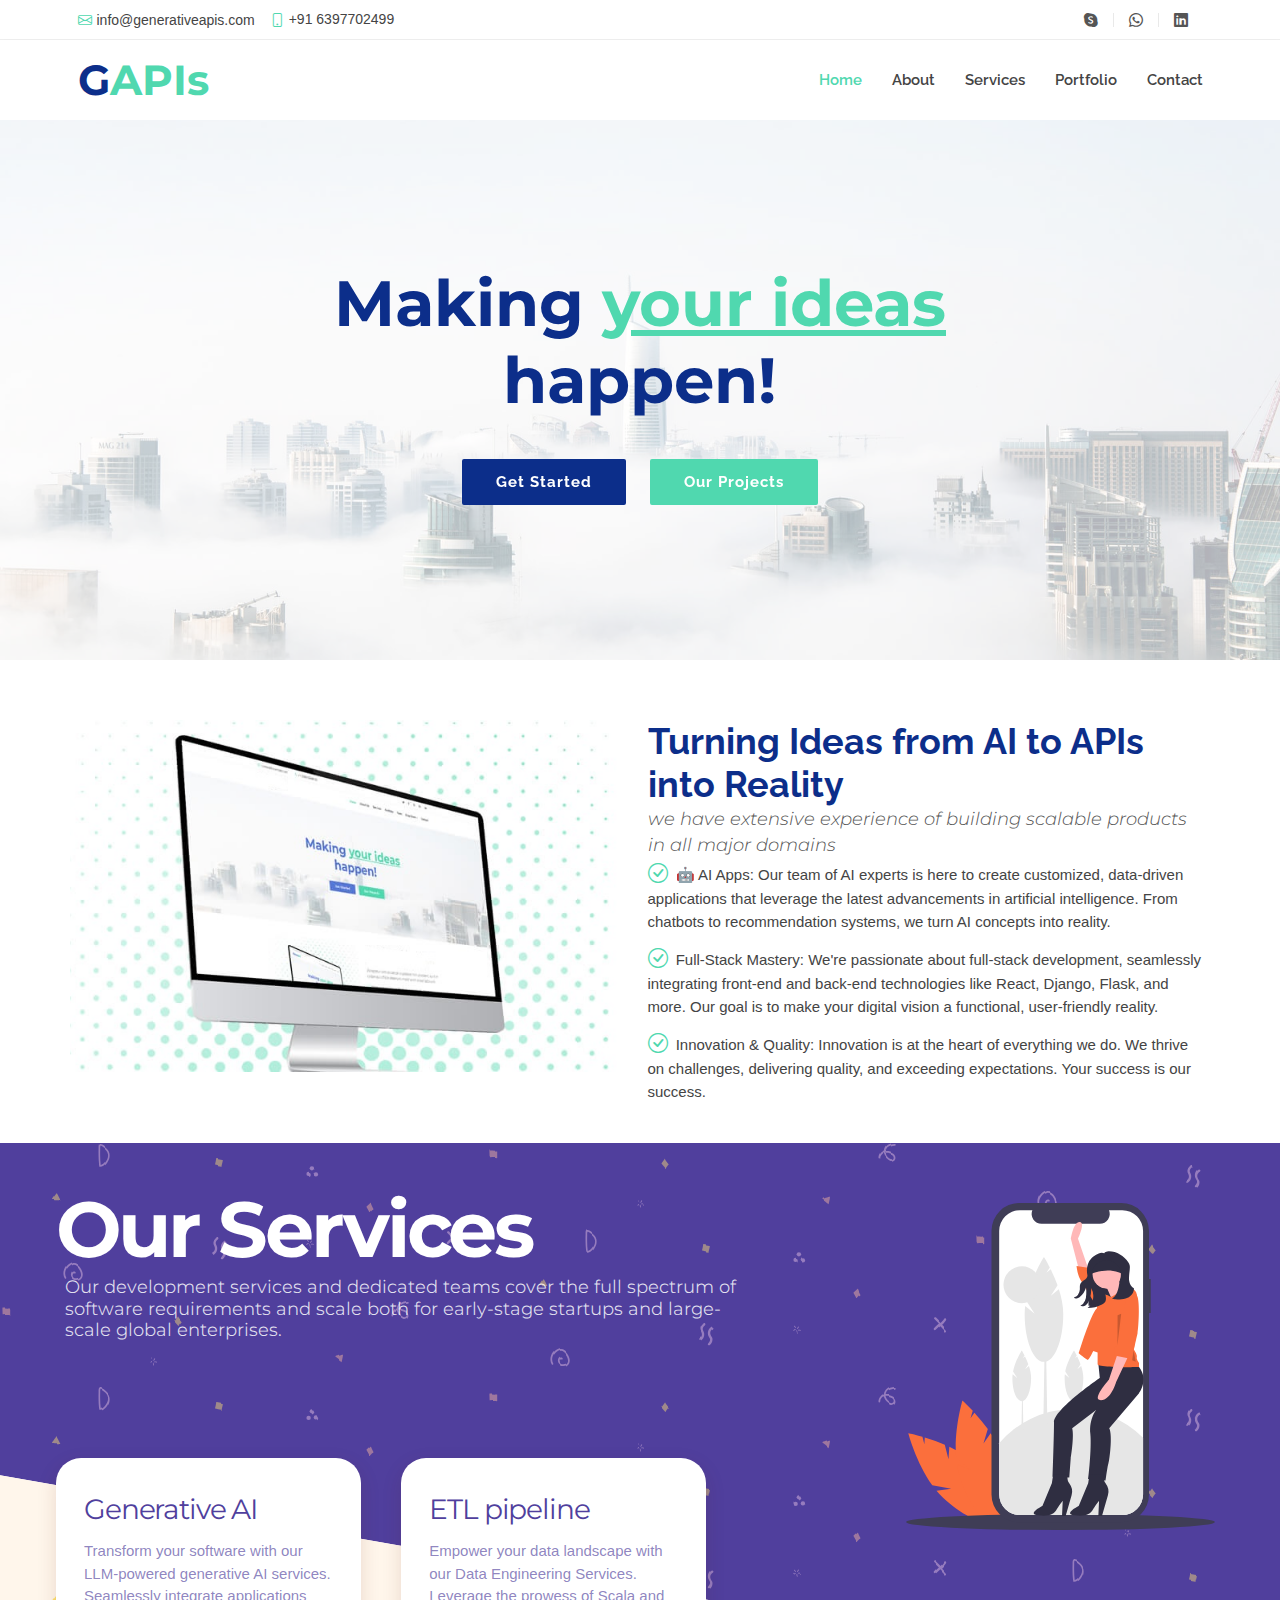
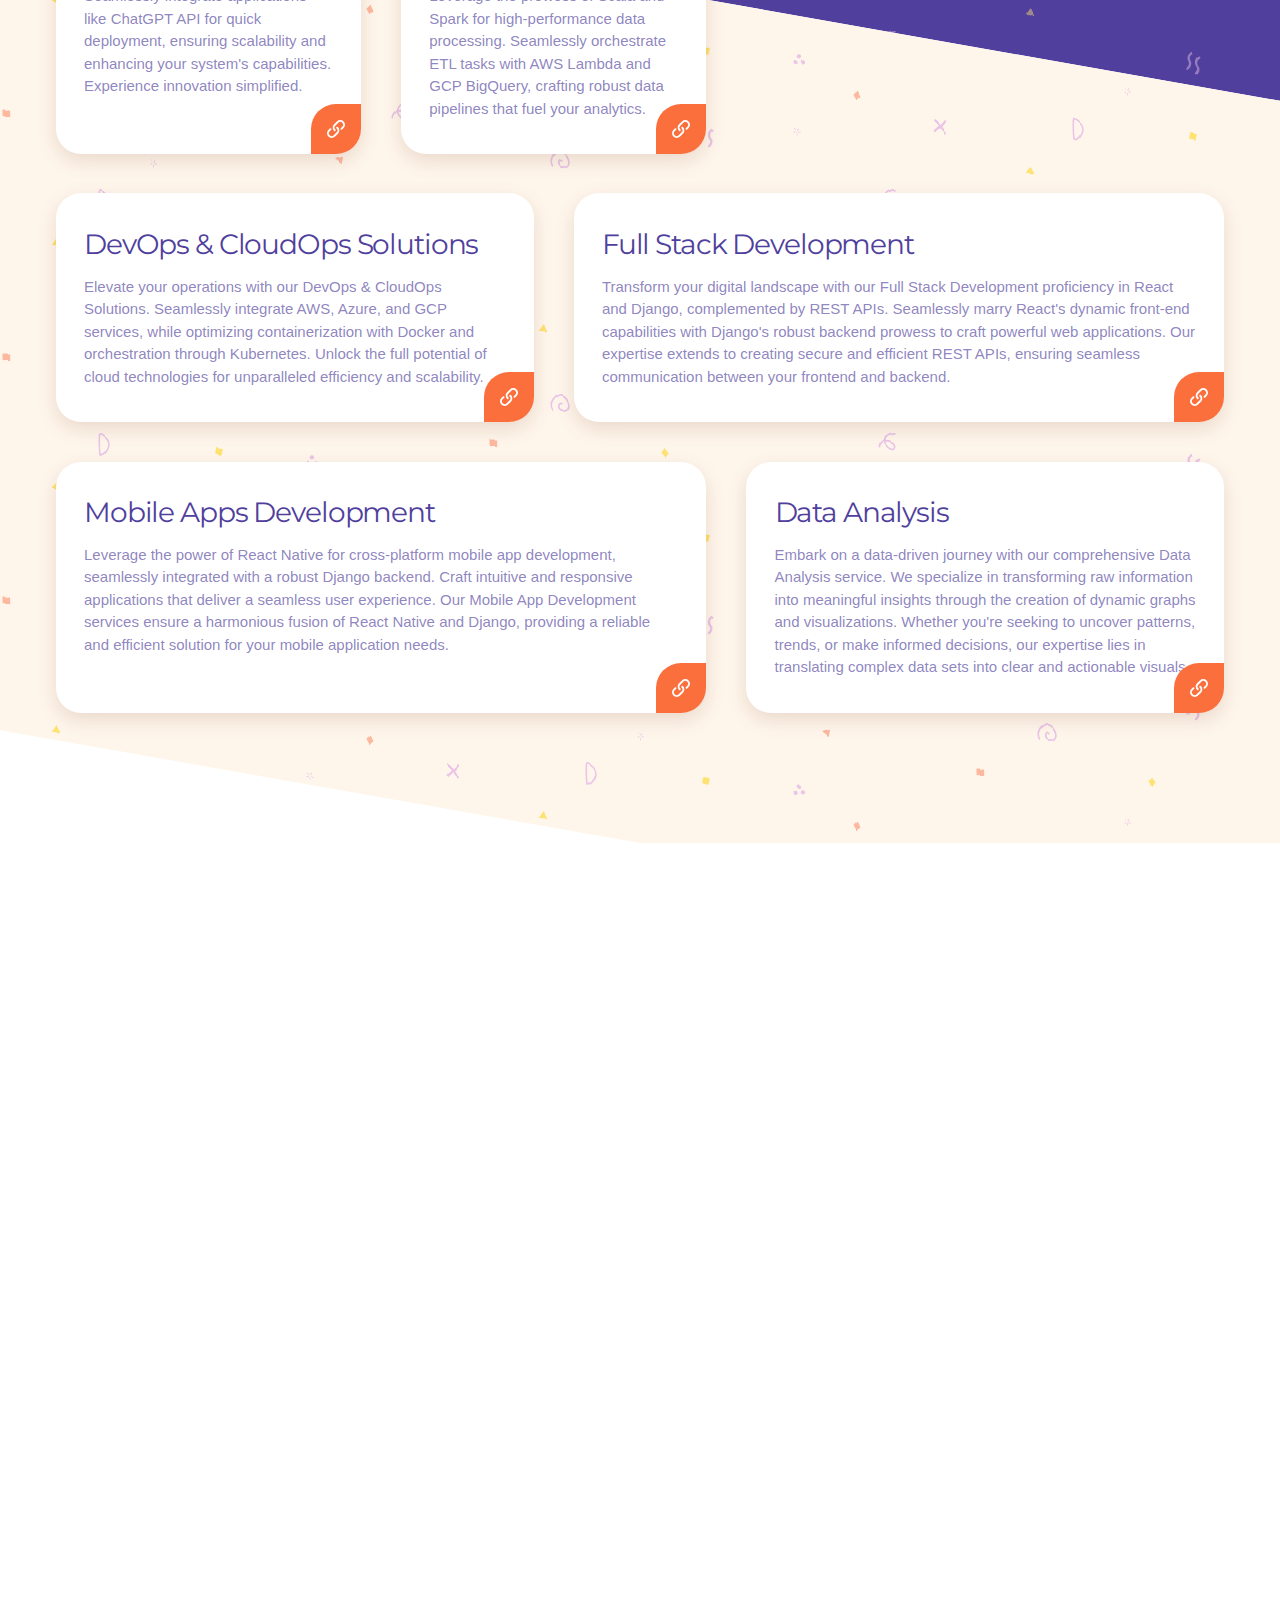
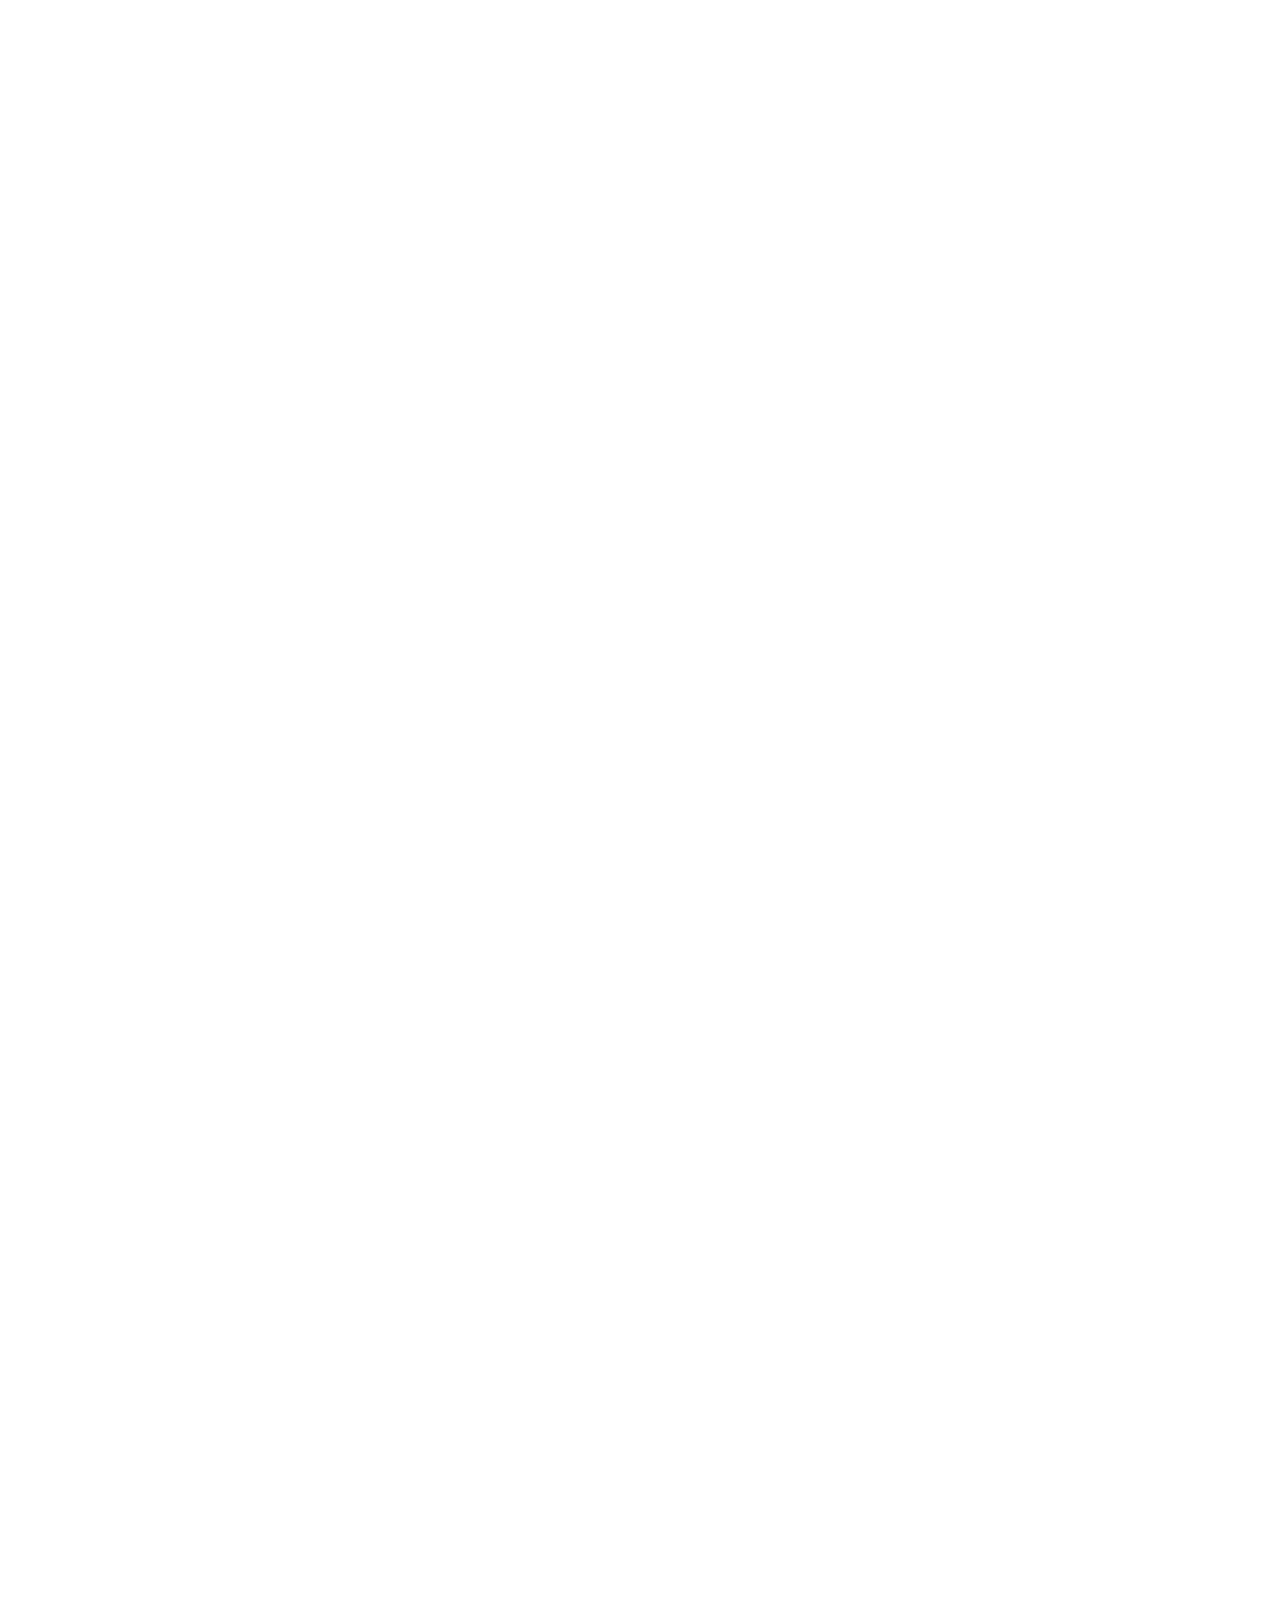
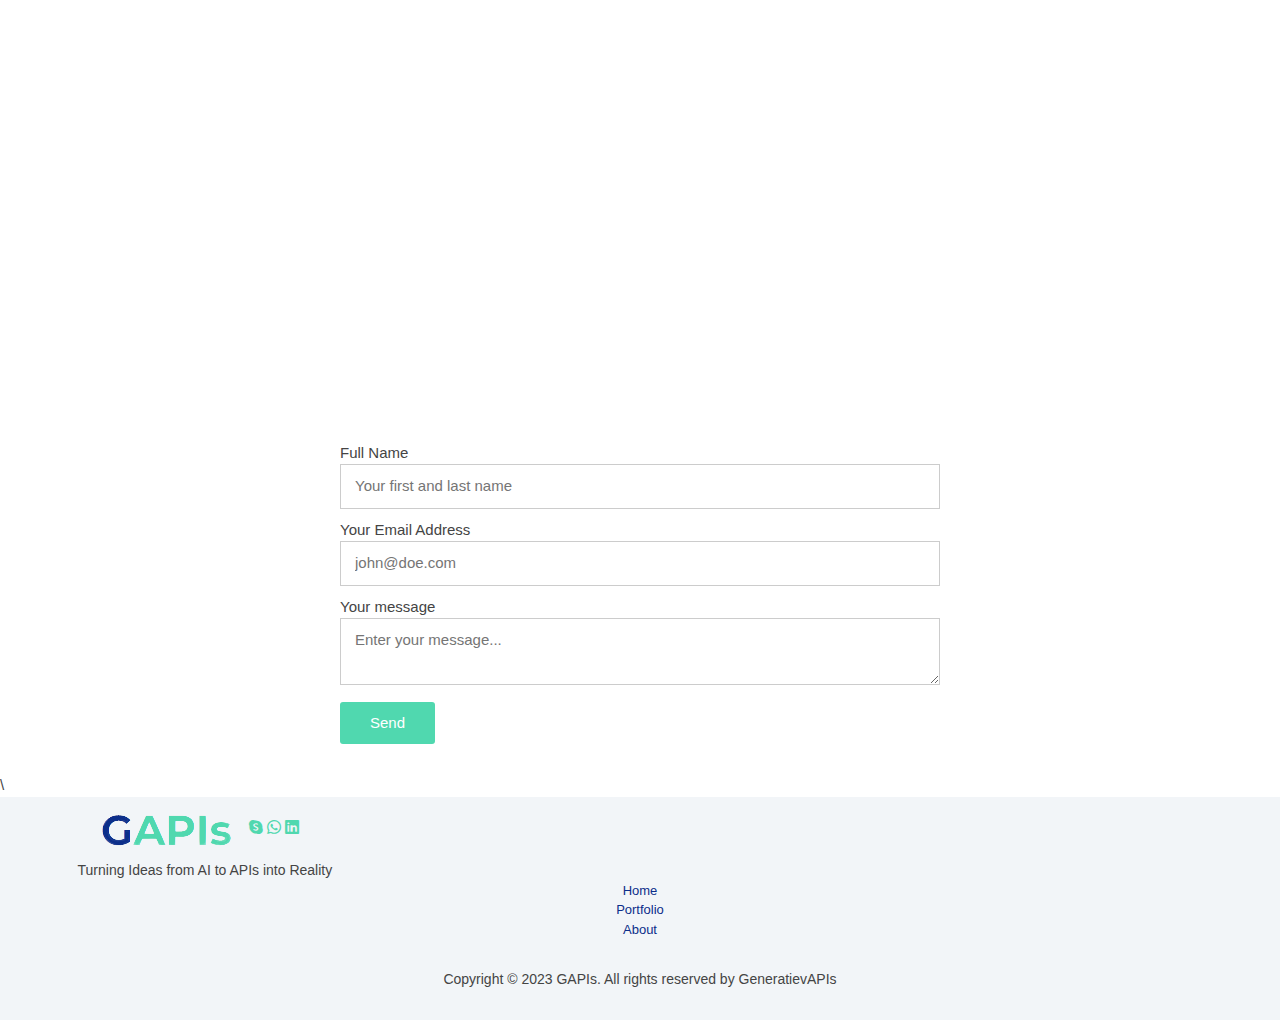
<file: index.html>
<!DOCTYPE html>
<html lang="en">

<head>
  <meta charset="utf-8">
  <meta content="width=device-width, initial-scale=1.0" name="viewport">

  <title>GAPIs</title>
  <meta content="generativeapis" name="description">
  <meta content="generativeapis" name="keywords">

  <!-- Favicons -->
  <link href="assets/img/gen.PNG" rel="icon">
  <link href="assets/img/icon.png" rel="apple-touch-icon">

  <!-- Google Fonts -->
  <link
    href="https://fonts.googleapis.com/css?family=Open+Sans:300,300i,400,400i,700,700i|Raleway:300,400,500,700,800|Montserrat:300,400,700"
    rel="stylesheet">

  <!-- Vendor CSS Files -->
  <link href="assets/vendor/aos/aos.css" rel="stylesheet">
  <link href="assets/vendor/bootstrap/css/bootstrap.min.css" rel="stylesheet">
  <link href="assets/vendor/bootstrap-icons/bootstrap-icons.css" rel="stylesheet">
  <link href="assets/vendor/boxicons/css/boxicons.min.css" rel="stylesheet">
  <link href="assets/vendor/glightbox/css/glightbox.min.css" rel="stylesheet">
  <link href="assets/vendor/swiper/swiper-bundle.min.css" rel="stylesheet">

  <!-- Template Main CSS File -->
  <link href="assets/css/style.css" rel="stylesheet">

  <style>
    .zoomed-image {
        transition: transform 0.3s ease-in-out; /* Adding a smooth transition for the zoom effect */
    }

    .zoomed-image:hover {
        transform: scale(1.5); /* Zoom in the image by 20% on hover */
        cursor: zoom-in; /* Change cursor on hover to indicate the image is clickable */
    }
</style>
</head>

<body>

  <!-- ======= Top Bar ======= -->
  <section id="topbar" class="d-flex align-items-center">
    <div class="container d-flex justify-content-center justify-content-md-between">
      <div class="contact-info d-flex align-items-center">
        <i class="bi bi-envelope d-flex align-items-center"><a
          href="mailto:info@generativeapis.com">info@generativeapis.com</a></i>
          <i class="bi bi-phone d-flex align-items-center ms-4"><span>+91 6397702499</span></i>
        </div>
        <div class="social-links d-none d-md-flex align-items-center">
          <!-- <a href="#" class="twitter"><i class="bi bi-twitter"></i></a>
          <a href="#" class="facebook"><i class="bi bi-facebook"></i></a>
          <a href="#" class="instagram"><i class="bi bi-instagram"></i></a> -->
          <a href="https://join.skype.com/invite/xwTcCUDNks9x" class="skype"><i class="bi bi-skype"></i></a>
        <a href="https://wa.me/message/NKB2GW74TUAJO1" class="whatsapp"><i class="bi bi-whatsapp"></i></a>
        <a href="https://in.linkedin.com/company/generativeapis" class="linkedin"><i class="bi bi-linkedin"></i></i></a>
      </div>
    </div>
  </section><!-- End Top Bar-->

  <!-- ======= Header ======= -->
  <header id="header" class="d-flex align-items-center">
    <div class="container d-flex justify-content-between">

      <div id="logo">
        <h1><a href="index.html">G<span>APIs</span></a></h1>
        <!-- Uncomment below if you prefer to use an image logo -->
        <!-- <a href="index.html"><img src="assets/img/logo.png" alt="generativeapis"></a>-->
      </div>

      <nav id="navbar" class="navbar">
        <ul>
          <li><a class="nav-link scrollto active" href="#hero">Home</a></li>
          <li><a class="nav-link scrollto" href="about-us.html">About</a></li>
          <li><a class="nav-link scrollto" href="#services">Services</a></li>
          <li><a class="nav-link scrollto " href="#portfolio">Portfolio</a></li>
          <!-- <li><a class="nav-link scrollto" href="#team">Team</a></li>
          <li class="dropdown"><a href="#"><span>Drop Down</span> <i class="bi bi-chevron-down"></i></a>
            <ul>
              <li><a href="#">Drop Down 1</a></li>
              <li class="dropdown"><a href="#"><span>Deep Drop Down</span> <i class="bi bi-chevron-right"></i></a>
                <ul>
                  <li><a href="#">Deep Drop Down 1</a></li>
                  <li><a href="#">Deep Drop Down 2</a></li>
                  <li><a href="#">Deep Drop Down 3</a></li>
                  <li><a href="#">Deep Drop Down 4</a></li>
                  <li><a href="#">Deep Drop Down 5</a></li>
                </ul>
              </li>
              <li><a href="#">Drop Down 2</a></li>
              <li><a href="#">Drop Down 3</a></li>
              <li><a href="#">Drop Down 4</a></li>
            </ul>
          </li> -->
          <li><a class="nav-link scrollto" href="#contact">Contact</a></li>
        </ul>
        <i class="bi bi-list mobile-nav-toggle"></i>
      </nav><!-- .navbar -->

    </div>
  </header><!-- End Header -->

  <!-- ======= hero Section ======= -->
  <section id="hero">

    <div class="hero-content" data-aos="fade-up">
      <h2>Making <span>your ideas</span><br>happen!</h2>
      <div>
        <a href="#about" class="btn-get-started scrollto">Get Started</a>
        <a href="#portfolio" class="btn-projects scrollto">Our Projects</a>
      </div>
    </div>

    <div class="hero-slider swiper">
      <div class="swiper-wrapper">
        <div class="swiper-slide" style="background-image: url('assets/img/hero-carousel/1.jpg');"></div>
        <div class="swiper-slide" style="background-image: url('assets/img/hero-carousel/2.jpg');"></div>
        <div class="swiper-slide" style="background-image: url('assets/img/hero-carousel/3.jpg');"></div>
        <div class="swiper-slide" style="background-image: url('assets/img/hero-carousel/4.jpg');"></div>
        <div class="swiper-slide" style="background-image: url('assets/img/hero-carousel/5.jpg');"></div>
      </div>
    </div>

  </section><!-- End Hero Section -->

  <main id="main">

    <!-- ======= About Section ======= -->
    <section id="about">
      <div class="container" data-aos="fade-up">
        <div class="row">
          <div class="col-lg-6 about-img">
            <img src="assets/img/about-img.jpg" alt="generativeapis">
          </div>

          <div class="col-lg-6 content">
            <h2>Turning Ideas from AI to APIs into Reality</h2>
            <h3>we have extensive experience of building scalable products in all major domains</h3>

            <ul>
              <li><i class="bi bi-check-circle"></i> <span>🤖 AI Apps:</span> Our team of AI experts is here to create customized, data-driven applications that leverage the latest advancements in artificial intelligence. From chatbots to recommendation systems, we turn AI concepts into reality.</li>
              <li><i class="bi bi-check-circle"></i> Full-Stack Mastery: We're passionate about full-stack development, seamlessly integrating front-end and back-end technologies like React, Django, Flask, and more. Our goal is to make your digital vision a functional, user-friendly reality.</li>
              <li><i class="bi bi-check-circle"></i> Innovation & Quality: Innovation is at the heart of everything we do. We thrive on challenges, delivering quality, and exceeding expectations. Your success is our success.</li>
            </ul>

          </div>
        </div>

      </div>
    </section><!-- End About Section -->


    <section class="c-section">
      <h1 class="c-section__title"><span>Our Services</span></h1>
      <ul class="c-services">
          <li class="c-services__item">
              <h3>Data Analysis</h3>
              <p>Embark on a data-driven journey with our comprehensive Data Analysis service. We specialize in transforming raw information into meaningful insights through the creation of dynamic graphs and visualizations. Whether you're seeking to uncover patterns, trends, or make informed decisions, our expertise lies in translating complex data sets into clear and actionable visuals. </p>
          </li>
          <li class="c-services__item">
              <h3>ETL pipeline</h3>
              <p>Empower your data landscape with our Data Engineering Services. Leverage the prowess of Scala and Spark for high-performance data processing. Seamlessly orchestrate ETL tasks with AWS Lambda and GCP BigQuery, crafting robust data pipelines that fuel your analytics.</p>
          </li>
          <li class="c-services__item">
              <h3>Full Stack Development</h3>
              <p class="text">Transform your digital landscape with our Full Stack Development proficiency in React and Django, complemented by REST APIs. Seamlessly marry React's dynamic front-end capabilities with Django's robust backend prowess to craft powerful web applications. Our expertise extends to creating secure and efficient REST APIs, ensuring seamless communication between your frontend and backend.</p>
          </li>
          <li class="c-services__item">
              <h3>DevOps & CloudOps Solutions</h3>
              <p>
                Elevate your operations with our DevOps & CloudOps Solutions. Seamlessly integrate AWS, Azure, and GCP services, while optimizing containerization with Docker and orchestration through Kubernetes. Unlock the full potential of cloud technologies for unparalleled efficiency and scalability.</p>
          </li>
          <li class="c-services__item">
              <h3>Mobile Apps Development</h3>
              <p>Leverage the power of React Native for cross-platform mobile app development, seamlessly integrated with a robust Django backend. Craft intuitive and responsive applications that deliver a seamless user experience. Our Mobile App Development services ensure a harmonious fusion of React Native and Django, providing a reliable and efficient solution for your mobile application needs.</p>
          </li>
          <li class="c-services__item">
              <h3>Generative AI</h3>
              <p>
                Transform your software with our LLM-powered generative AI services. Seamlessly integrate applications like ChatGPT API for quick deployment, ensuring scalability and enhancing your system's capabilities. Experience innovation simplified.</p>
          </li>
      </ul>
  </section>



     <!-- ======= Why Us Section ======= -->
     <section id="services">
      <div class="container" data-aos="fade-up">
        <div class="section-header">
          <h2>What Sets GAPI<small>s</small> Apart?
            </h2>
          <p> We comprehend your desire for punctual project execution with complete transparency and devoid of unnecessary complications or disruptions.</p>
        </div>

        <div class="row gy-4">

          <div class="col-lg-6" data-aos="fade-up" data-aos-delay="100">
            <div class="box">
              <div class="icon"><i class="bi bi-people"></i></div>
              <h4 class="title"><a href="">Top Talent</a></h4>
              <p class="description">Curated from top talent, our team undergoes rigorous selection and professional training. We incentivize accountability, commercial acumen, and transparent communication.</p>
            </div>
          </div>

          <div class="col-lg-6" data-aos="fade-up" data-aos-delay="200">
            <div class="box">
              <div class="icon"><i class="bi bi-award"></i></div>
              <h4 class="title"><a href="">Confidence and Security</a></h4>
              <p class="description">Our core values revolve around fostering trustworthy relationships. We prioritize the confidentiality of your data and intellectual property rights (IPR) by maintaining formal agreements with each of our employees, ensuring a secure environment for your valuable information.</p>
            </div>
          </div>

          <div class="col-lg-6" data-aos="fade-up" data-aos-delay="300">
            <div class="box">
              <div class="icon"><i class="bi bi-clock"></i></div>
              <h4 class="title"><a href="">Timely Delivery Assurance</a></h4>
              <p class="description">At GAPIs, our commitment is to fulfill every promise made. We take pride in consistently meeting project deadlines. If any unexpected delays arise, we promptly communicate with you to keep you informed at the earliest opportunity.</p>
            </div>
          </div>

          <div class="col-lg-6" data-aos="fade-up" data-aos-delay="400">
            <div class="box">
              <div class="icon"><i class="bi bi-binoculars"></i></div>
              <h4 class="title"><a href="">Optimized Standards</a></h4>
              <p class="description">
                We've developed and refined a set of best practices encompassing productivity tools, project management, code delivery, and SDLC over time. Collaboratively, every developer has access to a wealth of support and resources to enhance their work.</p>
            </div>
          </div>

        </div>

      </div>
    </section><!-- Why Us Services Section -->


    <!-- ======= Clients Section ======= -->
    <section id="clients">
      <div class="container" data-aos="fade-up">
        <div class="section-header">
          <h2>Clients</h2>
          <p>
            Our collaborative approach extends across various communities and continents, fostering global partnerships with clients from diverse backgrounds and geographic locations.</p>
        </div>

        <div class="clients-slider swiper" data-aos="fade-up" data-aos-delay="100">
          <div class="swiper-wrapper align-items-center">
            <div class="swiper-slide"><img src="assets/img/clients/client-1.png" class="img-fluid" alt="generativeapis"></div>
            <div class="swiper-slide"><img src="assets/img/clients/client-2.png" class="img-fluid" alt="generativeapis"></div>
            <div class="swiper-slide"><img src="assets/img/clients/client-3.png" class="img-fluid" alt="generativeapis"></div>
            <div class="swiper-slide"><img src="assets/img/clients/client-4.png" class="img-fluid" alt="generativeapis"></div>
            <div class="swiper-slide"><img src="assets/img/clients/client-5.png" class="img-fluid" alt="generativeapis"></div>
          </div>
          <div class="swiper-pagination"></div>
        </div>

      </div>
    </section><!-- End Clients Section -->

    <!-- ======= Tech stack Section ======= -->
    <section id="about">
      <div class="container" data-aos="fade-up">
        <div class="row">
          <div class="col-lg about-img">
            <img class="zoomed-image" src="assets/img/tech_stack.JPG" alt="generativeapis">
        </div>
        </div>

      </div>
    </section><!-- Tech stack About Section -->

    <!-- ======= Portfolio Section ======= -->
    <section id="portfolio" class="portfolio">
      <div class="container" data-aos="fade-up">
        <div class="section-header">
          <h2>Our Portfolio</h2>
          <p>Discover our portfolio showcasing expertise in ReactJS, React Native, Django, AWS, SQL, MySQL, and MongoDB. Our diverse projects exemplify innovation across web, mobile, and backend domains</p>
        </div>

        <div class="row" data-aos="fade-up" data-aos-delay="100">
          <div class="col-lg-12 d-flex justify-content-center">
            <!-- <ul id="portfolio-flters">
              <li data-filter="*" class="filter-active">All</li>
              <li data-filter=".filter-app">App</li>
              <li data-filter=".filter-card">Card</li>
              <li data-filter=".filter-web">Web</li>
            </ul> -->
          </div>
        </div>

        <div class="row portfolio-container" data-aos="fade-up" data-aos-delay="200">

          <div class="col-lg-4 col-md-6 portfolio-item filter-app">
            <img src="assets/img/portfolio/ERP2.jpg" class="img-fluid" alt="generativeapis">
            <div class="portfolio-info">
              <h4>Real Estate ERP solution</h4>
              <!-- <p>App</p> -->
              <!-- <a href="assets/img/portfolio/portfolio-1.jpg" data-gallery="portfolioGallery"
                class="portfolio-lightbox preview-link" title="App 1"><i class="bx bx-plus"></i></a> -->
              <a href="ERP.html" class="details-link" title="More Details"><i class="bx bx-link"></i></a>
            </div>
          </div>

          <div class="col-lg-4 col-md-6 portfolio-item filter-app">
            <img src="assets/img/portfolio/llm1.jpg" class="img-fluid" alt="generativeapis">
            <div class="portfolio-info">
              <h4>LLM usecases</h4>
              <!-- <p>App</p> -->
              <!-- <a href="assets/img/portfolio/portfolio-1.jpg" data-gallery="portfolioGallery"
                class="portfolio-lightbox preview-link" title="App 1"><i class="bx bx-plus"></i></a> -->
              <a href="llm.html" class="details-link" title="More Details"><i class="bx bx-link"></i></a>
            </div>
          </div>

          <div class="col-lg-4 col-md-6 portfolio-item filter-app">
            <img src="assets/img/portfolio/ninja.JPG" class="img-fluid" alt="generativeapis">
            <div class="portfolio-info">
              <h4>TrackNinja</h4>
              <!-- <p>App</p> -->
              <!-- <a href="assets/img/portfolio/portfolio-1.jpg" data-gallery="portfolioGallery"
                class="portfolio-lightbox preview-link" title="App 1"><i class="bx bx-plus"></i></a> -->
              <a href="ninja.html" class="details-link" title="More Details"><i class="bx bx-link"></i></a>
            </div>
          </div>

          <!-- <div class="col-lg-4 col-md-6 portfolio-item filter-card">
            <img src="assets/img/portfolio/portfolio-4.jpg" class="img-fluid" alt="generativeapis">
            <div class="portfolio-info">
              <h4>Card 2</h4>
              <p>Card</p>
              <a href="assets/img/portfolio/portfolio-4.jpg" data-gallery="portfolioGallery"
                class="portfolio-lightbox preview-link" title="Card 2"><i class="bx bx-plus"></i></a>
              <a href="portfolio-details.html" class="details-link" title="More Details"><i class="bx bx-link"></i></a>
            </div>
          </div>

          <div class="col-lg-4 col-md-6 portfolio-item filter-web">
            <img src="assets/img/portfolio/portfolio-5.jpg" class="img-fluid" alt="generativeapis">
            <div class="portfolio-info">
              <h4>Web 2</h4>
              <p>Web</p>
              <a href="assets/img/portfolio/portfolio-5.jpg" data-gallery="portfolioGallery"
                class="portfolio-lightbox preview-link" title="Web 2"><i class="bx bx-plus"></i></a>
              <a href="portfolio-details.html" class="details-link" title="More Details"><i class="bx bx-link"></i></a>
            </div>
          </div>

          <div class="col-lg-4 col-md-6 portfolio-item filter-app">
            <img src="assets/img/portfolio/portfolio-6.jpg" class="img-fluid" alt="generativeapis">
            <div class="portfolio-info">
              <h4>App 3</h4>
              <p>App</p>
              <a href="assets/img/portfolio/portfolio-6.jpg" data-gallery="portfolioGallery"
                class="portfolio-lightbox preview-link" title="App 3"><i class="bx bx-plus"></i></a>
              <a href="portfolio-details.html" class="details-link" title="More Details"><i class="bx bx-link"></i></a>
            </div>
          </div>

          <div class="col-lg-4 col-md-6 portfolio-item filter-card">
            <img src="assets/img/portfolio/portfolio-7.jpg" class="img-fluid" alt="generativeapis">
            <div class="portfolio-info">
              <h4>Card 1</h4>
              <p>Card</p>
              <a href="assets/img/portfolio/portfolio-7.jpg" data-gallery="portfolioGallery"
                class="portfolio-lightbox preview-link" title="Card 1"><i class="bx bx-plus"></i></a>
              <a href="portfolio-details.html" class="details-link" title="More Details"><i class="bx bx-link"></i></a>
            </div>
          </div>

          <div class="col-lg-4 col-md-6 portfolio-item filter-card">
            <img src="assets/img/portfolio/portfolio-8.jpg" class="img-fluid" alt="generativeapis">
            <div class="portfolio-info">
              <h4>Card 3</h4>
              <p>Card</p>
              <a href="assets/img/portfolio/portfolio-8.jpg" data-gallery="portfolioGallery"
                class="portfolio-lightbox preview-link" title="Card 3"><i class="bx bx-plus"></i></a>
              <a href="portfolio-details.html" class="details-link" title="More Details"><i class="bx bx-link"></i></a>
            </div>
          </div>

          <div class="col-lg-4 col-md-6 portfolio-item filter-web">
            <img src="assets/img/portfolio/portfolio-9.jpg" class="img-fluid" alt="generativeapis">
            <div class="portfolio-info">
              <h4>Web 3</h4>
              <p>Web</p>
              <a href="assets/img/portfolio/portfolio-9.jpg" data-gallery="portfolioGallery"
                class="portfolio-lightbox preview-link" title="Web 3"><i class="bx bx-plus"></i></a>
              <a href="portfolio-details.html" class="details-link" title="More Details"><i class="bx bx-link"></i></a>
            </div>
          </div>

        </div> -->

      </div>
    </section><!-- End Portfolio Section -->

    <!-- ======= Testimonials Section ======= -->
    <!-- <section id="testimonials">
      <div class="container" data-aos="fade-up">
        <div class="section-header">
          <h2>What Our Clients Say About Us</h2>
          <p>Client Satisfaction is Our Goal</p>
        </div>

        <div class="testimonials-slider swiper" data-aos="fade-up" data-aos-delay="100">
          <div class="swiper-wrapper">

            <div class="swiper-slide">
              <div class="testimonial-item">
                <p>
                  <img src="assets/img/quote-sign-left.png" class="quote-sign-left" alt="generativeapis">
                  The team was consistently responsive from a project management standpoint, and internal stakeholders were particularly impressed with the vendor's accessibility.
                  <img src="assets/img/quote-sign-right.png" class="quote-sign-right" alt="generativeapis">
                </p>
                <img src="assets/img/testimonial-2.jpg" class="testimonial-img" alt="generativeapis">
                <h3>Sara Wilson</h3>
                <h4>CTO, Adehyee Infotech Ltd</h4>
              </div>
            </div>

            <div class="swiper-slide">
              <div class="testimonial-item">
                <p>
                  <img src="assets/img/quote-sign-left.png" class="quote-sign-left" alt="generativeapis">
                  GenerativeAPIs has met all expectations and performed well in the continuing development of the application, accomplishing all tasks before deadlines and providing excellent service. The client particularly praises their project and time management.
                  <img src="assets/img/quote-sign-right.png" class="quote-sign-right" alt="generativeapis">
                </p>
                <img src="assets/img/testimonial-4.jpg" class="testimonial-img" alt="generativeapis">
                <h3>Saravan Pandiyarajan</h3>
                <h4>MD, ilook</h4>
              </div>
            </div>
            
            <div class="swiper-slide">
              <div class="testimonial-item">
                <p>
                  <img src="assets/img/quote-sign-left.png" class="quote-sign-left" alt="generativeapis">
                  If GeneratievAPIs wasn't helping me, the business would definitely not be where it is today. They have been able to implement every project that was asked of them to a high-quality level. GeneratievAPIs is responsive and communicates well. They are a trustworthy group who treats their customer's work with respect.
                  <img src="assets/img/quote-sign-right.png" class="quote-sign-right" alt="generativeapis">
                </p>
                <img src="assets/img/testimonial-1.jpg" class="testimonial-img" alt="generativeapis">
                <h3>Sara Wilson</h3>
                <h4>CTO</h4>
              </div>
            </div>
       </div>
          <div class="swiper-pagination"></div>
        </div>

      </div>
    </section> -->
    <!-- End Testimonials Section -->

    <!-- ======= Call To Action Section ======= 
    
    <section id="call-to-action">
      <div class="container" data-aos="zoom-out">
        <div class="row">
          <div class="col-lg-9 text-center text-lg-start">
            <h3 class="cta-title">Call To Action</h3>
            <p class="cta-text"> Duis aute irure dolor in reprehenderit in voluptate velit esse cillum dolore eu fugiat
              nulla pariatur. Excepteur sint occaecat cupidatat non proident, sunt in culpa qui officia deserunt mollit
              anim id est laborum.</p>
          </div>
          <div class="col-lg-3 cta-btn-container text-center">
            <a class="cta-btn align-middle" href="#">Call To Action</a>
          </div>
        </div>
      </div>
    </section>End Call To Action Section -->

    <!-- ======= Team Section ======= 
    <section id="team">
      <div class="container" data-aos="fade-up">
        <div class="section-header">
          <h2>Our Team</h2>
        </div>
        <div class="row">
          <div class="col-lg-3 col-md-6">
            <div class="member">
              <div class="pic"><img src="assets/img/team-1.jpg" alt="generativeapis"></div>
              <div class="details">
                <h4>Walter White</h4>
                <span>Chief Executive Officer</span>
                <div class="social">
                  <a href=""><i class="bi bi-twitter"></i></a>
                  <a href=""><i class="bi bi-facebook"></i></a>
                  <a href=""><i class="bi bi-instagram"></i></a>
                  <a href=""><i class="bi bi-linkedin"></i></a>
                </div>
              </div>
            </div>
          </div>

          <div class="col-lg-3 col-md-6">
            <div class="member">
              <div class="pic"><img src="assets/img/team-2.jpg" alt="generativeapis"></div>
              <div class="details">
                <h4>Sarah Jhinson</h4>
                <span>Product Manager</span>
                <div class="social">
                  <a href=""><i class="bi bi-twitter"></i></a>
                  <a href=""><i class="bi bi-facebook"></i></a>
                  <a href=""><i class="bi bi-instagram"></i></a>
                  <a href=""><i class="bi bi-linkedin"></i></a>
                </div>
              </div>
            </div>
          </div>

          <div class="col-lg-3 col-md-6">
            <div class="member">
              <div class="pic"><img src="assets/img/team-3.jpg" alt="generativeapis"></div>
              <div class="details">
                <h4>William Anderson</h4>
                <span>CTO</span>
                <div class="social">
                  <a href=""><i class="bi bi-twitter"></i></a>
                  <a href=""><i class="bi bi-facebook"></i></a>
                  <a href=""><i class="bi bi-instagram"></i></a>
                  <a href=""><i class="bi bi-linkedin"></i></a>
                </div>
              </div>
            </div>
          </div>

          <div class="col-lg-3 col-md-6">
            <div class="member">
              <div class="pic"><img src="assets/img/team-4.jpg" alt="generativeapis"></div>
              <div class="details">
                <h4>Amanda Jepson</h4>
                <span>Accountant</span>
                <div class="social">
                  <a href=""><i class="bi bi-twitter"></i></a>
                  <a href=""><i class="bi bi-facebook"></i></a>
                  <a href=""><i class="bi bi-instagram"></i></a>
                  <a href=""><i class="bi bi-linkedin"></i></a>
                </div>
              </div>
            </div>
          </div>
        </div>

      </div>
    </section> End Team Section -->

    <!-- ======= Contact Section ======= -->
    <section id="contact">
      <div class="container" data-aos="fade-up">
        <div class="section-header">
          <h2>Contact Us</h2>
          <p>We'd love to hear from you! Whether you have questions about our software solutions, want to explore partnership opportunities, or simply want to say hello, we're here for you. Feel free to reach out through the contact information below:</p>
        </div>

        <div class="row contact-info">

          <div class="col-md-4">
            <div class="contact-address">
              <i class="bi bi-geo-alt"></i>
              <h3>Address</h3>
              <address> C Block, Phase 2, Industrial Area, Sector 62, Noida, Uttar Pradesh 201309</address>
            </div>
          </div>

          <div class="col-md-4">
            <div class="contact-phone">
              <i class="bi bi-phone"></i>
              <h3>Phone Number</h3>
              <p><a href="tel:+155895548855">+91 6397702499</a></p>
            </div>
          </div>

          <div class="col-md-4">
            <div class="contact-email">
              <i class="bi bi-envelope"></i>
              <h3>Email</h3>
              <p><a href="mailto:info@generativeapis.com">info@generativeapis.com</a></p>
            </div>
          </div>
          
       

        </div>
      </div>
      <!-- https://www.google.com/maps/embed?pb=!1m18!1m12!1m3!1d22864.11283411948!2d-73.96468908098944!3d40.630720240038435!2m3!1f0!2f0!3f0!3m2!1i1024!2i768!4f13.1!3m3!1m2!1s0x89c24fa5d33f083b%3A0xc80b8f06e177fe62!2sNew+York%2C+NY%2C+USA!5e0!3m2!1sen!2sbg!4v1540447494452 -->
      <div class="container mb-4">
        <iframe
          src="https://maps.google.com/maps?q=%20C%20Block,%20Phase%202,%20Industrial%20Area,%20Sector%2062,%20Noida,%20Uttar%20Pradesh%20201309&amp;t=&amp;z=13&amp;ie=UTF8&amp;iwloc=&amp;output=embed"
          width="100%" height="380" frameborder="0" style="border:0" allowfullscreen></iframe>
      </div>

      <div class="container">
        <div class="form">
          <style>
            form {
              max-width: 600px;
              margin: 0 auto;
            }
          
            .row {
              display: flex;
              justify-content: space-between;
            }
          
            .form-group {
              width: 48%; /* Adjust as needed */
            }
          
            input,
            textarea {
              width: 100%;
              padding: 10px 14px; /* Updated padding */
              margin-bottom: 10px;
              border: 1px solid #ccc;
              border-radius: 0; /* Updated border-radius */
              box-shadow: none; /* Updated box-shadow */
              font-size: 15px; /* Updated font-size */
              box-sizing: border-box;
            }
          
            button {
              background: #50d8af; /* Updated background color */
              border: 0;
              border-radius: 3px; /* Updated border-radius */
              padding: 10px 30px; /* Updated padding */
              color: #fff;
              transition: 0.4s;
              cursor: pointer;
            }
          
            button:hover {
              background-color: #4ac5a0; /* Adjusted hover background color */
            }
          </style>
          
          <form action="https://formcarry.com/s/PbFnpPvP4F" method="POST" enctype="multipart/form-data">
        
            <div class="formcarry-block">
              <label for="fc-generated-1-name">Full Name</label>
              <input type="text" name="name" id="fc-generated-1-name" placeholder="Your first and last name" />
            </div>
            
            <div class="formcarry-block">
              <label for="fc-generated-1-email">Your Email Address</label>
              <input type="email" name="email" id="fc-generated-1-email" placeholder="john@doe.com" />
            </div>
            
            <div class="formcarry-block">
              <label for="fc-generated-1-message">Your message</label>
              <textarea name="message" name="message" id="fc-generated-1-message" placeholder="Enter your message..."></textarea>
            </div>
            
            <div class="formcarry-block">  
              <button type="submit">Send</button>
            </div>
          
          </form>
          
        </div>

      </div>
    </section><!-- End Contact Section -->
\

  </main><!-- End #main -->

  <!-- ======= Footer ======= -->
  <footer id="footer">
    <div class="container">
        <div class="footer-content">
           
           
        <img src="assets/img/sss.PNG" alt="Your Brand Logo">
            

        
            <a href="https://join.skype.com/invite/xwTcCUDNks9x" class="skype"><i class="bi bi-skype"></i></a>
            <a href="https://wa.me/message/NKB2GW74TUAJO1" class="whatsapp"><i class="bi bi-whatsapp"></i></a>
            <a href="https://in.linkedin.com/company/generativeapis" class="linkedin"><i class="bi bi-linkedin"></i></i></a>
         
          <div>
            <p>Turning Ideas from AI to APIs into Reality</p>
          </div>
          <div class="credits">
            <a class="nav-link scrollto active" href="#hero">Home</a> <a class="nav-link scrollto active" href="#portfolio">Portfolio</a> <a class="nav-link scrollto active" href="about-us.html">About</a>
        </div>
        <div class="copyright">
            Copyright &copy; 2023 <strong>GAPIs</strong>. All rights reserved by GeneratievAPIs
        </div>

        <!-- <div class="credits">
            Designed by Cool Developers <span style='font-size:20px;'>&#128526;</span>
        </div> -->
    </div>
</footer>
<!-- End Footer -->

  <a href="#" class="back-to-top d-flex align-items-center justify-content-center"><i
      class="bi bi-arrow-up-short"></i></a>

  <!-- Vendor JS Files -->
  <script src="assets/vendor/aos/aos.js"></script>
  <script src="assets/vendor/bootstrap/js/bootstrap.bundle.min.js"></script>
  <script src="assets/vendor/glightbox/js/glightbox.min.js"></script>
  <script src="assets/vendor/isotope-layout/isotope.pkgd.min.js"></script>
  <script src="assets/vendor/swiper/swiper-bundle.min.js"></script>
  <script src="assets/vendor/php-email-form/validate.js"></script>

  <!-- Template Main JS File -->
  <script src="assets/js/main.js"></script>
<!--Start of Tawk.to Script-->
<script type="text/javascript">
  var Tawk_API=Tawk_API||{}, Tawk_LoadStart=new Date();
  (function(){
  var s1=document.createElement("script"),s0=document.getElementsByTagName("script")[0];
  s1.async=true;
  s1.src='https://embed.tawk.to/65688a2aff45ca7d47854511/1hgg5ne88';
  s1.charset='UTF-8';
  s1.setAttribute('crossorigin','*');
  s0.parentNode.insertBefore(s1,s0);
  })();
  </script>
  <!--End of Tawk.to Script-->
</body>

</html>
</file>
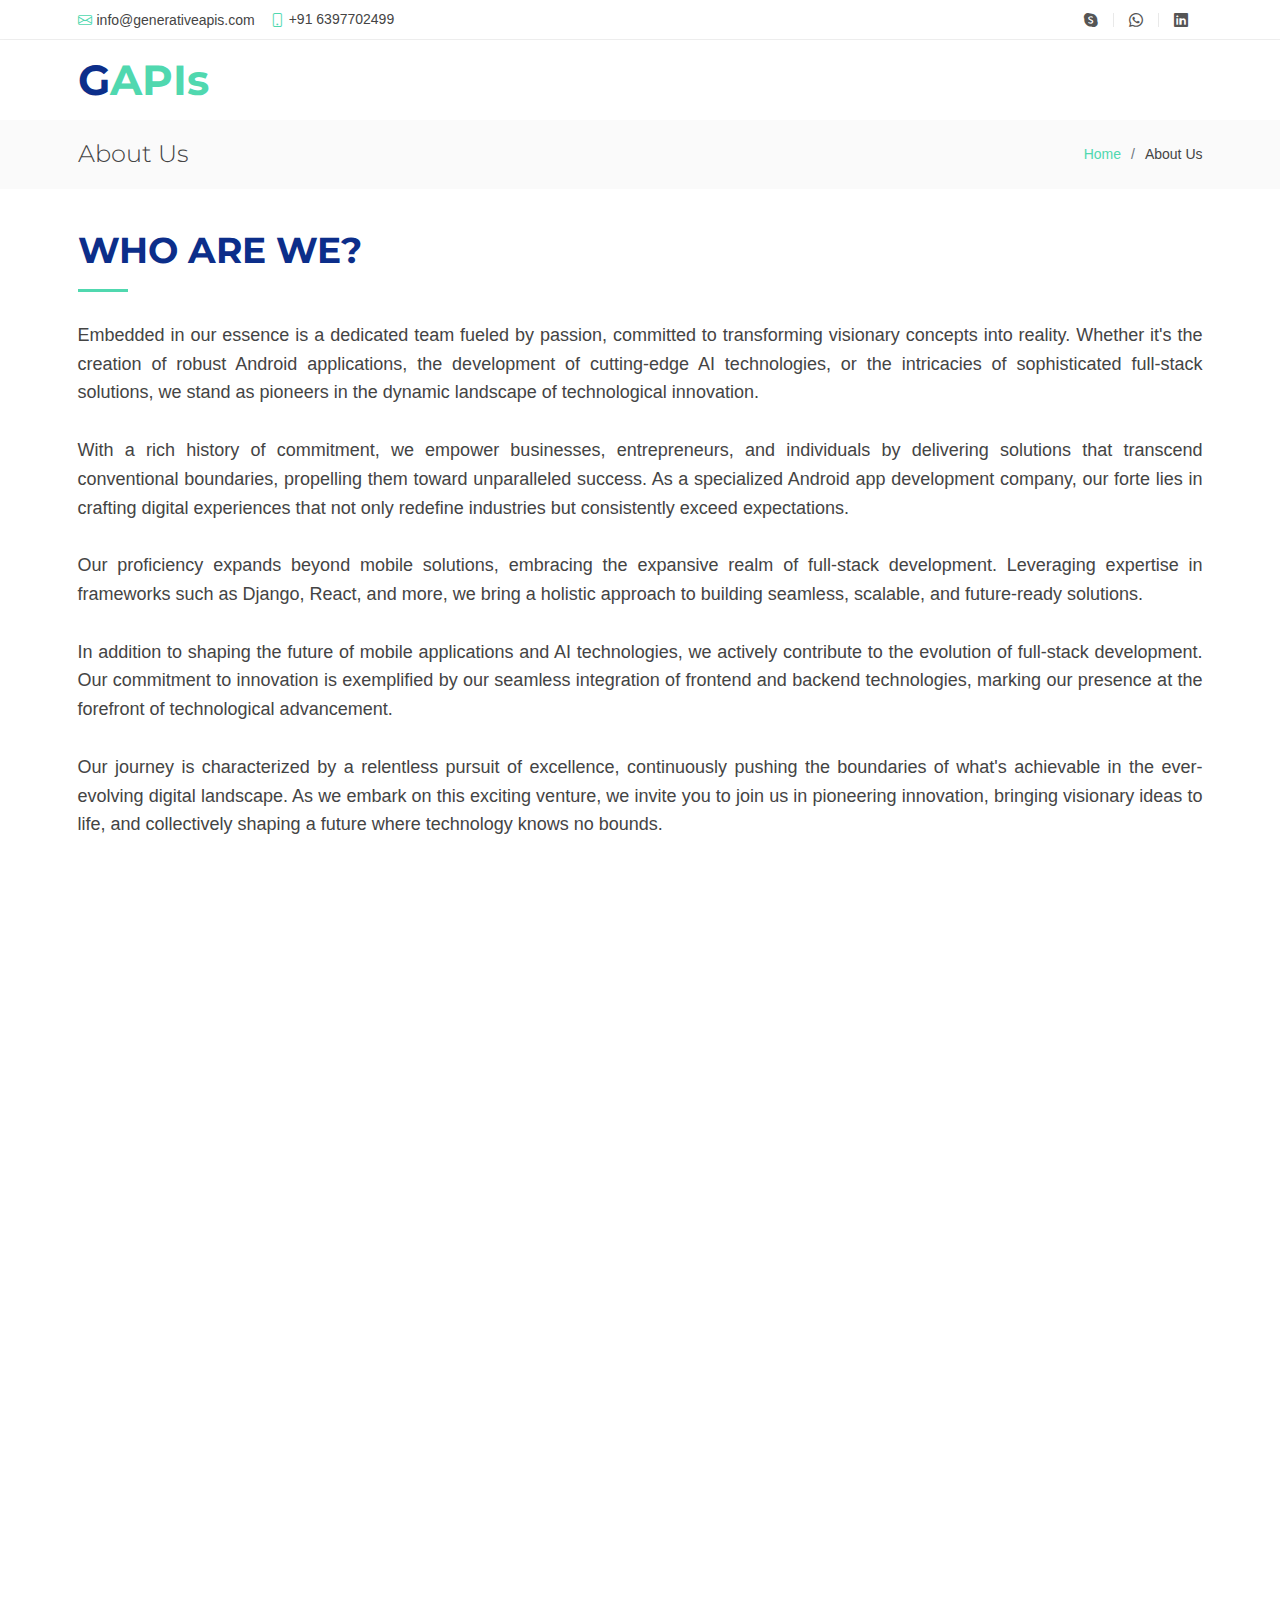
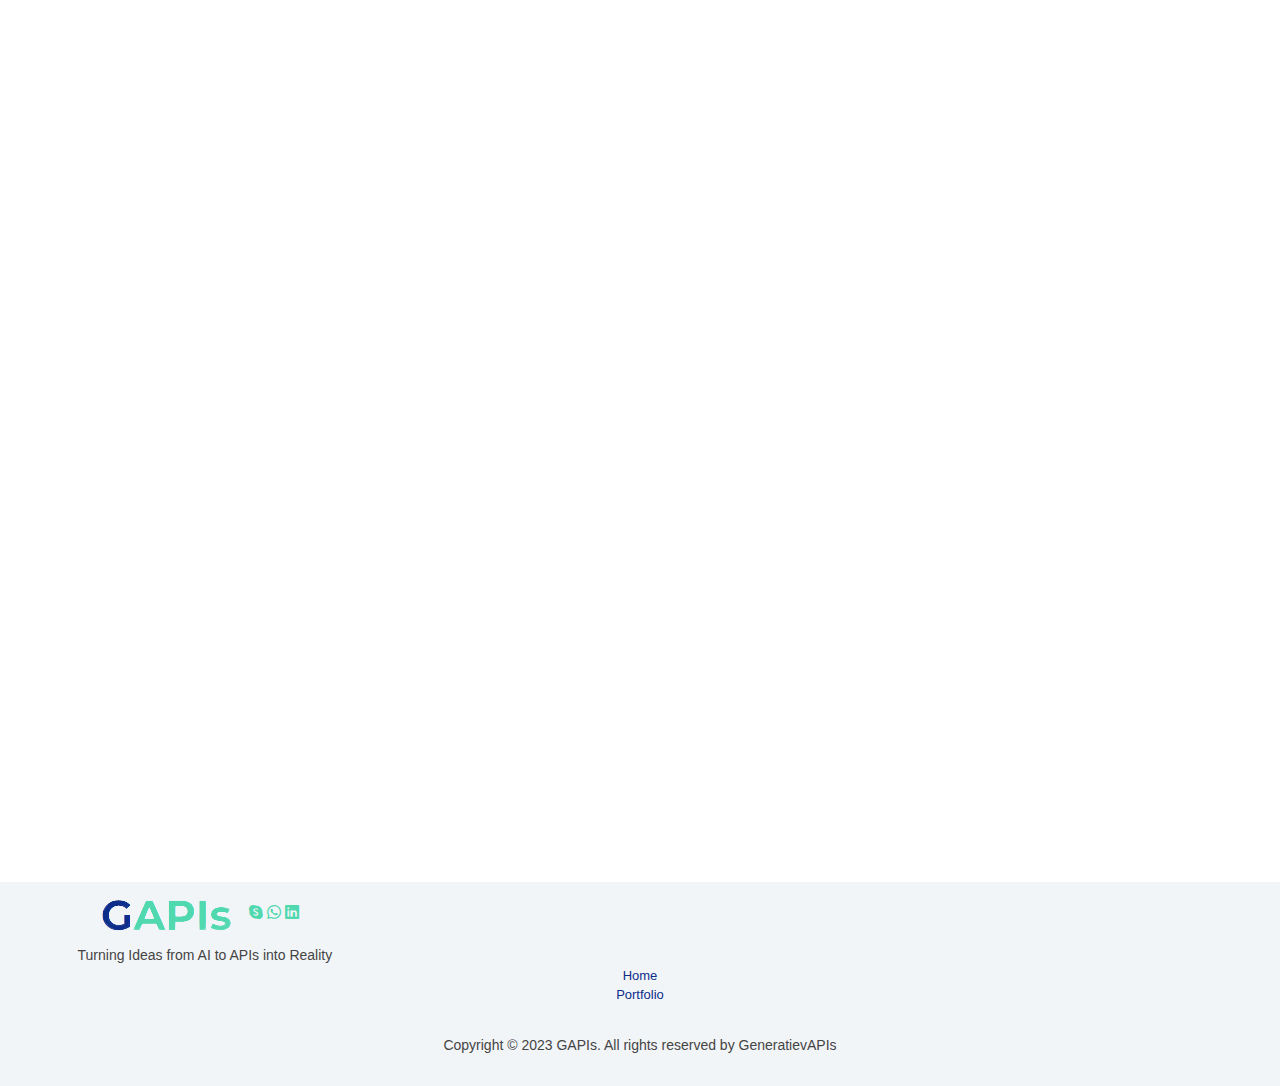
<file: about-us.html>
<!DOCTYPE html>
<html lang="en">

<head>
  <meta charset="utf-8">
  <meta content="width=device-width, initial-scale=1.0" name="viewport">

  <title>GAPIs</title>
  <meta content="" name="description">
  <meta content="" name="keywords">

  <!-- Favicons -->
  <link href="assets/img/gen.PNG" rel="icon">
  <link href="assets/img/icon.png" rel="apple-touch-icon">

  <!-- Google Fonts -->
  <link
    href="https://fonts.googleapis.com/css?family=Open+Sans:300,300i,400,400i,700,700i|Raleway:300,400,500,700,800|Montserrat:300,400,700"
    rel="stylesheet">

  <!-- Vendor CSS Files -->
  <link href="assets/vendor/aos/aos.css" rel="stylesheet">
  <link href="assets/vendor/bootstrap/css/bootstrap.min.css" rel="stylesheet">
  <link href="assets/vendor/bootstrap-icons/bootstrap-icons.css" rel="stylesheet">
  <link href="assets/vendor/boxicons/css/boxicons.min.css" rel="stylesheet">
  <link href="assets/vendor/glightbox/css/glightbox.min.css" rel="stylesheet">
  <link href="assets/vendor/swiper/swiper-bundle.min.css" rel="stylesheet">

  <!-- Template Main CSS File -->
  <link href="assets/css/style.css" rel="stylesheet">

  <style>
    .zoomed-image {
        transition: transform 0.3s ease-in-out; /* Adding a smooth transition for the zoom effect */
    }

    .zoomed-image:hover {
        transform: scale(1.5); /* Zoom in the image by 20% on hover */
        cursor: zoom-in; /* Change cursor on hover to indicate the image is clickable */
    }
</style>
</head>

<body>

  <!-- ======= Top Bar ======= -->
  <section id="topbar" class="d-flex align-items-center">
    <div class="container d-flex justify-content-center justify-content-md-between">
      <div class="contact-info d-flex align-items-center">
        <i class="bi bi-envelope d-flex align-items-center"><a
          href="mailto:info@generativeapis.com">info@generativeapis.com</a></i>
          <i class="bi bi-phone d-flex align-items-center ms-4"><span>+91 6397702499</span></i>
        </div>
        <div class="social-links d-none d-md-flex align-items-center">
          <!-- <a href="#" class="twitter"><i class="bi bi-twitter"></i></a>
          <a href="#" class="facebook"><i class="bi bi-facebook"></i></a>
          <a href="#" class="instagram"><i class="bi bi-instagram"></i></a> -->
          <a href="https://join.skype.com/invite/xwTcCUDNks9x" class="skype"><i class="bi bi-skype"></i></a>
        <a href="https://wa.me/message/NKB2GW74TUAJO1" class="whatsapp"><i class="bi bi-whatsapp"></i></a>
        <a href="https://in.linkedin.com/company/generativeapis" class="linkedin"><i class="bi bi-linkedin"></i></i></a>
      </div>
    </div>
  </section><!-- End Top Bar-->

  <!-- ======= Header ======= -->
  <header id="header" class="d-flex align-items-center">
    <div class="container d-flex justify-content-between">

      <div id="logo">
        <h1><a href="index.html">G<span>APIs</span></a></h1>
        <!-- Uncomment below if you prefer to use an image logo -->
        <!-- <a href="index.html"><img src="assets/img/logo.png" alt=""></a>-->
      </div>



    </div>
  </header><!-- End Header -->

  <main id="main">

    <!-- ======= Breadcrumbs Section ======= -->
    <section class="breadcrumbs">
      <div class="container">

        <div class="d-flex justify-content-between align-items-center">
          <h2>About Us</h2>
          <ol>
            <li><a href="index.html">Home</a></li>
            <li>About Us</li>
          </ol>
        </div>

      </div>
    </section><!-- End Breadcrumbs Section -->


    <section id="services">
      <div class="container" data-aos="fade-up">
        <div class="section-header">
          <div style="text-align: justify; font-size: 18px; line-height: 1.6;">
            <h2 style="font-size: 36px;">Who are we?</h2>
            <br>
            <p>
                Embedded in our essence is a dedicated team fueled by passion, committed to transforming visionary concepts into reality. Whether it's the creation of robust Android applications, the development of cutting-edge AI technologies, or the intricacies of sophisticated full-stack solutions, we stand as pioneers in the dynamic landscape of technological innovation.
            </p>
        <br>
            <p>
                With a rich history of commitment, we empower businesses, entrepreneurs, and individuals by delivering solutions that transcend conventional boundaries, propelling them toward unparalleled success. As a specialized Android app development company, our forte lies in crafting digital experiences that not only redefine industries but consistently exceed expectations.
            </p>
            <br>
            <p>
                Our proficiency expands beyond mobile solutions, embracing the expansive realm of full-stack development. Leveraging expertise in frameworks such as Django, React, and more, we bring a holistic approach to building seamless, scalable, and future-ready solutions.
            </p>
            <br>
            <p>
                In addition to shaping the future of mobile applications and AI technologies, we actively contribute to the evolution of full-stack development. Our commitment to innovation is exemplified by our seamless integration of frontend and backend technologies, marking our presence at the forefront of technological advancement.
            </p>
        
            <p><br>
                Our journey is characterized by a relentless pursuit of excellence, continuously pushing the boundaries of what's achievable in the ever-evolving digital landscape. As we embark on this exciting venture, we invite you to join us in pioneering innovation, bringing visionary ideas to life, and collectively shaping a future where technology knows no bounds.
            </p><br>
        </div>
        
        </div>
      </div>
    </section><!-- Why Us Services Section -->
        
    <section id="services">
      <div class="container" data-aos="fade-up">
        <div class="section-header">
          <div style="text-align: justify; font-size: 18px; line-height: 1.6;">
            <h2 style=" font-size: 36px;">Our Vision and Mission</h2>
            <br>
            <p>
                At <strong>GeneratievAPIs</strong>, we envision a future where technology seamlessly integrates into the fabric of daily life, becoming an indispensable force for positive change. Our commitment is to lead the way in crafting solutions that not only address current needs but also anticipate and tackle the dynamic challenges of an ever-evolving world.
            </p>
            <br>
            <p>
                Guided by this far-reaching vision, our mission is to be the vanguard of excellence in technological solutions, setting new benchmarks by consistently exceeding expectations. This mission encompasses innovation leadership, client empowerment, global impact, sustainable practices, and continuous learning.
            </p>
            <br>
            
            <p>
              <strong>Innovation Leadership:</strong> We aspire to lead the charge in technological innovation, pushing boundaries to introduce groundbreaking solutions that redefine industries and revolutionize the status quo.
            </p>
            <br>
           
            <p>
              <strong>Client Empowerment:</strong> Our dedication lies in empowering our clients-businesses, entrepreneurs, and individuals by delivering bespoke, cutting-edge solutions. We see our success mirrored in theirs.
            </p>
        
            <br>
            <p><strong>Global Impact:</strong>
                Beyond borders, our mission is to make a positive impact on a global scale. We develop solutions that not only address local challenges but also contribute to the betterment of communities around the world.
            </p>
            <br>
           
            <p><strong>Sustainable Practices:</strong>
                We integrate environmental responsibility into our core values. Our commitment to sustainable practices ensures that our technological advancements contribute to a more eco-friendly future.
            </p>
            <br>
            
            <p><strong>Continuous Learning:</strong>
                In a landscape that is constantly evolving, we foster a culture of perpetual learning and development. Our team is encouraged to stay ahead of the curve, embrace challenges, and adapt to the rapid pace of technological change.
            </p>
            <br>
            <p>
                As we strive to breathe life into our vision and mission, we extend an invitation for you to join us on this transformative journey. Together, let's shape a future where technology becomes a powerful force for positive change, making a lasting impact on individuals, businesses, and society as a whole.
            </p>
        </div>
        
        
        </div>
      </div>
    </section>

    <section id="services">
      <div class="container" data-aos="fade-up">
        <div class="section-header">
          <div style="text-align: justify; font-size: 18px; line-height: 1.6;">
          <h2>How GeneratievAPIs serves you
            </h2>
          <p> We conceptualize, innovate, embark on new adventures, code, engineer, and shoulder the responsibilities in your quest to become a leader. Armed with advanced expertise, we specialize in crafting websites, applications, portals, products, and more, all designed to enhance and complete your enterprise.
          </p>
        </div>
        
      <br>

        <div class="row gy-4">

          <div class="col-lg-6" data-aos="fade-up" data-aos-delay="100">
            <div class="box">
              <div class="icon"><i class="bi bi-award"></i></div>
              <h4 class="title"><a href="">Discover Your Needs with Us</a></h4>
              <p class="description">Navigate the journey from ideation to implementation with our team of seasoned professionals. We're dedicated to delivering customized solutions that propel growth, elevate your digital presence, and keep you at the forefront of today's competitive market.</p>
            </div>
          </div>

          <div class="col-lg-6" data-aos="fade-up" data-aos-delay="200">
            <div class="box">
              <div class="icon"><i class="bi bi-binoculars"></i></div>
              <h4 class="title"><a href="">Discover What GeneratievAPIs Offers</a></h4>
              <p class="description">At GeneratievAPIs, we recognize that each business possesses distinct needs and aspirations. This acknowledgment fuels our commitment to providing a diverse array of customizable solutions tailored to meet your specific requirements. Delve into our comprehensive suite of services to uncover how we can contribute to the realization of your business objectives.</p>
            </div>
          </div>
        
        
          </div>

        </div>

      </div>
    </section><!-- Why Us Services Section -->
   


  </main><!-- End #main -->

  <!-- ======= Footer ======= -->
  <footer id="footer">
    <div class="container">
        <div class="footer-content">
           
           
        <img src="assets/img/sss.PNG" alt="Your Brand Logo">
            

        
            <a href="https://join.skype.com/invite/xwTcCUDNks9x" class="skype"><i class="bi bi-skype"></i></a>
            <a href="https://wa.me/message/NKB2GW74TUAJO1" class="whatsapp"><i class="bi bi-whatsapp"></i></a>
            <a href="https://in.linkedin.com/company/generativeapis" class="linkedin"><i class="bi bi-linkedin"></i></i></a>
         
          <div>
            <p>Turning Ideas from AI to APIs into Reality</p>
          </div>
          <div class="credits">
            <a class="nav-link scrollto active" href="index.html">Home</a> <a class="nav-link scrollto active" href="#portfolio">Portfolio</a>
        </div>
        <div class="copyright">
            Copyright &copy; 2023 <strong>GAPIs</strong>. All rights reserved by GeneratievAPIs
        </div>

        <!-- <div class="credits">
            Designed by Cool Developers <span style='font-size:20px;'>&#128526;</span>
        </div> -->
    </div>
</footer>
<!-- End Footer -->


  <a href="#" class="back-to-top d-flex align-items-center justify-content-center"><i class="bi bi-arrow-up-short"></i></a>

  <!-- Vendor JS Files -->
  <script src="assets/vendor/aos/aos.js"></script>
  <script src="assets/vendor/bootstrap/js/bootstrap.bundle.min.js"></script>
  <script src="assets/vendor/glightbox/js/glightbox.min.js"></script>
  <script src="assets/vendor/isotope-layout/isotope.pkgd.min.js"></script>
  <script src="assets/vendor/swiper/swiper-bundle.min.js"></script>
  <script src="assets/vendor/php-email-form/validate.js"></script>

  <!-- Template Main JS File -->
  <script src="assets/js/main.js"></script>

</body>

</html>
</file>
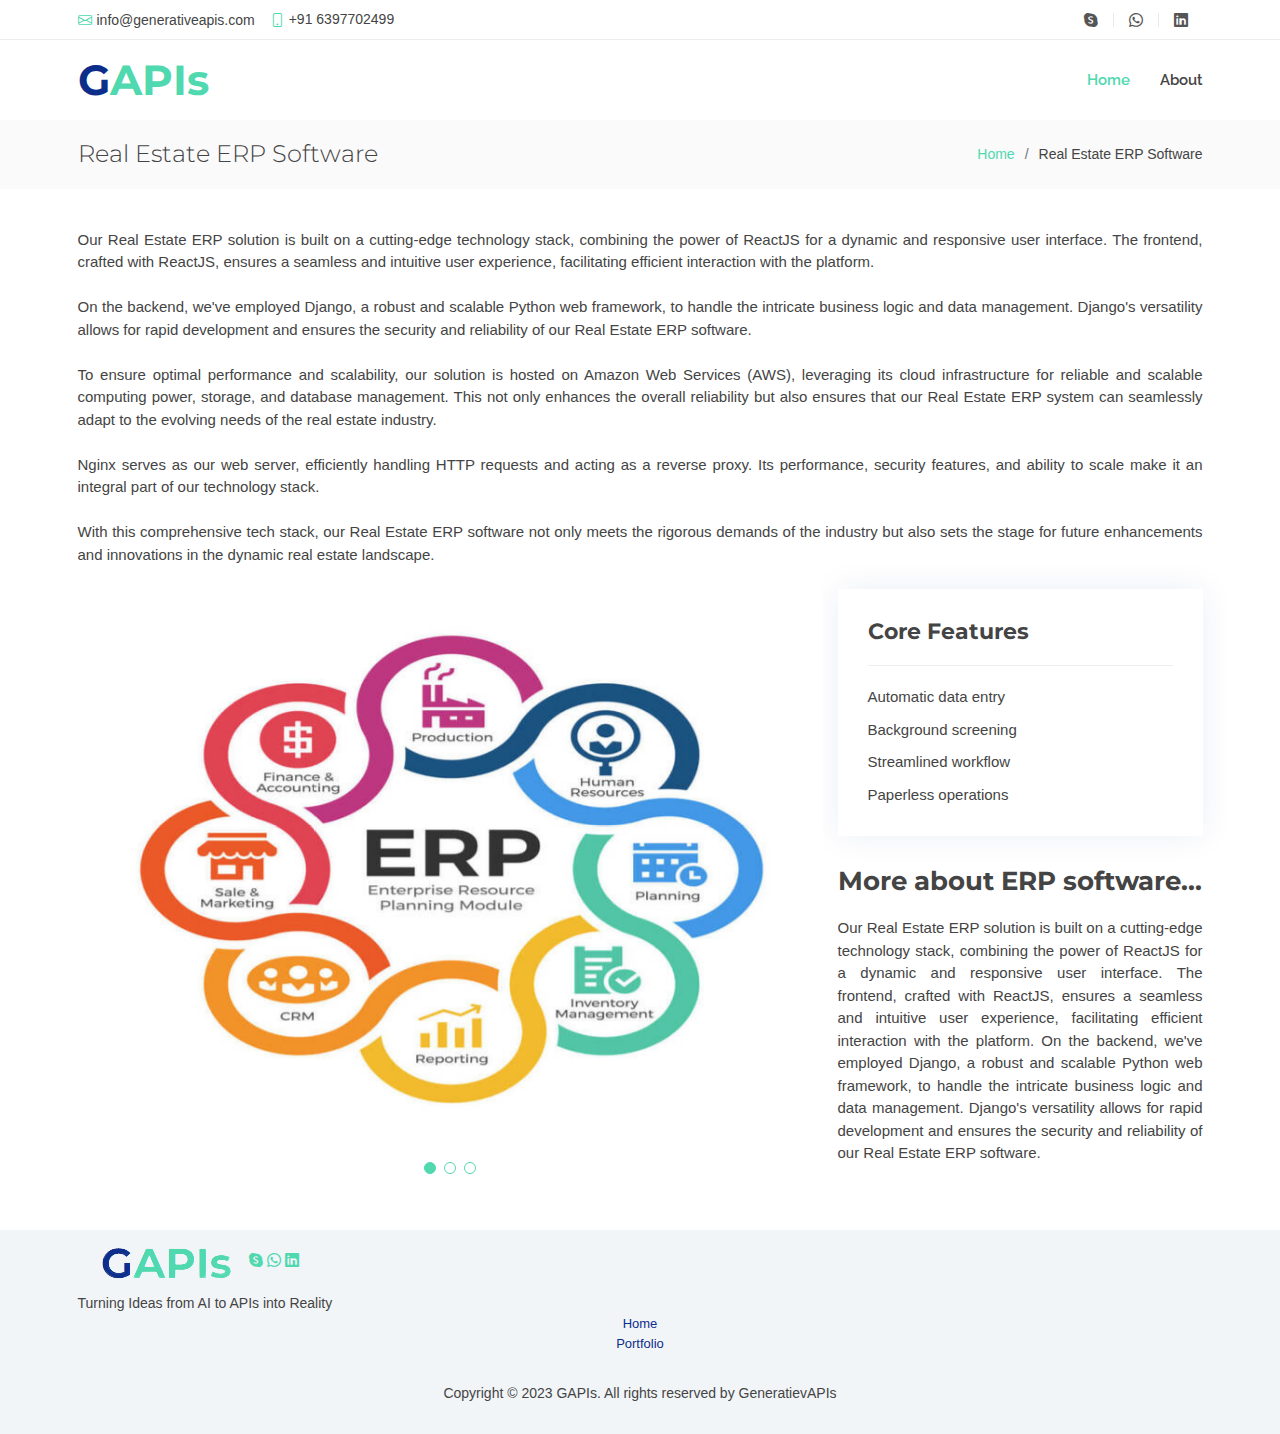
<file: ERP.html>
<!DOCTYPE html>
<html lang="en">

<head>
  <meta charset="utf-8">
  <meta content="width=device-width, initial-scale=1.0" name="viewport">

  <title>GAPIs</title>
  <meta content="" name="description">
  <meta content="" name="keywords">

  <!-- Favicons -->
  <link href="assets/img/gen.PNG" rel="icon">
  <link href="assets/img/icon.png" rel="apple-touch-icon">

  <!-- Google Fonts -->
  <link href="https://fonts.googleapis.com/css?family=Open+Sans:300,300i,400,400i,700,700i|Raleway:300,400,500,700,800|Montserrat:300,400,700" rel="stylesheet">

  <!-- Vendor CSS Files -->
  <link href="assets/vendor/aos/aos.css" rel="stylesheet">
  <link href="assets/vendor/bootstrap/css/bootstrap.min.css" rel="stylesheet">
  <link href="assets/vendor/bootstrap-icons/bootstrap-icons.css" rel="stylesheet">
  <link href="assets/vendor/boxicons/css/boxicons.min.css" rel="stylesheet">
  <link href="assets/vendor/glightbox/css/glightbox.min.css" rel="stylesheet">
  <link href="assets/vendor/swiper/swiper-bundle.min.css" rel="stylesheet">

  <!-- Template Main CSS File -->
  <link href="assets/css/style.css" rel="stylesheet">

</head>

<body>

  <!-- ======= Top Bar ======= -->
  <section id="topbar" class="d-flex align-items-center">
    <div class="container d-flex justify-content-center justify-content-md-between">
      <div class="contact-info d-flex align-items-center">
        <i class="bi bi-envelope d-flex align-items-center"><a
          href="mailto:info@generativeapis.com">info@generativeapis.com</a></i>
          <i class="bi bi-phone d-flex align-items-center ms-4"><span>+91 6397702499</span></i>
        </div>
      <div class="social-links d-none d-md-flex align-items-center">
        <a href="https://join.skype.com/invite/xwTcCUDNks9x" class="skype"><i class="bi bi-skype"></i></a>
        <a href="https://wa.me/message/NKB2GW74TUAJO1" class="whatsapp"><i class="bi bi-whatsapp"></i></a>
        <a href="https://in.linkedin.com/company/generativeapis" class="linkedin"><i class="bi bi-linkedin"></i></i></a>
      </div>
    </div>
  </section><!-- End Top Bar-->

  <!-- ======= Header ======= -->
  <header id="header" class="d-flex align-items-center">
    <div class="container d-flex justify-content-between">

      <div id="logo">
        <h1><a href="index.html">G<span>APIs</span></a></h1>
        <!-- Uncomment below if you prefer to use an image logo -->
        <!-- <a href="index.html"><img src="assets/img/logo.png" alt=""></a>-->
      </div>

      <nav id="navbar" class="navbar">
        <ul>
          <li><a class="nav-link scrollto active" href="index.html">Home</a></li>
          <li><a class="nav-link scrollto" href="about-us.html">About</a></li>
          
        <i class="bi bi-list mobile-nav-toggle"></i>
      </nav><!-- .navbar -->

    </div>
  </header><!-- End Header -->

  <main id="main">

    <!-- ======= Breadcrumbs Section ======= -->
    <section class="breadcrumbs">
      <div class="container">

        <div class="d-flex justify-content-between align-items-center">
          <h2>Real Estate ERP Software</h2>
          <ol>
            <li><a href="index.html">Home</a></li>
            <!-- <li><a href="portfolio.html">Portfolio</a></li> -->
            <li>Real Estate ERP Software</li>
          </ol>
        </div>

      </div>
    </section><!-- Breadcrumbs Section -->

    <!-- ======= Portfolio Details Section ======= -->
    <section id="portfolio-details" class="portfolio-details">
      <div class="container "><div style="text-align: justify;"><p >
        Our Real Estate ERP solution is built on a cutting-edge technology stack, combining the power of ReactJS for a dynamic and responsive user interface. The frontend, crafted with ReactJS, ensures a seamless and intuitive user experience, facilitating efficient interaction with the platform.
      </p >
      <br><p>
        On the backend, we've employed Django, a robust and scalable Python web framework, to handle the intricate business logic and data management. Django's versatility allows for rapid development and ensures the security and reliability of our Real Estate ERP software.
      </p><br>
      <p >
        To ensure optimal performance and scalability, our solution is hosted on Amazon Web Services (AWS), leveraging its cloud infrastructure for reliable and scalable computing power, storage, and database management. This not only enhances the overall reliability but also ensures that our Real Estate ERP system can seamlessly adapt to the evolving needs of the real estate industry.
        </p>
        <br>
      <p>
        Nginx serves as our web server, efficiently handling HTTP requests and acting as a reverse proxy. Its performance, security features, and ability to scale make it an integral part of our technology stack.</p>
      </p>
      <br>
        With this comprehensive tech stack, our Real Estate ERP software not only meets the rigorous demands of the industry but also sets the stage for future enhancements and innovations in the dynamic real estate landscape.</p></div>
      <br>
        <div class="row gy-4">

          <div class="col-lg-8">
            <div class="portfolio-details-slider swiper">
              <div class="swiper-wrapper align-items-center">

                <div class="swiper-slide">
                  <img src="assets/img/portfolio/ERP1.jpg" alt="">
                </div>

                <div class="swiper-slide">
                  <img src="assets/img/portfolio/ERP4.jpg" alt="">
                </div>

                <div class="swiper-slide">
                  <img src="assets/img/portfolio/ERP3.jpg" alt="">
                </div>

              </div>
              <div class="swiper-pagination"></div>
            </div>
          </div>

          <div class="col-lg-4">
            <div class="portfolio-info">
              <h3>Core Features</h3>
              <ul>
                <li><strong>Automatic data entry</strong></li>
                <li><strong>Background screening</strong></li>
                <li><strong>Streamlined workflow</strong></li>
                <li><strong>Paperless operations</strong></li>
              </ul>
            </div>
            <div class="portfolio-description">
              <h2>More about ERP software...</h2>
              <div style="text-align: justify;"> <p>
                Our Real Estate ERP solution is built on a cutting-edge technology stack, combining the power of ReactJS for a dynamic and responsive user interface. The frontend, crafted with ReactJS, ensures a seamless and intuitive user experience, facilitating efficient interaction with the platform.

On the backend, we've employed Django, a robust and scalable Python web framework, to handle the intricate business logic and data management. Django's versatility allows for rapid development and ensures the security and reliability of our Real Estate ERP software.
              </p></div>
            </div>
          </div>

        </div>

      </div>
    </section><!-- End Portfolio Details Section -->

  </main><!-- End #main -->

  <!-- ======= Footer ======= -->
  <!-- ======= Footer ======= -->
  <footer id="footer">
    <div class="container">
        <div class="footer-content">
           
           
        <img src="assets/img/sss.PNG" alt="Your Brand Logo">
            

        
            <a href="https://join.skype.com/invite/xwTcCUDNks9x" class="skype"><i class="bi bi-skype"></i></a>
            <a href="https://wa.me/message/NKB2GW74TUAJO1" class="whatsapp"><i class="bi bi-whatsapp"></i></a>
            <a href="https://in.linkedin.com/company/generativeapis" class="linkedin"><i class="bi bi-linkedin"></i></i></a>
         
          <div>
            <p>Turning Ideas from AI to APIs into Reality</p>
          </div>
          <div class="credits">
            <a class="nav-link scrollto active" href="index.html">Home</a> <a class="nav-link scrollto active" href="#portfolio">Portfolio</a>
        </div>
        <div class="copyright">
            Copyright &copy; 2023 <strong>GAPIs</strong>. All rights reserved by GeneratievAPIs
        </div>

        <!-- <div class="credits">
            Designed by Cool Developers <span style='font-size:20px;'>&#128526;</span>
        </div> -->
    </div>
</footer><!-- End Footer -->

  <a href="#" class="back-to-top d-flex align-items-center justify-content-center"><i class="bi bi-arrow-up-short"></i></a>

  <!-- Vendor JS Files -->
  <script src="assets/vendor/aos/aos.js"></script>
  <script src="assets/vendor/bootstrap/js/bootstrap.bundle.min.js"></script>
  <script src="assets/vendor/glightbox/js/glightbox.min.js"></script>
  <script src="assets/vendor/isotope-layout/isotope.pkgd.min.js"></script>
  <script src="assets/vendor/swiper/swiper-bundle.min.js"></script>
  <script src="assets/vendor/php-email-form/validate.js"></script>

  <!-- Template Main JS File -->
  <script src="assets/js/main.js"></script>

</body>

</html>
</file>
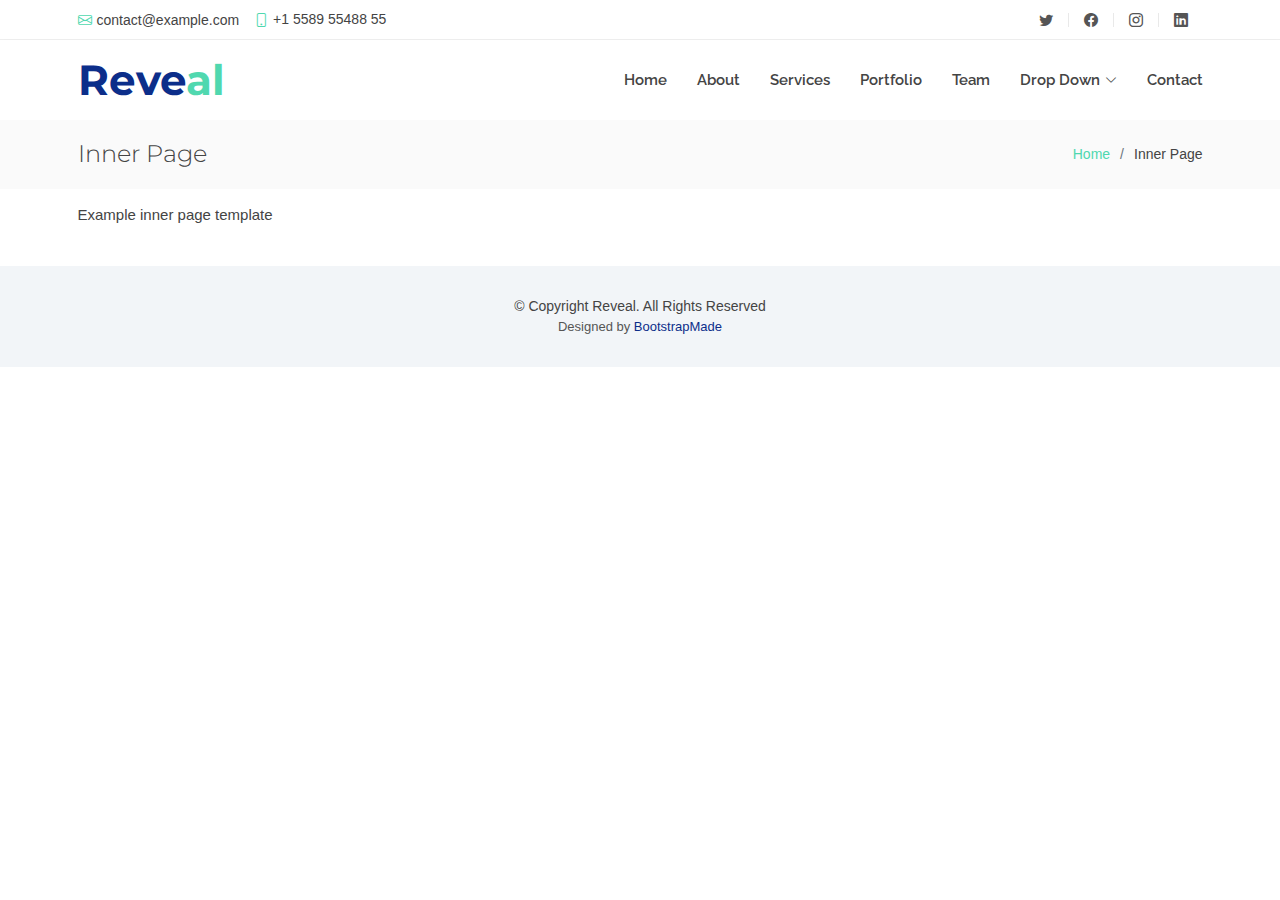
<file: inner-page.html>
<!DOCTYPE html>
<html lang="en">

<head>
  <meta charset="utf-8">
  <meta content="width=device-width, initial-scale=1.0" name="viewport">

  <title>Inner Page - Reveal Bootstrap Template</title>
  <meta content="" name="description">
  <meta content="" name="keywords">

  <!-- Favicons -->
  <link href="assets/img/favicon.png" rel="icon">
  <link href="assets/img/apple-touch-icon.png" rel="apple-touch-icon">

  <!-- Google Fonts -->
  <link href="https://fonts.googleapis.com/css?family=Open+Sans:300,300i,400,400i,700,700i|Raleway:300,400,500,700,800|Montserrat:300,400,700" rel="stylesheet">

  <!-- Vendor CSS Files -->
  <link href="assets/vendor/aos/aos.css" rel="stylesheet">
  <link href="assets/vendor/bootstrap/css/bootstrap.min.css" rel="stylesheet">
  <link href="assets/vendor/bootstrap-icons/bootstrap-icons.css" rel="stylesheet">
  <link href="assets/vendor/boxicons/css/boxicons.min.css" rel="stylesheet">
  <link href="assets/vendor/glightbox/css/glightbox.min.css" rel="stylesheet">
  <link href="assets/vendor/swiper/swiper-bundle.min.css" rel="stylesheet">

  <!-- Template Main CSS File -->
  <link href="assets/css/style.css" rel="stylesheet">

  <!-- =======================================================
  * Template Name: Reveal
  * Updated: May 30 2023 with Bootstrap v5.3.0
  * Template URL: https://bootstrapmade.com/reveal-bootstrap-corporate-template/
  * Author: BootstrapMade.com
  * License: https://bootstrapmade.com/license/
  ======================================================== -->
</head>

<body>

  <!-- ======= Top Bar ======= -->
  <section id="topbar" class="d-flex align-items-center">
    <div class="container d-flex justify-content-center justify-content-md-between">
      <div class="contact-info d-flex align-items-center">
        <i class="bi bi-envelope d-flex align-items-center"><a href="mailto:contact@example.com">contact@example.com</a></i>
        <i class="bi bi-phone d-flex align-items-center ms-4"><span>+1 5589 55488 55</span></i>
      </div>
      <div class="social-links d-none d-md-flex align-items-center">
        <a href="#" class="twitter"><i class="bi bi-twitter"></i></a>
        <a href="#" class="facebook"><i class="bi bi-facebook"></i></a>
        <a href="#" class="instagram"><i class="bi bi-instagram"></i></a>
        <a href="#" class="linkedin"><i class="bi bi-linkedin"></i></i></a>
      </div>
    </div>
  </section><!-- End Top Bar-->

  <!-- ======= Header ======= -->
  <header id="header" class="d-flex align-items-center">
    <div class="container d-flex justify-content-between">

      <div id="logo">
        <h1><a href="index.html">Reve<span>al</span></a></h1>
        <!-- Uncomment below if you prefer to use an image logo -->
        <!-- <a href="index.html"><img src="assets/img/logo.png" alt=""></a>-->
      </div>

      <nav id="navbar" class="navbar">
        <ul>
          <li><a class="nav-link scrollto " href="#hero">Home</a></li>
          <li><a class="nav-link scrollto" href="#about">About</a></li>
          <li><a class="nav-link scrollto" href="#services">Services</a></li>
          <li><a class="nav-link scrollto " href="#portfolio">Portfolio</a></li>
          <li><a class="nav-link scrollto" href="#team">Team</a></li>
          <li class="dropdown"><a href="#"><span>Drop Down</span> <i class="bi bi-chevron-down"></i></a>
            <ul>
              <li><a href="#">Drop Down 1</a></li>
              <li class="dropdown"><a href="#"><span>Deep Drop Down</span> <i class="bi bi-chevron-right"></i></a>
                <ul>
                  <li><a href="#">Deep Drop Down 1</a></li>
                  <li><a href="#">Deep Drop Down 2</a></li>
                  <li><a href="#">Deep Drop Down 3</a></li>
                  <li><a href="#">Deep Drop Down 4</a></li>
                  <li><a href="#">Deep Drop Down 5</a></li>
                </ul>
              </li>
              <li><a href="#">Drop Down 2</a></li>
              <li><a href="#">Drop Down 3</a></li>
              <li><a href="#">Drop Down 4</a></li>
            </ul>
          </li>
          <li><a class="nav-link scrollto" href="#contact">Contact</a></li>
        </ul>
        <i class="bi bi-list mobile-nav-toggle"></i>
      </nav><!-- .navbar -->

    </div>
  </header><!-- End Header -->

  <main id="main">

    <!-- ======= Breadcrumbs Section ======= -->
    <section class="breadcrumbs">
      <div class="container">

        <div class="d-flex justify-content-between align-items-center">
          <h2>Inner Page</h2>
          <ol>
            <li><a href="index.html">Home</a></li>
            <li>Inner Page</li>
          </ol>
        </div>

      </div>
    </section><!-- End Breadcrumbs Section -->

    <section class="inner-page pt-4">
      <div class="container">
        <p>
          Example inner page template
        </p>
      </div>
    </section>

  </main><!-- End #main -->

  <!-- ======= Footer ======= -->
  <footer id="footer">
    <div class="container">
      <div class="copyright">
        &copy; Copyright <strong>Reveal</strong>. All Rights Reserved
      </div>
      <div class="credits">
        <!--
        All the links in the footer should remain intact.
        You can delete the links only if you purchased the pro version.
        Licensing information: https://bootstrapmade.com/license/
        Purchase the pro version with working PHP/AJAX contact form: https://bootstrapmade.com/buy/?theme=Reveal
      -->
        Designed by <a href="https://bootstrapmade.com/">BootstrapMade</a>
      </div>
    </div>
  </footer><!-- End Footer -->

  <a href="#" class="back-to-top d-flex align-items-center justify-content-center"><i class="bi bi-arrow-up-short"></i></a>

  <!-- Vendor JS Files -->
  <script src="assets/vendor/aos/aos.js"></script>
  <script src="assets/vendor/bootstrap/js/bootstrap.bundle.min.js"></script>
  <script src="assets/vendor/glightbox/js/glightbox.min.js"></script>
  <script src="assets/vendor/isotope-layout/isotope.pkgd.min.js"></script>
  <script src="assets/vendor/swiper/swiper-bundle.min.js"></script>
  <script src="assets/vendor/php-email-form/validate.js"></script>

  <!-- Template Main JS File -->
  <script src="assets/js/main.js"></script>

</body>

</html>
</file>
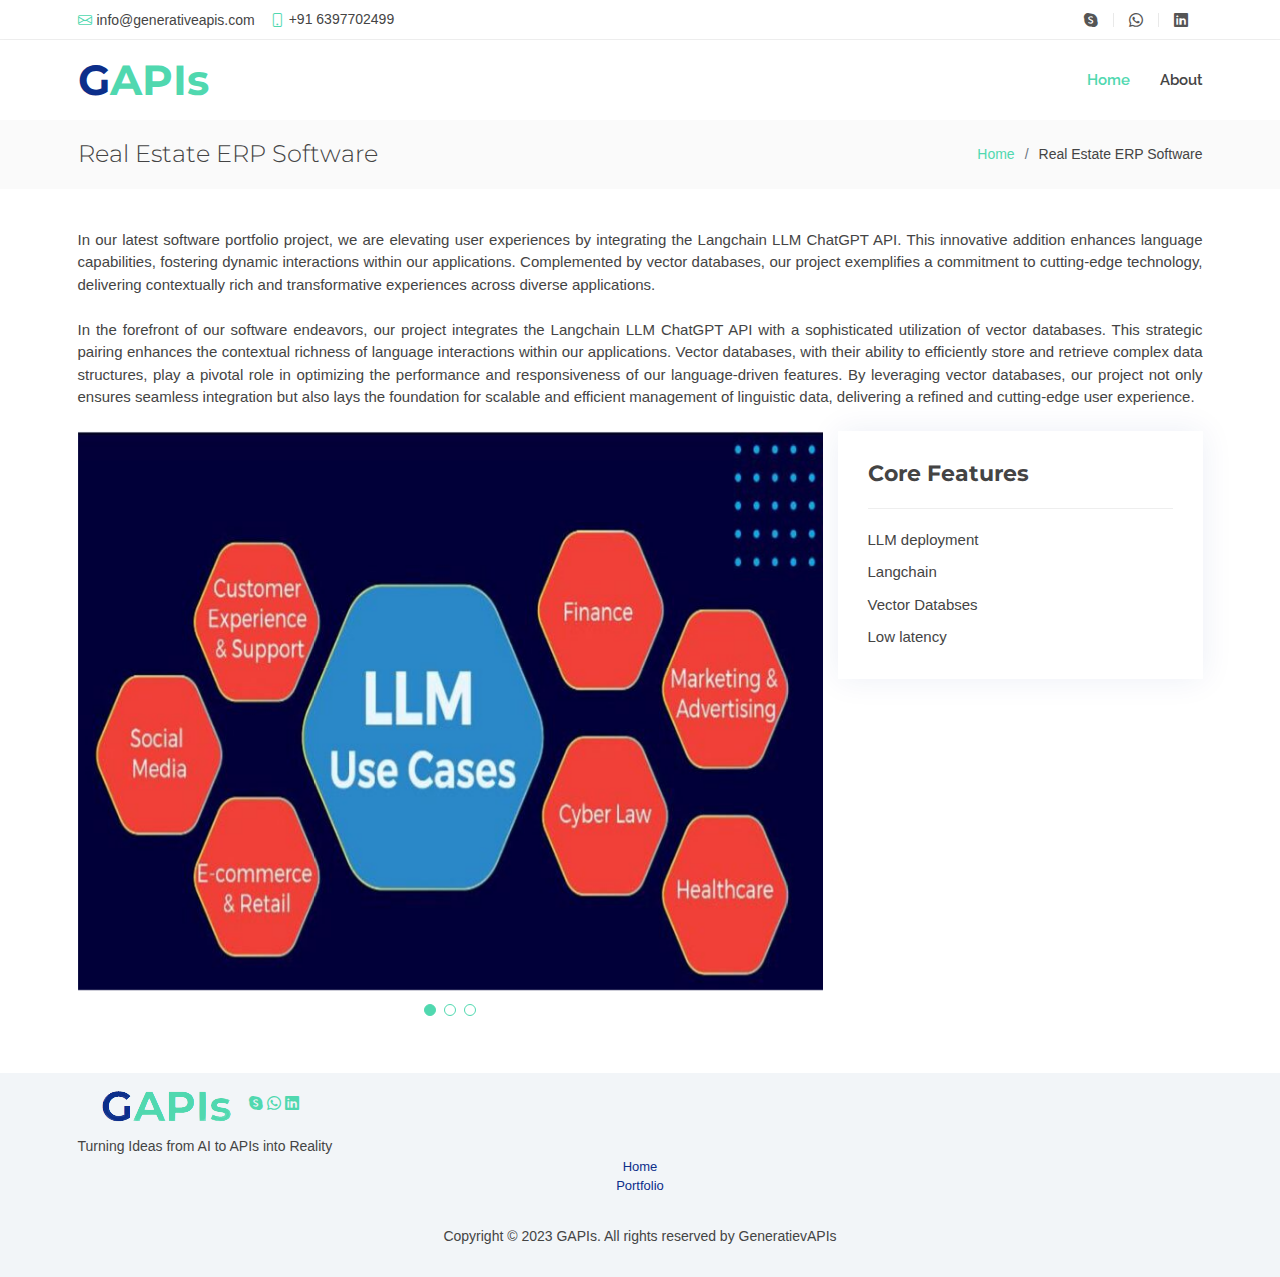
<file: llm.html>
<!DOCTYPE html>
<html lang="en">

<head>
  <meta charset="utf-8">
  <meta content="width=device-width, initial-scale=1.0" name="viewport">

  <title>GAPIs</title>
  <meta content="" name="description">
  <meta content="" name="keywords">

  <!-- Favicons -->
  <link href="assets/img/gen.PNG" rel="icon">
  <link href="assets/img/icon.png" rel="apple-touch-icon">

  <!-- Google Fonts -->
  <link href="https://fonts.googleapis.com/css?family=Open+Sans:300,300i,400,400i,700,700i|Raleway:300,400,500,700,800|Montserrat:300,400,700" rel="stylesheet">

  <!-- Vendor CSS Files -->
  <link href="assets/vendor/aos/aos.css" rel="stylesheet">
  <link href="assets/vendor/bootstrap/css/bootstrap.min.css" rel="stylesheet">
  <link href="assets/vendor/bootstrap-icons/bootstrap-icons.css" rel="stylesheet">
  <link href="assets/vendor/boxicons/css/boxicons.min.css" rel="stylesheet">
  <link href="assets/vendor/glightbox/css/glightbox.min.css" rel="stylesheet">
  <link href="assets/vendor/swiper/swiper-bundle.min.css" rel="stylesheet">

  <!-- Template Main CSS File -->
  <link href="assets/css/style.css" rel="stylesheet">

</head>

<body>

  <!-- ======= Top Bar ======= -->
  <section id="topbar" class="d-flex align-items-center">
    <div class="container d-flex justify-content-center justify-content-md-between">
      <div class="contact-info d-flex align-items-center">
        <i class="bi bi-envelope d-flex align-items-center"><a
          href="mailto:info@generativeapis.com">info@generativeapis.com</a></i>
          <i class="bi bi-phone d-flex align-items-center ms-4"><span>+91 6397702499</span></i>
        </div>
      <div class="social-links d-none d-md-flex align-items-center">
        <a href="https://join.skype.com/invite/xwTcCUDNks9x" class="skype"><i class="bi bi-skype"></i></a>
        <a href="https://wa.me/message/NKB2GW74TUAJO1" class="whatsapp"><i class="bi bi-whatsapp"></i></a>
        <a href="https://in.linkedin.com/company/generativeapis" class="linkedin"><i class="bi bi-linkedin"></i></i></a>
      </div>
    </div>
  </section><!-- End Top Bar-->

  <!-- ======= Header ======= -->
  <header id="header" class="d-flex align-items-center">
    <div class="container d-flex justify-content-between">

      <div id="logo">
        <h1><a href="index.html">G<span>APIs</span></a></h1>
        <!-- Uncomment below if you prefer to use an image logo -->
        <!-- <a href="index.html"><img src="assets/img/logo.png" alt=""></a>-->
      </div>

      <nav id="navbar" class="navbar">
        <ul>
          <li><a class="nav-link scrollto active" href="index.html">Home</a></li>
          <li><a class="nav-link scrollto" href="about-us.html">About</a></li>
          
        <i class="bi bi-list mobile-nav-toggle"></i>
      </nav><!-- .navbar -->

    </div>
  </header><!-- End Header -->

  <main id="main">

    <!-- ======= Breadcrumbs Section ======= -->
    <section class="breadcrumbs">
      <div class="container">

        <div class="d-flex justify-content-between align-items-center">
          <h2>Real Estate ERP Software</h2>
          <ol>
            <li><a href="index.html">Home</a></li>
            <!-- <li><a href="portfolio.html">Portfolio</a></li> -->
            <li>Real Estate ERP Software</li>
          </ol>
        </div>

      </div>
    </section><!-- Breadcrumbs Section -->

    <!-- ======= Portfolio Details Section ======= -->
    <section id="portfolio-details" class="portfolio-details">
      <div class="container "><div style="text-align: justify;"><p >
        In our latest software portfolio project, we are elevating user experiences by integrating the Langchain LLM ChatGPT API. This innovative addition enhances language capabilities, fostering dynamic interactions within our applications. Complemented by vector databases, our project exemplifies a commitment to cutting-edge technology, delivering contextually rich and transformative experiences across diverse applications.
      </p >
      <br><p>
        In the forefront of our software endeavors, our project integrates the Langchain LLM ChatGPT API with a sophisticated utilization of vector databases. This strategic pairing enhances the contextual richness of language interactions within our applications. Vector databases, with their ability to efficiently store and retrieve complex data structures, play a pivotal role in optimizing the performance and responsiveness of our language-driven features. By leveraging vector databases, our project not only ensures seamless integration but also lays the foundation for scalable and efficient management of linguistic data, delivering a refined and cutting-edge user experience.
      </p><br>
      
        <div class="row gy-4">

          <div class="col-lg-8">
            <div class="portfolio-details-slider swiper">
              <div class="swiper-wrapper align-items-center">

                <div class="swiper-slide">
                  <img src="assets/img/portfolio/llm1.jpg" alt="">
                </div>

                <div class="swiper-slide">
                  <img src="assets/img/portfolio/llm2.jpg" alt="">
                </div>

                <div class="swiper-slide">
                  <img src="assets/img/portfolio/llm3.jpg" alt="">
                </div>

              </div>
              <div class="swiper-pagination"></div>
            </div>
          </div>

          <div class="col-lg-4">
            <div class="portfolio-info">
              <h3>Core Features</h3>
              <ul>
                <li><strong>LLM deployment</strong></li>
                <li><strong>Langchain</strong></li>
                <li><strong>Vector Databses</strong></li>
                <li><strong>Low latency</strong></li>
              </ul>
            </div>
            <div class="portfolio-description">
              <!-- <h2>More about ERP software...</h2>
              <div style="text-align: justify;"> <p>
                Our Real Estate ERP solution is built on a cutting-edge technology stack, combining the power of ReactJS for a dynamic and responsive user interface. The frontend, crafted with ReactJS, ensures a seamless and intuitive user experience, facilitating efficient interaction with the platform.

On the backend, we've employed Django, a robust and scalable Python web framework, to handle the intricate business logic and data management. Django's versatility allows for rapid development and ensures the security and reliability of our Real Estate ERP software.
              </p></div> -->
            </div>
          </div>

        </div>

      </div>
    </section><!-- End Portfolio Details Section -->

  </main><!-- End #main -->

  <!-- ======= Footer ======= -->
  <!-- ======= Footer ======= -->
  <footer id="footer">
    <div class="container">
        <div class="footer-content">
           
           
        <img src="assets/img/sss.PNG" alt="Your Brand Logo">
            

        
            <a href="https://join.skype.com/invite/xwTcCUDNks9x" class="skype"><i class="bi bi-skype"></i></a>
            <a href="https://wa.me/message/NKB2GW74TUAJO1" class="whatsapp"><i class="bi bi-whatsapp"></i></a>
            <a href="https://in.linkedin.com/company/generativeapis" class="linkedin"><i class="bi bi-linkedin"></i></i></a>
         
          <div>
            <p>Turning Ideas from AI to APIs into Reality</p>
          </div>
          <div class="credits">
            <a class="nav-link scrollto active" href="index.html">Home</a> <a class="nav-link scrollto active" href="#portfolio">Portfolio</a>
        </div>
        <div class="copyright">
            Copyright &copy; 2023 <strong>GAPIs</strong>. All rights reserved by GeneratievAPIs
        </div>

        <!-- <div class="credits">
            Designed by Cool Developers <span style='font-size:20px;'>&#128526;</span>
        </div> -->
    </div>
</footer><!-- End Footer -->

  <a href="#" class="back-to-top d-flex align-items-center justify-content-center"><i class="bi bi-arrow-up-short"></i></a>

  <!-- Vendor JS Files -->
  <script src="assets/vendor/aos/aos.js"></script>
  <script src="assets/vendor/bootstrap/js/bootstrap.bundle.min.js"></script>
  <script src="assets/vendor/glightbox/js/glightbox.min.js"></script>
  <script src="assets/vendor/isotope-layout/isotope.pkgd.min.js"></script>
  <script src="assets/vendor/swiper/swiper-bundle.min.js"></script>
  <script src="assets/vendor/php-email-form/validate.js"></script>

  <!-- Template Main JS File -->
  <script src="assets/js/main.js"></script>

</body>

</html>
</file>
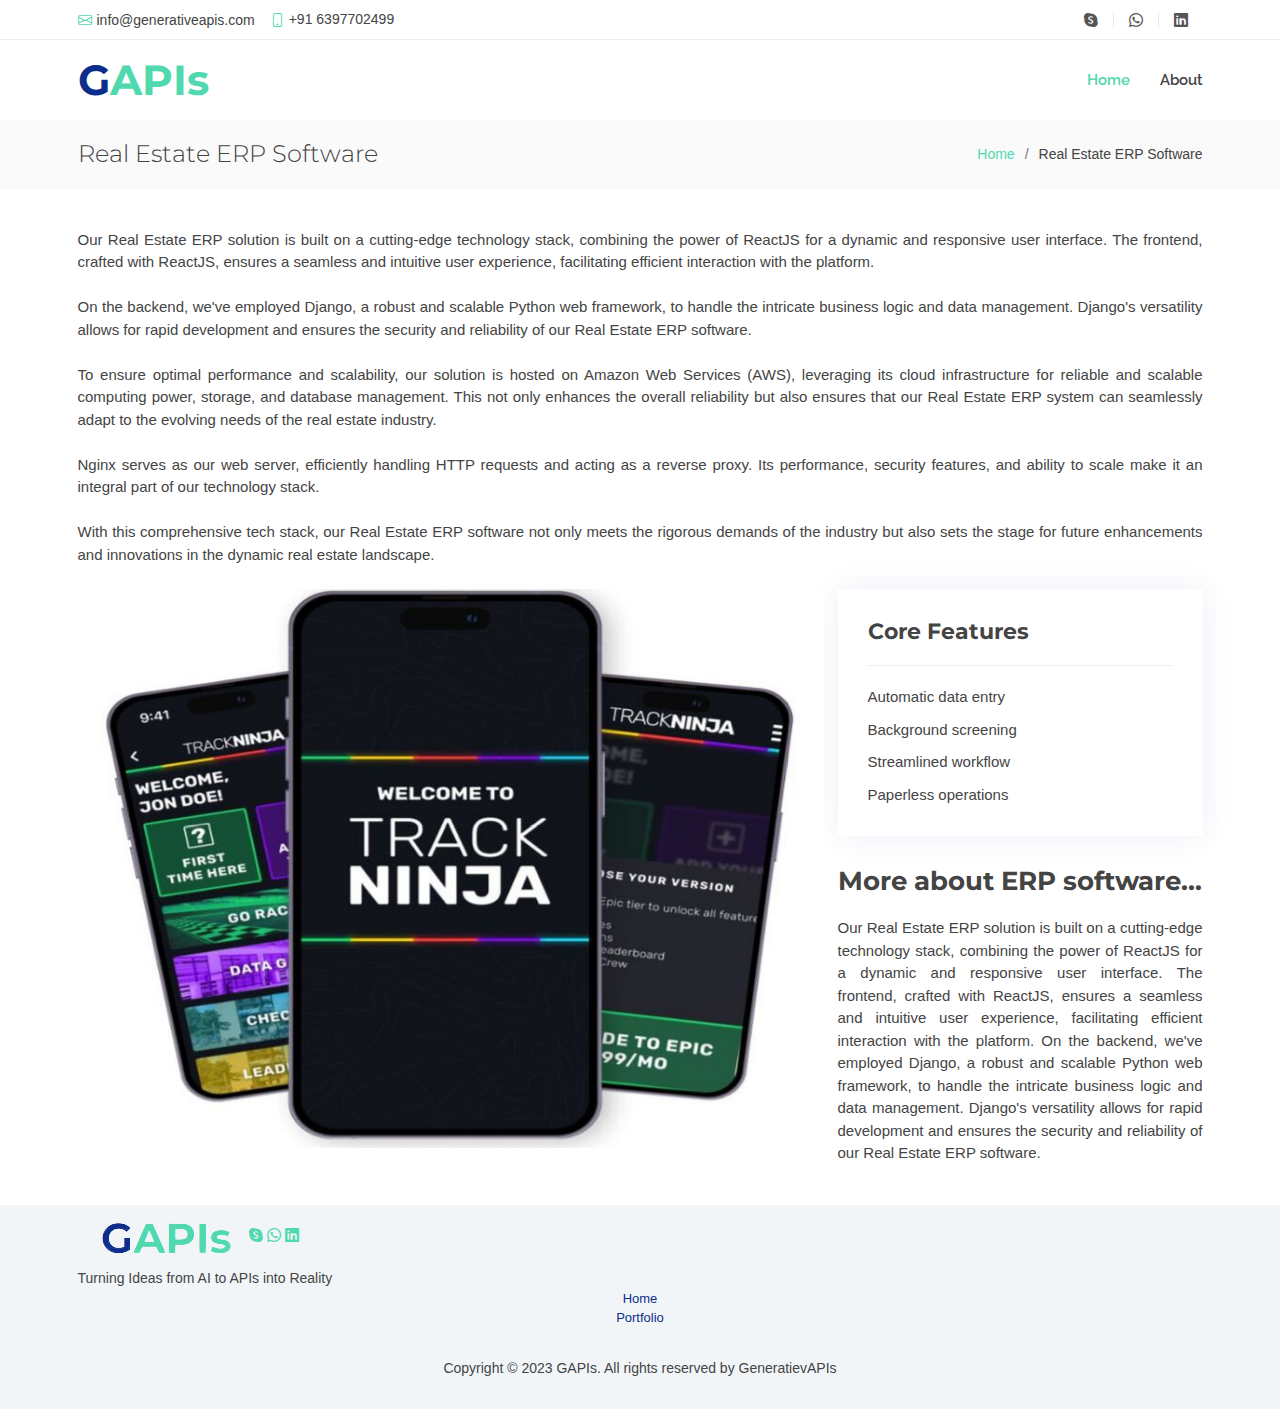
<file: ninja.html>
<!DOCTYPE html>
<html lang="en">

<head>
  <meta charset="utf-8">
  <meta content="width=device-width, initial-scale=1.0" name="viewport">

  <title>GAPIs</title>
  <meta content="" name="description">
  <meta content="" name="keywords">

  <!-- Favicons -->
  <link href="assets/img/gen.PNG" rel="icon">
  <link href="assets/img/icon.png" rel="apple-touch-icon">

  <!-- Google Fonts -->
  <link href="https://fonts.googleapis.com/css?family=Open+Sans:300,300i,400,400i,700,700i|Raleway:300,400,500,700,800|Montserrat:300,400,700" rel="stylesheet">

  <!-- Vendor CSS Files -->
  <link href="assets/vendor/aos/aos.css" rel="stylesheet">
  <link href="assets/vendor/bootstrap/css/bootstrap.min.css" rel="stylesheet">
  <link href="assets/vendor/bootstrap-icons/bootstrap-icons.css" rel="stylesheet">
  <link href="assets/vendor/boxicons/css/boxicons.min.css" rel="stylesheet">
  <link href="assets/vendor/glightbox/css/glightbox.min.css" rel="stylesheet">
  <link href="assets/vendor/swiper/swiper-bundle.min.css" rel="stylesheet">

  <!-- Template Main CSS File -->
  <link href="assets/css/style.css" rel="stylesheet">

</head>

<body>

  <!-- ======= Top Bar ======= -->
  <section id="topbar" class="d-flex align-items-center">
    <div class="container d-flex justify-content-center justify-content-md-between">
      <div class="contact-info d-flex align-items-center">
        <i class="bi bi-envelope d-flex align-items-center"><a
          href="mailto:info@generativeapis.com">info@generativeapis.com</a></i>
          <i class="bi bi-phone d-flex align-items-center ms-4"><span>+91 6397702499</span></i>
        </div>
      <div class="social-links d-none d-md-flex align-items-center">
        <a href="https://join.skype.com/invite/xwTcCUDNks9x" class="skype"><i class="bi bi-skype"></i></a>
        <a href="https://wa.me/message/NKB2GW74TUAJO1" class="whatsapp"><i class="bi bi-whatsapp"></i></a>
        <a href="https://in.linkedin.com/company/generativeapis" class="linkedin"><i class="bi bi-linkedin"></i></i></a>
      </div>
    </div>
  </section><!-- End Top Bar-->

  <!-- ======= Header ======= -->
  <header id="header" class="d-flex align-items-center">
    <div class="container d-flex justify-content-between">

      <div id="logo">
        <h1><a href="index.html">G<span>APIs</span></a></h1>
        <!-- Uncomment below if you prefer to use an image logo -->
        <!-- <a href="index.html"><img src="assets/img/logo.png" alt=""></a>-->
      </div>

      <nav id="navbar" class="navbar">
        <ul>
          <li><a class="nav-link scrollto active" href="index.html">Home</a></li>
          <li><a class="nav-link scrollto" href="about-us.html">About</a></li>
          
        <i class="bi bi-list mobile-nav-toggle"></i>
      </nav><!-- .navbar -->

    </div>
  </header><!-- End Header -->

  <main id="main">

    <!-- ======= Breadcrumbs Section ======= -->
    <section class="breadcrumbs">
      <div class="container">

        <div class="d-flex justify-content-between align-items-center">
          <h2>Real Estate ERP Software</h2>
          <ol>
            <li><a href="index.html">Home</a></li>
            <!-- <li><a href="portfolio.html">Portfolio</a></li> -->
            <li>Real Estate ERP Software</li>
          </ol>
        </div>

      </div>
    </section><!-- Breadcrumbs Section -->

    <!-- ======= Portfolio Details Section ======= -->
    <section id="portfolio-details" class="portfolio-details">
      <div class="container "><div style="text-align: justify;"><p >
        Our Real Estate ERP solution is built on a cutting-edge technology stack, combining the power of ReactJS for a dynamic and responsive user interface. The frontend, crafted with ReactJS, ensures a seamless and intuitive user experience, facilitating efficient interaction with the platform.
      </p >
      <br><p>
        On the backend, we've employed Django, a robust and scalable Python web framework, to handle the intricate business logic and data management. Django's versatility allows for rapid development and ensures the security and reliability of our Real Estate ERP software.
      </p><br>
      <p >
        To ensure optimal performance and scalability, our solution is hosted on Amazon Web Services (AWS), leveraging its cloud infrastructure for reliable and scalable computing power, storage, and database management. This not only enhances the overall reliability but also ensures that our Real Estate ERP system can seamlessly adapt to the evolving needs of the real estate industry.
        </p>
        <br>
      <p>
        Nginx serves as our web server, efficiently handling HTTP requests and acting as a reverse proxy. Its performance, security features, and ability to scale make it an integral part of our technology stack.</p>
      </p>
      <br>
        With this comprehensive tech stack, our Real Estate ERP software not only meets the rigorous demands of the industry but also sets the stage for future enhancements and innovations in the dynamic real estate landscape.</p></div>
      <br>
        <div class="row gy-4">

          <div class="col-lg-8">
            <div class="portfolio-details-slider swiper">
             

                <div class="swiper-slide">
                  <img src="assets/img/portfolio/ninja.JPG" alt="">
                </div>
              
            </div>
          </div>

          <div class="col-lg-4">
            <div class="portfolio-info">
              <h3>Core Features</h3>
              <ul>
                <li><strong>Automatic data entry</strong></li>
                <li><strong>Background screening</strong></li>
                <li><strong>Streamlined workflow</strong></li>
                <li><strong>Paperless operations</strong></li>
              </ul>
            </div>
            <div class="portfolio-description">
              <h2>More about ERP software...</h2>
              <div style="text-align: justify;"> <p>
                Our Real Estate ERP solution is built on a cutting-edge technology stack, combining the power of ReactJS for a dynamic and responsive user interface. The frontend, crafted with ReactJS, ensures a seamless and intuitive user experience, facilitating efficient interaction with the platform.

On the backend, we've employed Django, a robust and scalable Python web framework, to handle the intricate business logic and data management. Django's versatility allows for rapid development and ensures the security and reliability of our Real Estate ERP software.
              </p></div>
            </div>
          </div>

        </div>

      </div>
    </section><!-- End Portfolio Details Section -->

  </main><!-- End #main -->

  <!-- ======= Footer ======= -->
  <!-- ======= Footer ======= -->
  <footer id="footer">
    <div class="container">
        <div class="footer-content">
           
           
        <img src="assets/img/sss.PNG" alt="Your Brand Logo">
            

        
            <a href="https://join.skype.com/invite/xwTcCUDNks9x" class="skype"><i class="bi bi-skype"></i></a>
            <a href="https://wa.me/message/NKB2GW74TUAJO1" class="whatsapp"><i class="bi bi-whatsapp"></i></a>
            <a href="https://in.linkedin.com/company/generativeapis" class="linkedin"><i class="bi bi-linkedin"></i></i></a>
         
          <div>
            <p>Turning Ideas from AI to APIs into Reality</p>
          </div>
          <div class="credits">
            <a class="nav-link scrollto active" href="index.html">Home</a> <a class="nav-link scrollto active" href="#portfolio">Portfolio</a>
        </div>
        <div class="copyright">
            Copyright &copy; 2023 <strong>GAPIs</strong>. All rights reserved by GeneratievAPIs
        </div>

        <!-- <div class="credits">
            Designed by Cool Developers <span style='font-size:20px;'>&#128526;</span>
        </div> -->
    </div>
</footer><!-- End Footer -->

  <a href="#" class="back-to-top d-flex align-items-center justify-content-center"><i class="bi bi-arrow-up-short"></i></a>

  <!-- Vendor JS Files -->
  <script src="assets/vendor/aos/aos.js"></script>
  <script src="assets/vendor/bootstrap/js/bootstrap.bundle.min.js"></script>
  <script src="assets/vendor/glightbox/js/glightbox.min.js"></script>
  <script src="assets/vendor/isotope-layout/isotope.pkgd.min.js"></script>
  <script src="assets/vendor/swiper/swiper-bundle.min.js"></script>
  <script src="assets/vendor/php-email-form/validate.js"></script>

  <!-- Template Main JS File -->
  <script src="assets/js/main.js"></script>

</body>

</html>
</file>
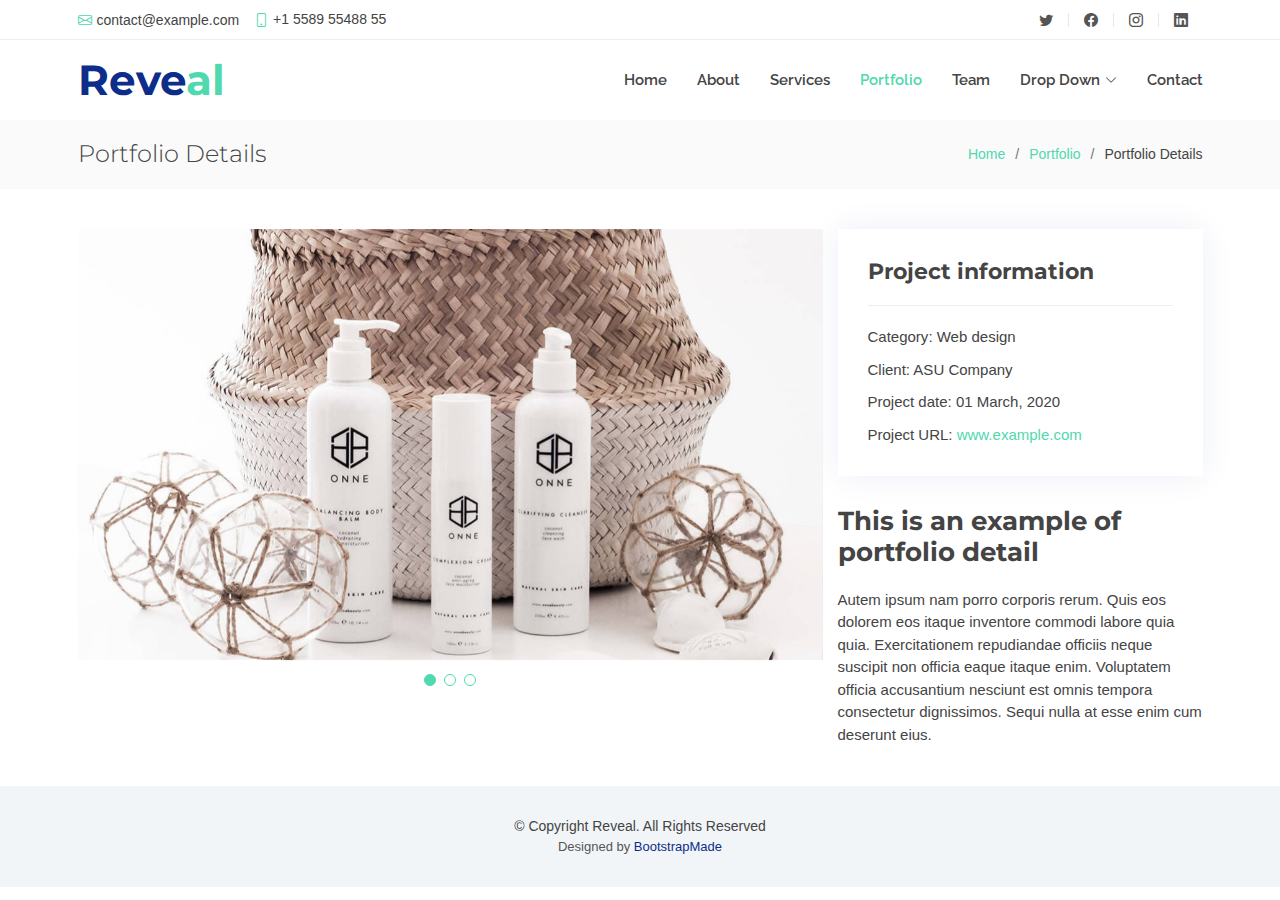
<file: portfolio-details copy.html>
<!DOCTYPE html>
<html lang="en">

<head>
  <meta charset="utf-8">
  <meta content="width=device-width, initial-scale=1.0" name="viewport">

  <title>Portfolio Details - Reveal Bootstrap Template</title>
  <meta content="" name="description">
  <meta content="" name="keywords">

  <!-- Favicons -->
  <link href="assets/img/favicon.png" rel="icon">
  <link href="assets/img/apple-touch-icon.png" rel="apple-touch-icon">

  <!-- Google Fonts -->
  <link href="https://fonts.googleapis.com/css?family=Open+Sans:300,300i,400,400i,700,700i|Raleway:300,400,500,700,800|Montserrat:300,400,700" rel="stylesheet">

  <!-- Vendor CSS Files -->
  <link href="assets/vendor/aos/aos.css" rel="stylesheet">
  <link href="assets/vendor/bootstrap/css/bootstrap.min.css" rel="stylesheet">
  <link href="assets/vendor/bootstrap-icons/bootstrap-icons.css" rel="stylesheet">
  <link href="assets/vendor/boxicons/css/boxicons.min.css" rel="stylesheet">
  <link href="assets/vendor/glightbox/css/glightbox.min.css" rel="stylesheet">
  <link href="assets/vendor/swiper/swiper-bundle.min.css" rel="stylesheet">

  <!-- Template Main CSS File -->
  <link href="assets/css/style.css" rel="stylesheet">

  <!-- =======================================================
  * Template Name: Reveal
  * Updated: May 30 2023 with Bootstrap v5.3.0
  * Template URL: https://bootstrapmade.com/reveal-bootstrap-corporate-template/
  * Author: BootstrapMade.com
  * License: https://bootstrapmade.com/license/
  ======================================================== -->
</head>

<body>

  <!-- ======= Top Bar ======= -->
  <section id="topbar" class="d-flex align-items-center">
    <div class="container d-flex justify-content-center justify-content-md-between">
      <div class="contact-info d-flex align-items-center">
        <i class="bi bi-envelope d-flex align-items-center"><a href="mailto:contact@example.com">contact@example.com</a></i>
        <i class="bi bi-phone d-flex align-items-center ms-4"><span>+1 5589 55488 55</span></i>
      </div>
      <div class="social-links d-none d-md-flex align-items-center">
        <a href="#" class="twitter"><i class="bi bi-twitter"></i></a>
        <a href="#" class="facebook"><i class="bi bi-facebook"></i></a>
        <a href="#" class="instagram"><i class="bi bi-instagram"></i></a>
        <a href="#" class="linkedin"><i class="bi bi-linkedin"></i></i></a>
      </div>
    </div>
  </section><!-- End Top Bar-->

  <!-- ======= Header ======= -->
  <header id="header" class="d-flex align-items-center">
    <div class="container d-flex justify-content-between">

      <div id="logo">
        <h1><a href="index.html">Reve<span>al</span></a></h1>
        <!-- Uncomment below if you prefer to use an image logo -->
        <!-- <a href="index.html"><img src="assets/img/logo.png" alt=""></a>-->
      </div>

      <nav id="navbar" class="navbar">
        <ul>
          <li><a class="nav-link scrollto " href="#hero">Home</a></li>
          <li><a class="nav-link scrollto" href="#about">About</a></li>
          <li><a class="nav-link scrollto" href="#services">Services</a></li>
          <li><a class="nav-link scrollto active" href="#portfolio">Portfolio</a></li>
          <li><a class="nav-link scrollto" href="#team">Team</a></li>
          <li class="dropdown"><a href="#"><span>Drop Down</span> <i class="bi bi-chevron-down"></i></a>
            <ul>
              <li><a href="#">Drop Down 1</a></li>
              <li class="dropdown"><a href="#"><span>Deep Drop Down</span> <i class="bi bi-chevron-right"></i></a>
                <ul>
                  <li><a href="#">Deep Drop Down 1</a></li>
                  <li><a href="#">Deep Drop Down 2</a></li>
                  <li><a href="#">Deep Drop Down 3</a></li>
                  <li><a href="#">Deep Drop Down 4</a></li>
                  <li><a href="#">Deep Drop Down 5</a></li>
                </ul>
              </li>
              <li><a href="#">Drop Down 2</a></li>
              <li><a href="#">Drop Down 3</a></li>
              <li><a href="#">Drop Down 4</a></li>
            </ul>
          </li>
          <li><a class="nav-link scrollto" href="#contact">Contact</a></li>
        </ul>
        <i class="bi bi-list mobile-nav-toggle"></i>
      </nav><!-- .navbar -->

    </div>
  </header><!-- End Header -->

  <main id="main">

    <!-- ======= Breadcrumbs Section ======= -->
    <section class="breadcrumbs">
      <div class="container">

        <div class="d-flex justify-content-between align-items-center">
          <h2>Portfolio Details</h2>
          <ol>
            <li><a href="index.html">Home</a></li>
            <li><a href="portfolio.html">Portfolio</a></li>
            <li>Portfolio Details</li>
          </ol>
        </div>

      </div>
    </section><!-- Breadcrumbs Section -->

    <!-- ======= Portfolio Details Section ======= -->
    <section id="portfolio-details" class="portfolio-details">
      <div class="container">

        <div class="row gy-4">

          <div class="col-lg-8">
            <div class="portfolio-details-slider swiper">
              <div class="swiper-wrapper align-items-center">

                <div class="swiper-slide">
                  <img src="assets/img/portfolio/portfolio-details-1.jpg" alt="">
                </div>

                <div class="swiper-slide">
                  <img src="assets/img/portfolio/portfolio-details-2.jpg" alt="">
                </div>

                <div class="swiper-slide">
                  <img src="assets/img/portfolio/portfolio-details-3.jpg" alt="">
                </div>

              </div>
              <div class="swiper-pagination"></div>
            </div>
          </div>

          <div class="col-lg-4">
            <div class="portfolio-info">
              <h3>Project information</h3>
              <ul>
                <li><strong>Category</strong>: Web design</li>
                <li><strong>Client</strong>: ASU Company</li>
                <li><strong>Project date</strong>: 01 March, 2020</li>
                <li><strong>Project URL</strong>: <a href="#">www.example.com</a></li>
              </ul>
            </div>
            <div class="portfolio-description">
              <h2>This is an example of portfolio detail</h2>
              <p>
                Autem ipsum nam porro corporis rerum. Quis eos dolorem eos itaque inventore commodi labore quia quia. Exercitationem repudiandae officiis neque suscipit non officia eaque itaque enim. Voluptatem officia accusantium nesciunt est omnis tempora consectetur dignissimos. Sequi nulla at esse enim cum deserunt eius.
              </p>
            </div>
          </div>

        </div>

      </div>
    </section><!-- End Portfolio Details Section -->

  </main><!-- End #main -->

  <!-- ======= Footer ======= -->
  <footer id="footer">
    <div class="container">
      <div class="copyright">
        &copy; Copyright <strong>Reveal</strong>. All Rights Reserved
      </div>
      <div class="credits">
        <!--
        All the links in the footer should remain intact.
        You can delete the links only if you purchased the pro version.
        Licensing information: https://bootstrapmade.com/license/
        Purchase the pro version with working PHP/AJAX contact form: https://bootstrapmade.com/buy/?theme=Reveal
      -->
        Designed by <a href="https://bootstrapmade.com/">BootstrapMade</a>
      </div>
    </div>
  </footer><!-- End Footer -->

  <a href="#" class="back-to-top d-flex align-items-center justify-content-center"><i class="bi bi-arrow-up-short"></i></a>

  <!-- Vendor JS Files -->
  <script src="assets/vendor/aos/aos.js"></script>
  <script src="assets/vendor/bootstrap/js/bootstrap.bundle.min.js"></script>
  <script src="assets/vendor/glightbox/js/glightbox.min.js"></script>
  <script src="assets/vendor/isotope-layout/isotope.pkgd.min.js"></script>
  <script src="assets/vendor/swiper/swiper-bundle.min.js"></script>
  <script src="assets/vendor/php-email-form/validate.js"></script>

  <!-- Template Main JS File -->
  <script src="assets/js/main.js"></script>

</body>

</html>
</file>
<file: assets/css/style.css>
/**
* Template Name: Reveal
* Updated: May 30 2023 with Bootstrap v5.3.0
* Template URL: https://bootstrapmade.com/reveal-bootstrap-corporate-template/
* Author: BootstrapMade.com
* License: https://bootstrapmade.com/license/
*/

/*--------------------------------------------------------------
# General
--------------------------------------------------------------*/
body {
  background: #fff;
  color: #444;
  font-family: "Open Sans", sans-serif;
}

a {
  color: #50d8af;
  text-decoration: none;
  transition: 0.5s;
}

a:hover,
a:active,
a:focus {
  color: #51d8af;
  outline: none;
  text-decoration: none;
}

p {
  padding: 0;
  margin: 0 0 30px 0;
}

h1,
h2,
h3,
h4,
h5,
h6 {
  font-family: "Montserrat", sans-serif;
  font-weight: 400;
  margin: 0 0 20px 0;
  padding: 0;
}

/*--------------------------------------------------------------
# Back to top button
--------------------------------------------------------------*/
.back-to-top {
  position: fixed;
  visibility: hidden;
  opacity: 0;
  right: 15px;
  bottom: 15px;
  z-index: 996;
  background: #50d8af;
  width: 40px;
  height: 40px;
  transition: all 0.4s;
}

.back-to-top i {
  font-size: 28px;
  color: #fff;
  line-height: 0;
}

.back-to-top:hover {
  background: #71dfbe;
  color: #fff;
}

.back-to-top.active {
  visibility: visible;
  opacity: 1;
}

/*--------------------------------------------------------------
# Top Bar
--------------------------------------------------------------*/
#topbar {
  background: #fff;
  border-bottom: 1px solid #eee;
  font-size: 14px;
  padding: 0;
  height: 40px;
}

#topbar .contact-info i {
  font-style: normal;
  color: #50d8af;
}

#topbar .contact-info i a,
#topbar .contact-info i span {
  padding-left: 5px;
  color: #444;
}

#topbar .contact-info i a {
  line-height: 0;
  transition: 0.3s;
}

#topbar .contact-info i a:hover {
  color: #50d8af;
}

#topbar .social-links a {
  color: #555;
  padding: 0 15px;
  display: inline-block;
  line-height: 1px;
  border-left: 1px solid #e9e9e9;
}

#topbar .social-links a:hover {
  color: #50d8af;
}

#topbar .social-links a:first-child {
  border-left: 0;
}

/*--------------------------------------------------------------
# Header
--------------------------------------------------------------*/
#header {
  height: 80px;
  transition: all 0.5s;
  z-index: 997;
  background: #fff;
  box-shadow: 0px 6px 9px 0px rgba(0, 0, 0, 0.06);
}

#header #logo h1 {
  font-size: 42px;
  margin: 0;
  padding: 0;
  font-family: "Montserrat", sans-serif;
  font-weight: 700;
}

#header #logo h1 a {
  color: #0c2e8a;
}

#header #logo h1 a span {
  color: #50d8af;
}

#header #logo img {
  padding: 0;
  margin: 0;
}

@media (max-width: 768px) {
  #header {
    height: 60px;
  }

  #header #logo h1 {
    font-size: 34px;
  }

  #header #logo img {
    max-height: 40px;
  }
}

.scrolled-offset {
  margin-top: 70px;
}

/*--------------------------------------------------------------
# Navigation Menu
--------------------------------------------------------------*/
/**
* Desktop Navigation 
*/
.navbar {
  padding: 0;
}

.navbar ul {
  margin: 0;
  padding: 0;
  display: flex;
  list-style: none;
  align-items: center;
}

.navbar li {
  position: relative;
}

.navbar a,
.navbar a:focus {
  display: flex;
  align-items: center;
  justify-content: space-between;
  padding: 10px 0 10px 30px;
  font-family: "Raleway", sans-serif;
  font-size: 15px;
  font-weight: 600;
  color: #444;
  white-space: nowrap;
  transition: 0.3s;
}

.navbar a i,
.navbar a:focus i {
  font-size: 12px;
  line-height: 0;
  margin-left: 5px;
}

.navbar a:hover,
.navbar .active,
.navbar .active:focus,
.navbar li:hover>a {
  color: #50d8af;
}

.navbar .dropdown ul {
  display: block;
  position: absolute;
  left: 14px;
  top: calc(100% + 30px);
  margin: 0;
  padding: 10px 0;
  z-index: 99;
  opacity: 0;
  visibility: hidden;
  background: #fff;
  box-shadow: 0px 0px 30px rgba(127, 137, 161, 0.25);
  transition: 0.3s;
}

.navbar .dropdown ul li {
  min-width: 200px;
}

.navbar .dropdown ul a {
  padding: 10px 20px;
  font-size: 14px;
}

.navbar .dropdown ul a i {
  font-size: 12px;
}

.navbar .dropdown ul a:hover,
.navbar .dropdown ul .active:hover,
.navbar .dropdown ul li:hover>a {
  color: #50d8af;
}

.navbar .dropdown:hover>ul {
  opacity: 1;
  top: 100%;
  visibility: visible;
}

.navbar .dropdown .dropdown ul {
  top: 0;
  left: calc(100% - 30px);
  visibility: hidden;
}

.navbar .dropdown .dropdown:hover>ul {
  opacity: 1;
  top: 0;
  left: 100%;
  visibility: visible;
}

@media (max-width: 1366px) {
  .navbar .dropdown .dropdown ul {
    left: -90%;
  }

  .navbar .dropdown .dropdown:hover>ul {
    left: -100%;
  }
}

/**
* Mobile Navigation 
*/
.mobile-nav-toggle {
  color: #0c2e8a;
  font-size: 28px;
  cursor: pointer;
  display: none;
  line-height: 0;
  transition: 0.5s;
}

.mobile-nav-toggle.bi-x {
  color: #fff;
}

@media (max-width: 991px) {
  .mobile-nav-toggle {
    display: block;
  }

  .navbar ul {
    display: none;
  }
}

.navbar-mobile {
  position: fixed;
  overflow: hidden;
  top: 0;
  right: 0;
  left: 0;
  bottom: 0;
  background: rgba(8, 30, 91, 0.9);
  transition: 0.3s;
  z-index: 999;
}

.navbar-mobile .mobile-nav-toggle {
  position: absolute;
  top: 15px;
  right: 15px;
}

.navbar-mobile ul {
  display: block;
  position: absolute;
  top: 55px;
  right: 15px;
  bottom: 15px;
  left: 15px;
  padding: 10px 0;
  background-color: #fff;
  overflow-y: auto;
  transition: 0.3s;
}

.navbar-mobile a,
.navbar-mobile a:focus {
  padding: 10px 20px;
  font-size: 15px;
  color: #0c2e8a;
}

.navbar-mobile a:hover,
.navbar-mobile .active,
.navbar-mobile li:hover>a {
  color: #50d8af;
}

.navbar-mobile .getstarted,
.navbar-mobile .getstarted:focus {
  margin: 15px;
}

.navbar-mobile .dropdown ul {
  position: static;
  display: none;
  margin: 10px 20px;
  padding: 10px 0;
  z-index: 99;
  opacity: 1;
  visibility: visible;
  background: #fff;
  box-shadow: 0px 0px 30px rgba(127, 137, 161, 0.25);
}

.navbar-mobile .dropdown ul li {
  min-width: 200px;
}

.navbar-mobile .dropdown ul a {
  padding: 10px 20px;
}

.navbar-mobile .dropdown ul a i {
  font-size: 12px;
}

.navbar-mobile .dropdown ul a:hover,
.navbar-mobile .dropdown ul .active:hover,
.navbar-mobile .dropdown ul li:hover>a {
  color: #50d8af;
}

.navbar-mobile .dropdown>.dropdown-active {
  display: block;
}

/*--------------------------------------------------------------
# Hero Section
--------------------------------------------------------------*/
#hero {
  width: 100%;
  height: 60vh;
  position: relative;
  background: url("../img/hero-carousel/1.jpg") no-repeat;
  background-size: cover;
  padding: 0;
}

#hero .hero-content {
  position: absolute;
  bottom: 0;
  top: 0;
  left: 0;
  right: 0;
  z-index: 10;
  display: flex;
  justify-content: center;
  align-items: center;
  flex-direction: column;
  text-align: center;
}

#hero .hero-content h2 {
  color: #0c2e8a;
  margin-bottom: 30px;
  font-size: 64px;
  font-weight: 700;
}

#hero .hero-content h2 span {
  color: #50d8af;
  text-decoration: underline;
}

@media (max-width: 767px) {
  #hero .hero-content h2 {
    font-size: 34px;
  }
}

#hero .hero-content .btn-get-started,
#hero .hero-content .btn-projects {
  font-family: "Raleway", sans-serif;
  font-size: 15px;
  font-weight: bold;
  letter-spacing: 1px;
  display: inline-block;
  padding: 10px 32px;
  border-radius: 2px;
  transition: 0.5s;
  margin: 10px;
  color: #fff;
}

#hero .hero-content .btn-get-started {
  background: #0c2e8a;
  border: 2px solid #0c2e8a;
}

#hero .hero-content .btn-get-started:hover {
  background: none;
  color: #0c2e8a;
}

#hero .hero-content .btn-projects {
  background: #50d8af;
  border: 2px solid #50d8af;
}

#hero .hero-content .btn-projects:hover {
  background: none;
  color: #50d8af;
}

#hero .hero-slider {
  z-index: 8;
  height: 60vh;
}

#hero .hero-slider::before {
  content: "";
  background-color: rgba(255, 255, 255, 0.7);
  position: absolute;
  height: 100%;
  width: 100%;
  top: 0;
  right: 0;
  left: 0;
  bottom: 0;
  z-index: 7;
}

#hero .hero-slider .swiper-slide {
  background-size: cover;
  background-position: center;
  background-repeat: no-repeat;
  transition-property: opacity;
}

/*--------------------------------------------------------------
# Sections
--------------------------------------------------------------*/
section {
  padding: 40px 0;
  overflow: hidden;
}

/* Sections Header
--------------------------------*/
.section-header {
  margin-bottom: 30px;
}

.section-header h2 {
  font-size: 32px;
  color: #0c2e8a;
  text-transform: uppercase;
  font-weight: 700;
  position: relative;
  padding-bottom: 20px;
}

.section-header h2::before {
  content: "";
  position: absolute;
  display: block;
  width: 50px;
  height: 3px;
  background: #50d8af;
  bottom: 0;
  left: 0;
}

.section-header p {
  padding: 0;
  margin: 0;
}

/*--------------------------------------------------------------
# Breadcrumbs
--------------------------------------------------------------*/
.breadcrumbs {
  padding: 20px 0;
  background-color: #fafafa;
  min-height: 40px;
}

.breadcrumbs h2 {
  font-size: 24px;
  font-weight: 300;
  margin: 0;
}

@media (max-width: 992px) {
  .breadcrumbs h2 {
    margin: 0 0 10px 0;
  }
}

.breadcrumbs ol {
  display: flex;
  flex-wrap: wrap;
  list-style: none;
  padding: 0;
  margin: 0;
  font-size: 14px;
}

.breadcrumbs ol li+li {
  padding-left: 10px;
}

.breadcrumbs ol li+li::before {
  display: inline-block;
  padding-right: 10px;
  color: #6c757d;
  content: "/";
}

@media (max-width: 768px) {
  .breadcrumbs .d-flex {
    display: block !important;
  }

  .breadcrumbs ol {
    display: block;
  }

  .breadcrumbs ol li {
    display: inline-block;
  }
}

/* About Section
--------------------------------*/
#about {
  padding: 60px 0 30px 0;
}

#about .about-img {
  overflow: hidden;
}

#about .about-img img {
  margin-left: -15px;
  max-width: 100%;
}

@media (max-width: 768px) {
  #about .about-img {
    height: auto;
  }

  #about .about-img img {
    margin-left: 0;
    padding-bottom: 30px;
  }
}

#about .content h2 {
  color: #0c2e8a;
  font-weight: 700;
  font-size: 36px;
  font-family: "Raleway", sans-serif;
}

#about .content h3 {
  color: #555;
  font-weight: 300;
  font-size: 18px;
  line-height: 26px;
  font-style: italic;
}

#about .content p {
  line-height: 26px;
}

#about .content p:last-child {
  margin-bottom: 0;
}

#about .content i {
  font-size: 20px;
  padding-right: 4px;
  color: #50d8af;
}

#about .content ul {
  list-style: none;
  padding: 0;
}

#about .content ul li {
  padding-bottom: 10px;
}

/* Services Section
--------------------------------*/
#services {
  padding: 40px 0;
}

#services .box {
  padding: 40px;
  box-shadow: 10px 10px 15px rgba(73, 78, 92, 0.1);
  background: #fff;
  transition: 0.4s;
  height: 100%;
}

#services .box:hover {
  box-shadow: 0px 0px 30px rgba(73, 78, 92, 0.15);
  transform: translateY(-10px);
  -webkit-transform: translateY(-10px);
  -moz-transform: translateY(-10px);
}

#services .box .icon {
  float: left;
}

#services .box .icon i {
  color: #444;
  font-size: 64px;
  transition: 0.5s;
  line-height: 0;
  margin-top: 34px;
}

#services .box .icon i:before {
  background: #0c2e8a;
  background: linear-gradient(45deg, #50d8af 0%, #a3ebd5 100%);
  background-clip: border-box;
  -webkit-background-clip: text;
  -webkit-text-fill-color: transparent;
}

#services .box h4 {
  margin-left: 100px;
  font-weight: 700;
  margin-bottom: 15px;
  font-size: 22px;
}

#services .box h4 a {
  color: #444;
}

#services .box p {
  font-size: 14px;
  margin-left: 100px;
  margin-bottom: 0;
  line-height: 24px;
}

@media (max-width: 767px) {
  #services .box .box {
    margin-bottom: 20px;
  }

  #services .box .icon {
    float: none;
    text-align: center;
    padding-bottom: 15px;
  }

  #services .box h4,
  #services .box p {
    margin-left: 0;
    text-align: center;
  }
}

/* Clients Section
--------------------------------*/
#clients {
  padding: 30px 0;
}

#clients img {
  max-width: 100%;
  opacity: 0.5;
  transition: 0.3s;
  padding: 15px 0;
}

#clients img:hover {
  opacity: 1;
}

#clients .swiper-pagination {
  margin-top: 20px;
  position: relative;
}

#clients .swiper-pagination .swiper-pagination-bullet {
  width: 12px;
  height: 12px;
  background-color: #fff;
  opacity: 1;
  border: 1px solid #50d8af;
}

#clients .swiper-pagination .swiper-pagination-bullet-active {
  background-color: #50d8af;
}

/* Our Portfolio Section
--------------------------------*/
#portfolio {
  background: #fff;
  padding: 30px 0;
}

#portfolio #portfolio-flters {
  padding: 0;
  margin: 0 auto 25px auto;
  list-style: none;
  text-align: center;
  border-radius: 50px;
}

#portfolio #portfolio-flters li {
  cursor: pointer;
  display: inline-block;
  padding: 10px 18px 12px 18px;
  font-size: 14px;
  font-weight: 500;
  line-height: 1;
  color: #444;
  margin: 0 3px 10px 3px;
  transition: all ease-in-out 0.3s;
  background: #f7f7f7;
  border-radius: 4px;
}

#portfolio #portfolio-flters li:hover,
#portfolio #portfolio-flters li.filter-active {
  color: #fff;
  background: #50d8af;
}

#portfolio #portfolio-flters li:last-child {
  margin-right: 0;
}

#portfolio .portfolio-item {
  margin-bottom: 30px;
  overflow: hidden;
}

#portfolio .portfolio-item img {
  position: relative;
  top: 0;
  transition: all 0.6s cubic-bezier(0.645, 0.045, 0.355, 1);
}

#portfolio .portfolio-item .portfolio-info {
  opacity: 0;
  position: absolute;
  left: 12px;
  right: 12px;
  bottom: -50px;
  z-index: 3;
  transition: all ease-in-out 0.3s;
  background: #50d8af;
  padding: 15px 20px;
}

#portfolio .portfolio-item .portfolio-info h4 {
  font-size: 18px;
  color: #fff;
  font-weight: 600;
}

#portfolio .portfolio-item .portfolio-info p {
  color: #fff;
  font-size: 14px;
  margin-bottom: 0;
}

#portfolio .portfolio-item .portfolio-info .preview-link,
#portfolio .portfolio-item .portfolio-info .details-link {
  position: absolute;
  right: 50px;
  font-size: 24px;
  top: calc(50% - 18px);
  color: rgba(255, 255, 255, 0.6);
  transition: ease-in-out 0.3s;
}

#portfolio .portfolio-item .portfolio-info .preview-link:hover,
#portfolio .portfolio-item .portfolio-info .details-link:hover {
  color: #fff;
}

#portfolio .portfolio-item .portfolio-info .details-link {
  right: 15px;
}

#portfolio .portfolio-item:hover img {
  top: -30px;
}

#portfolio .portfolio-item:hover .portfolio-info {
  opacity: 1;
  bottom: 0;
}

/*--------------------------------------------------------------
# Portfolio Details
--------------------------------------------------------------*/
.portfolio-details {
  padding-top: 40px;
}

.portfolio-details .portfolio-details-slider img {
  width: 100%;
}

.portfolio-details .portfolio-details-slider .swiper-pagination {
  margin-top: 20px;
  position: relative;
}

.portfolio-details .portfolio-details-slider .swiper-pagination .swiper-pagination-bullet {
  width: 12px;
  height: 12px;
  background-color: #fff;
  opacity: 1;
  border: 1px solid #50d8af;
}

.portfolio-details .portfolio-details-slider .swiper-pagination .swiper-pagination-bullet-active {
  background-color: #50d8af;
}

.portfolio-details .portfolio-info {
  padding: 30px;
  box-shadow: 0px 0 30px rgba(12, 46, 138, 0.08);
}

.portfolio-details .portfolio-info h3 {
  font-size: 22px;
  font-weight: 700;
  margin-bottom: 20px;
  padding-bottom: 20px;
  border-bottom: 1px solid #eee;
}

.portfolio-details .portfolio-info ul {
  list-style: none;
  padding: 0;
  font-size: 15px;
}

.portfolio-details .portfolio-info ul li+li {
  margin-top: 10px;
}

.portfolio-details .portfolio-description {
  padding-top: 30px;
}

.portfolio-details .portfolio-description h2 {
  font-size: 26px;
  font-weight: 700;
  margin-bottom: 20px;
}

.portfolio-details .portfolio-description p {
  padding: 0;
}

/* Testimonials Section
--------------------------------*/
#testimonials {
  padding: 30px 0;
}

#testimonials .testimonials-carousel,
#testimonials .testimonials-slider {
  overflow: hidden;
}

#testimonials .testimonial-item {
  box-sizing: content-box;
  padding: 30px 30px 0 30px;
  margin: 30px 15px;
  text-align: center;
  min-height: 350px;
  box-shadow: 0px 2px 12px rgba(0, 0, 0, 0.08);
}

@media (max-width: 767px) {
  #testimonials .testimonial-item {
    margin: 30px 10px;
  }
}

#testimonials .testimonial-item .testimonial-img {
  width: 90px;
  border-radius: 50%;
  border: 4px solid #fff;
  margin: 0 auto;
}

#testimonials .testimonial-item h3 {
  font-size: 18px;
  font-weight: bold;
  margin: 10px 0 5px 0;
  color: #111;
}

#testimonials .testimonial-item h4 {
  font-size: 14px;
  color: #999;
  margin: 0;
}

#testimonials .testimonial-item .quote-sign-left {
  margin-top: -15px;
  padding-right: 10px;
  display: inline-block;
  width: 37px;
}

#testimonials .testimonial-item .quote-sign-right {
  margin-bottom: -15px;
  padding-left: 10px;
  display: inline-block;
  max-width: 100%;
  width: 37px;
}

#testimonials .testimonial-item p {
  font-style: italic;
  margin: 0 auto 15px auto;
}

#testimonials .swiper-pagination {
  margin-top: 20px;
  position: relative;
}

#testimonials .swiper-pagination .swiper-pagination-bullet {
  width: 12px;
  height: 12px;
  background-color: #fff;
  opacity: 1;
  border: 1px solid #50d8af;
}

#testimonials .swiper-pagination .swiper-pagination-bullet-active {
  background-color: #50d8af;
}

/* Call To Action Section
--------------------------------*/
#call-to-action {
  background: #081e5b;
  background-size: cover;
  padding: 40px 0;
}

#call-to-action .cta-title {
  color: #fff;
  font-size: 28px;
  font-weight: 700;
}

#call-to-action .cta-text {
  color: #fff;
}

@media (min-width: 769px) {
  #call-to-action .cta-btn-container {
    display: flex;
    align-items: center;
    justify-content: flex-end;
  }
}

#call-to-action .cta-btn {
  font-family: "Montserrat", sans-serif;
  font-weight: 700;
  font-size: 16px;
  letter-spacing: 1px;
  display: inline-block;
  padding: 8px 26px;
  border-radius: 3px;
  transition: 0.5s;
  margin: 10px;
  border: 3px solid #fff;
  color: #fff;
}

#call-to-action .cta-btn:hover {
  background: #50d8af;
  border: 3px solid #50d8af;
}

/* Our Team Section
--------------------------------*/
#team {
  background: #fff;
  padding: 30px 0 0 0;
}

#team .member {
  text-align: center;
  margin-bottom: 20px;
}

#team .member .pic {
  overflow: hidden;
  text-align: center;
}

#team .member .pic img {
  max-width: 100%;
}

#team .member .details {
  background: #50d8af;
  color: #fff;
  padding: 15px;
  border-radius: 0 0 3px 3px;
}

#team .member h4 {
  font-weight: 700;
  margin-bottom: 2px;
  font-size: 18px;
}

#team .member span {
  font-style: italic;
  display: block;
  font-size: 13px;
}

#team .member .social {
  margin-top: 5px;
}

#team .member .social a {
  color: #fff;
}

#team .member .social i {
  font-size: 16px;
  margin: 0 2px;
}

/* Contact Section
--------------------------------*/
#contact {
  padding: 30px 0;
}

#contact .contact-info {
  margin-bottom: 20px;
  text-align: center;
}

#contact .contact-info i {
  font-size: 48px;
  display: inline-block;
  margin-bottom: 10px;
  color: #50d8af;
}

#contact .contact-info address,
#contact .contact-info p {
  margin-bottom: 0;
  color: #000;
}

#contact .contact-info h3 {
  font-size: 18px;
  margin-bottom: 15px;
  font-weight: bold;
  text-transform: uppercase;
  color: #999;
}

#contact .contact-info a {
  color: #000;
}

#contact .contact-info a:hover {
  color: #50d8af;
}

#contact .contact-address,
#contact .contact-phone,
#contact .contact-email {
  margin-bottom: 20px;
}

@media (min-width: 768px) {

  #contact .contact-address,
  #contact .contact-phone,
  #contact .contact-email {
    padding: 20px 0;
  }
}

@media (min-width: 768px) {
  #contact .contact-phone {
    border-left: 1px solid #ddd;
    border-right: 1px solid #ddd;
  }
}

#contact #google-map {
  height: 290px;
  margin-bottom: 20px;
}

@media (max-width: 576px) {
  #contact #google-map {
    margin-top: 20px;
  }
}

/* #contact .php-email-form .validate {
  display: none;
  color: red;
  margin: 0 0 15px 0;
  font-weight: 400;
  font-size: 13px;
}

#contact .php-email-form .error-message {
  display: none;
  color: #fff;
  background: #ed3c0d;
  text-align: left;
  padding: 15px;
  font-weight: 600;
}

#contact .php-email-form .error-message br+br {
  margin-top: 25px;
}

#contact .php-email-form .sent-message {
  display: none;
  color: #fff;
  background: #18d26e;
  text-align: center;
  padding: 15px;
  font-weight: 600;
}

#contact .php-email-form .loading {
  display: none;
  background: #fff;
  text-align: center;
  padding: 15px;
}

#contact .php-email-form .loading:before {
  content: "";
  display: inline-block;
  border-radius: 50%;
  width: 24px;
  height: 24px;
  margin: 0 10px -6px 0;
  border: 3px solid #18d26e;
  border-top-color: #eee;
  animation: animate-loading 1s linear infinite;
} */

#contact .php-email-form input,
#contact .php-email-form textarea {
  padding: 10px 14px;
  border-radius: 0;
  box-shadow: none;
  font-size: 15px;
}

#contact .php-email-form input::focus,
#contact .php-email-form textarea::focus {
  background-color: #50d8af;
}

#contact .php-email-form button[type=submit] {
  background: #50d8af;
  border: 0;
  border-radius: 3px;
  padding: 10px 30px;
  color: #fff;
  transition: 0.4s;
  cursor: pointer;
}

#contact .php-email-form button[type=submit]:hover {
  background: #2dc899;
}

@keyframes animate-loading {
  0% {
    transform: rotate(0deg);
  }

  100% {
    transform: rotate(360deg);
  }
}

/*--------------------------------------------------------------
# Footer
--------------------------------------------------------------*/
#footer {
  background: #f2f5f8;
  padding: 0 0 30px 0;
  font-size: 14px;
}

#footer .copyright {
  text-align: center;
  padding-top: 30px;
}

#footer .credits {
  text-align: center;
  font-size: 13px;
  color: #555;
}

#footer .credits a {
  color: #0c2e8a;
}


@charset "UTF-8";

:root {
    --color-brand-primary: hsl(var(--color-brand-primary-h), 43%, 43%);
    --color-brand-primary-h: 251;
    --color-brand-primary-s: 43%;
    --color-brand-primary-l: 43%;
    --color-brand-accent: hsl(var(--color-brand-accent-h), 96%, 61%);
    --color-brand-accent-h: 16;
    --color-brand-accent-s: 96%;
    --color-brand-accent-l: 61%;
    --color-brand-accent-bg: hsl(calc(var(--color-brand-accent-h) + 17), 100%, 96%);
    --ratio: 1.4;
    --s-6: calc(var(--s-5) / var(--ratio));
    --s-5: calc(var(--s-4) / var(--ratio));
    --s-4: calc(var(--s-3) / var(--ratio));
    --s-3: calc(var(--s-2) / var(--ratio));
    --s-2: calc(var(--s-1) / var(--ratio));
    --s-1: calc(var(--s0) / var(--ratio));
    --s0: calc(1.05rem + 0.333vw);
    --s1: calc(var(--s0) * var(--ratio));
    --s2: calc(var(--s1) * var(--ratio));
    --s3: calc(var(--s2) * var(--ratio));
    --s4: calc(var(--s3) * var(--ratio));
    --s5: calc(var(--s4) * var(--ratio));
    --s6: calc(var(--s5) * var(--ratio));
    font-size: 62.5%;
    line-height: 1.6;
    box-sizing: border-box;
}

@media (min-width: 40.625em) {
    :root {
        --s0: calc(1.25rem + 0.333vw);
    }
}

@media (min-width: 48em) {
    :root {
        --s0: calc(1.4rem + 0.333vw);
    }
}

@media (min-width: 62em) {
    :root {
        --s0: calc(1.6rem + 0.333vw);
    }
}

*,
*:before,
*:after {
    box-sizing: inherit;
}

body {
    font-size: 1.4rem;
    font-family: "Inter", sans-serif;
    font-weight: 300;
    background-color: white;
    min-height: 100vh;
}

@media (min-width: 48em) {
    body {
        font-size: 1.5rem;
    }
}

@supports (font-variation-settings: normal) {
    body {
        font-family: "Inter var", sans-serif;
    }
}

h2,
h3,
p,
ul {
    margin: 0;
}

ul {
    padding: 0;
}

ul li {
    /* Remove li Bullets with zero-width space for accessability */
    list-style-type: none;
}

ul li:before {
    content: "​";
    /* add zero-width space */
    clip: rect(0 0 0 0);
    height: 1px;
    width: 1px;
    position: absolute;
}

.c-section {
    padding: 0 var(--s3);
}

.c-section__title {
    padding: var(--s2) var(--s3) calc(var(--s6) * 1.8);
    margin: 0 calc(var(--s3) * -1);
    color: #fff;
    font-size: var(--s4);
    font-weight: 700;
    letter-spacing: -0.04em;
    text-align: center;
}

@media (min-width: 40.625em) {
    .c-section__title {
        padding: var(--s2) var(--s3) var(--s4);
    }
}

@media (min-width: 40.625em) {
    .c-section__title {
        display: flex;
        align-items: self-start;
        justify-content: flex-end;
        position: relative;
        text-align: unset;
    }
}

.c-section__title:after {
    content: "";
    display: block;
    background-size: calc(var(--s5) * 3) calc(var(--s5) * 3);
    width: calc(var(--s5) * 3);
    height: calc(var(--s5) * 3);
    background-repeat: no-repeat;
    background-position: center;
    margin-left: auto;
    margin-right: auto;
    transform: translateY(11rem);
    z-index: 1;
    background-image: url("data:image/svg+xml,%3Csvg xmlns='http://www.w3.org/2000/svg' xmlns:xlink='http://www.w3.org/1999/xlink' id='aadef149-4ba5-4382-9e09-7df651a328a5' data-name='Layer 1' width='704' height='745.19433' viewBox='0 0 704 745.19433' class='injected-svg modal__media modal__lg_media' data-src='https://42f2671d685f51e10fc6-b9fcecea3e50b3b59bdc28dead054ebc.ssl.cf5.rackcdn.com/illustrations/mobile_web_2g8b.svg'%3E%3Ctitle%3Emobile_web%3C/title%3E%3Cpath d='M344.69391,661.25125l-8.38722-33.073A429.46111,429.46111,0,0,0,290.74208,611.834l-1.05792,15.37062L285.39,610.2712c-19.202-5.482-32.265-7.89648-32.265-7.89648s17.64872,67.09731,54.6606,118.39272l43.124,7.57249-33.50125,4.83219A173.75069,173.75069,0,0,0,332.395,749.05228c53.84043,49.96979,113.80669,72.89422,133.93843,51.20309s-7.1946-79.78376-61.035-129.75355c-16.69106-15.49113-37.65818-27.92221-58.646-37.70546Z' transform='translate(-248 -77.40283)' fill='%23fb6f3c'/%3E%3Cpath d='M424.44317,625.32976l9.91563-32.64732a429.46451,429.46451,0,0,0-30.557-37.54385L394.9511,567.7497l5.07688-16.71545c-13.60408-14.61837-23.53857-23.43755-23.53857-23.43755s-19.57459,66.561-14.40543,129.60362l33.00186,28.77326L363.9095,672.79331a173.75138,173.75138,0,0,0,4.62073,21.34072c20.26038,70.60659,59.74453,121.22757,88.19038,113.06511s35.08143-72.01738,14.821-142.624c-6.28092-21.88874-17.80407-43.36822-30.71362-62.59176Z' transform='translate(-248 -77.40283)' fill='%23fb6f3c'/%3E%3Cellipse cx='352' cy='727.19433' rx='352' ry='18' fill='%233f3d56'/%3E%3Cpath d='M805.65354,250.35009h-3.99878V140.80476a63.40186,63.40186,0,0,0-63.40205-63.40193H506.16627a63.40186,63.40186,0,0,0-63.402,63.40193V741.77894a63.40186,63.40186,0,0,0,63.402,63.40193H738.25271a63.40186,63.40186,0,0,0,63.40205-63.40193V328.32631h3.99878Z' transform='translate(-248 -77.40283)' fill='%233f3d56'/%3E%3Cpath d='M788.16,141.24713v600.09a47.3508,47.3508,0,0,1-47.35,47.35H507.61a47.35084,47.35084,0,0,1-47.35-47.35v-600.09a47.35089,47.35089,0,0,1,47.35-47.35H535.9a22.50661,22.50661,0,0,0,20.83,30.99H689.69a22.50673,22.50673,0,0,0,20.83-30.99h30.29A47.35084,47.35084,0,0,1,788.16,141.24713Z' transform='translate(-248 -77.40283)' fill='%23fff'/%3E%3Cpath d='M788.16,612.40716v128.93a47.3508,47.3508,0,0,1-47.35,47.35H507.61a47.35084,47.35084,0,0,1-47.35-47.35v-116.36a222.97136,222.97136,0,0,1,327.9-12.57Z' transform='translate(-248 -77.40283)' fill='%23e6e6e6'/%3E%3Cpolygon points='322.174 511.167 312.75 511.167 315.891 327.064 319.033 327.064 322.174 511.167' fill='%23e6e6e6'/%3E%3Cpath d='M578.02779,288.5586l15.21367-23.512a352.49687,352.49687,0,0,0-15.60827-36.53743l-9.83764,7.94573,7.78946-12.03815c-7.42343-14.61275-13.26462-23.81956-13.26462-23.81956s-30.5115,48.08118-40.70521,98.98824l19.52266,30.17145L519.5254,312.3006a142.61,142.61,0,0,0-1.18572,17.8826c0,60.291,19.69081,109.16642,43.98071,109.16642s43.98072-48.87547,43.98072-109.16642c0-18.69079-4.22846-38.24546-10.0614-56.33418Z' transform='translate(-248 -77.40283)' fill='%23e6e6e6'/%3E%3Cpolygon points='267.479 524.167 262.908 524.167 264.432 434.879 265.955 434.879 267.479 524.167' fill='%23e6e6e6'/%3E%3Cpath d='M519.28775,456.06773l7.37846-11.40307a170.95723,170.95723,0,0,0-7.56983-17.72025l-4.77115,3.85359,3.7778-5.83837c-3.60028-7.087-6.43319-11.55223-6.43319-11.55223s-14.79775,23.31885-19.74158,48.00821l9.46827,14.63282-10.48179-8.46609a69.16528,69.16528,0,0,0-.57506,8.67286c0,29.24044,9.54982,52.94451,21.33016,52.94451S533,505.49564,533,476.2552c0-9.06483-2.05076-18.54863-4.87967-27.32146Z' transform='translate(-248 -77.40283)' fill='%23e6e6e6'/%3E%3Cpolygon points='386.479 524.167 381.908 524.167 383.432 434.879 384.955 434.879 386.479 524.167' fill='%23e6e6e6'/%3E%3Cpath d='M638.28775,456.06773l7.37846-11.40307a170.95723,170.95723,0,0,0-7.56983-17.72025l-4.77115,3.85359,3.7778-5.83837c-3.60028-7.087-6.43319-11.55223-6.43319-11.55223s-14.79775,23.31885-19.74158,48.00821l9.46827,14.63282-10.48179-8.46609a69.16528,69.16528,0,0,0-.57506,8.67286c0,29.24044,9.54982,52.94451,21.33016,52.94451S652,505.49564,652,476.2552c0-9.06483-2.05076-18.54863-4.87967-27.32146Z' transform='translate(-248 -77.40283)' fill='%23e6e6e6'/%3E%3Ccircle cx='264' cy='186.19433' r='42' fill='%23e6e6e6'/%3E%3Cpolygon points='415.872 234.173 492.533 236.077 502.852 144.666 415.872 144.666 415.872 234.173' fill='%232f2e41'/%3E%3Cpath d='M644.76993,239.9612l-21.14671-81.078s5.84211-38.92023,19.97409-38.27814-3.66865,38.049-3.66865,38.049l23.94311,70.03766Z' transform='translate(-248 -77.40283)' fill='%23ffb8b8'/%3E%3Cpath d='M686.22412,443.10875l3.31146,33.11459s-104.311,71.19639-104.311,100.99953-3.31146,124.17974-3.31146,124.17974l38.08179,1.65573,3.31146-44.70471s8.27865-49.67189,3.31146-67.88492l54.63908-41.39325s-16.5573,19.86876-13.24584,54.63909S663.0439,706.3698,663.0439,706.3698l39.73752,3.31146s4.96719-36.42606,6.62292-39.73752,9.93438-62.91773,1.65573-79.475l67.88493-79.475s23.18022-29.80314,0-59.60627l-13.24584-6.62292Z' transform='translate(-248 -77.40283)' fill='%232f2e41'/%3E%3Cpath d='M583.56887,694.77969l-3.31146,21.52449-21.52449,51.32763s-36.42606,18.213-9.93438,21.52449,36.42606-3.31146,41.39325-11.59011,14.90157-21.52449,14.90157-21.52449L603.43763,790.812h8.27865l13.56912-47.49194a29.95239,29.95239,0,0,0-5.09327-26.76756q-.09786-.12417-.1972-.24835c-6.62292-8.27865-3.31146-19.86876-3.31146-19.86876Z' transform='translate(-248 -77.40283)' fill='%232f2e41'/%3E%3Cpath d='M666.35536,694.77969l-3.31146,21.52449-21.52449,51.32763s-36.42605,18.213-9.93437,21.52449,36.426-3.31146,41.39324-11.59011,14.90157-21.52449,14.90157-21.52449L686.22412,790.812h8.27865l13.56913-47.49194a29.95239,29.95239,0,0,0-5.09328-26.76756q-.09786-.12417-.1972-.24835c-6.62292-8.27865-3.31146-19.86876-3.31146-19.86876Z' transform='translate(-248 -77.40283)' fill='%232f2e41'/%3E%3Ccircle cx='458.09288' cy='162.05113' r='33.1146' fill='%23ffb8b8'/%3E%3Cpath d='M704.43715,267.60138l14.90157,34.77032,29.80314-23.18022s-18.213-24.83594-18.213-28.1474Z' transform='translate(-248 -77.40283)' fill='%23ffb8b8'/%3E%3Cpath d='M707.74861,287.47013l7.06394,4.34051s22.82273-12.10094,28.576-20.6387c0,0,20.65486-6.882,28.93351,9.67527s-4.96719,130.80267-4.96719,130.80267,8.27865,11.59011,6.62292,16.5573S778.945,441.453,778.945,441.453v9.93438s-94.37661,1.65573-94.37661-6.62292V418.2728l-9.93438-3.31146s-9.93438,21.52449-13.24584,19.86876-19.86876-14.90157-19.86876-14.90157,26.49168-87.75369,41.39325-102.65526l18.213-31.45887Z' transform='translate(-248 -77.40283)' fill='%23fb6f3c'/%3E%3Cpath d='M704.43715,289.12586s-3.31146-6.62292-8.27865-8.27865-29.80314-36.42605-29.80314-36.42605l3.31146-18.213-33.1146-4.96719s1.65573,18.213,8.27865,29.80314,43.049,71.19638,43.049,71.19638l18.213-33.1146Z' transform='translate(-248 -77.40283)' fill='%23fb6f3c'/%3E%3Cpath d='M730.101,420.75639l-19.86875,59.60628s-41.39325,46.36044-18.213,46.36044,34.77032-41.39325,34.77032-41.39325l28.14741-59.60628Z' transform='translate(-248 -77.40283)' fill='%23ffb8b8'/%3E%3Cpath d='M666.40465,239.938c26.52245-10.63018,52.66949-12.89779,78.1352,0V218.51138A13.95535,13.95535,0,0,0,730.58449,204.556H677.42954a11.02489,11.02489,0,0,0-11.02489,11.02489Z' transform='translate(-248 -77.40283)' fill='%232f2e41'/%3E%3Cpath d='M750.79759,285.8144s15.10671-12.79586,23.28279,1.88072,3.20889,77.59432,1.55316,85.873-13.24584,59.60628-13.24584,59.60628l-39.73752-8.27865s-3.31146-23.18022,6.62292-21.52449Z' transform='translate(-248 -77.40283)' fill='%23fb6f3c'/%3E%3Cpath d='M767.27813,271.58657c-7.47508-4.10485-10.95384-13.3183-11.20173-21.8427-.24822-8.5244,1.81928-16.96078,1.98174-25.48727a19.70066,19.70066,0,0,0-.44217-5.19738,19.99152,19.99152,0,0,0-2.85872-5.91734c-9.72073-14.89484-26.61815-25.37235-44.41647-25.53721a19.72685,19.72685,0,0,0-7.51573,1.38171c-1.84014.737-2.44183.64676-2.79446,2.90614a18.80778,18.80778,0,0,0-12.90778.41044,43.67006,43.67006,0,0,0-11.28781,6.72245,50.91134,50.91134,0,0,0-5.707,4.94121c-9.4059,9.74414-11.57188,24.76187-8.847,38.02816.88586,4.313-3.3647,8.47684-6.88166,11.12594s-7.57824,5.08173-9.3054,9.132c-1.66117,3.89607-.74885,8.35188-1.08333,12.57414a21.50585,21.50585,0,0,1-13.71993,18.06931,6.619,6.619,0,0,0,6.38589,2.24579,15.71689,15.71689,0,0,0,6.65437-3.168,39.58173,39.58173,0,0,0,14.7562-21.89461c1.03307,4.69842.63244,9.54449.59442,14.355a40.097,40.097,0,0,1-2.90746,15.67932,22.95849,22.95849,0,0,1-10.57045,11.63912c4.6135,2.25911,9.69783.62172,13.60738-2.71074,3.90938-3.33246,6.21789-8.16974,7.83049-13.047a65.02715,65.02715,0,0,0,3.1334-24.67964A35.23865,35.23865,0,0,1,674.197,295.3399a36.73,36.73,0,0,1-12.45807,21.62429,71.55883,71.55883,0,0,0,32.75215-8.24838,18.53725,18.53725,0,0,0,6.71768-5.17351c3.251-4.50991,2.48187-10.6609,1.57006-16.14519-.72122-4.3364,4.69775-10.60546,1.5945-13.71918a5.14429,5.14429,0,0,0-3.44914-1.48246c-9.45259-.91006-18.20527-5.65746-23.25035-13.70275-3.53538-5.63781-5.87629-12.07592-5.87629-18.09738a32.93149,32.93149,0,1,1,64.38483,9.77247,66.08219,66.08219,0,0,0-2.39716,11.16014,87.6848,87.6848,0,0,1-2.6728,12.98267c-2.34787,8.17535-6.32542,16.51719-13.68526,20.7814,2.47315,1.35348,5.33556,1.41445,8.13766,1.72322,9.23506,1.01758,18.9478.79289,27.30655-3.26312C761.2304,289.496,767.87372,280.85839,767.27813,271.58657Z' transform='translate(-248 -77.40283)' fill='%232f2e41'/%3E%3Cpolygon points='490.38 252.288 481.739 323.422 482.101 255.6 490.38 252.288' opacity='0.2'/%3E%3Cpolygon points='518.772 336.291 515.216 358.255 523.494 361.567 518.772 336.291' opacity='0.2'/%3E%3C/svg%3E");
}

@media (min-width: 40.625em) {
    .c-section__title:after {
        margin-left: auto;
        margin-right: 0;
        transform: translateY(2rem);
    }
}

.c-section span:before {
    content: "";
    display: block;
    position: absolute;
    top: -100%;
    left: 0;
    width: 100%;
    height: 200%;
    transform: skew(0deg, 10deg);
    z-index: -1;
    background: var(--color-brand-primary);
    background-attachment: fixed;
    background-image: url("data:image/svg+xml,%3Csvg xmlns='http://www.w3.org/2000/svg' width='487' height='243.5' viewBox='0 0 1600 800' style='&%2310; opacity: .45;&%2310;'%3E%3Cpath fill='%23fdb9a0' d='M1102.5 734.8c2.5-1.2 24.8-8.6 25.6-7.5.5.7-3.9 23.8-4.6 24.5-.2.3-16-12.3-21-17zm123.8-505.7c0-.1-4.9-9.4-7-14.2-.1-.3-.3-1.1-.4-1.6-.1-.4-.3-.7-.6-.9-.3-.2-.6-.1-.8.1l-13.1 12.3c-.2.2-.3.5-.4.8 0 .3 0 .7.2 1 .1.1 1.4 2.5 2.1 3.6 2.4 3.7 6.5 12.1 6.5 12.2.2.3.4.5.7.6.3 0 .5-.1.7-.3 0 0 1.8-2.5 2.7-3.6 1.5-1.6 3-3.2 4.6-4.7 1.2-1.2 1.6-1.4 2.1-1.6.5-.3 1.1-.5 2.5-1.9.4-.5.5-1.3.2-1.8zM33 770.3c0-.7-.5-1.2-1.2-1.2-.1 0-.3 0-.4.1-1.6.2-14.3.1-22.2 0-.3 0-.6.1-.9.4-.2.2-.4.5-.4.9 0 .2 0 4.9.1 5.9l.4 13.6c0 .3.2.6.4.9.2.2.5.3.8.3h.1c7.3-.7 14.7-.9 22-.6.3 0 .7-.1.9-.3.2-.2.4-.6.4-.9-.1-6.1-.1-13.2 0-19.1z' style='&%2310;'/%3E%3Cpath fill='%23fee272' d='M171.1 383.4c1.3-2.5 14.3-22 15.6-21.6.8.3 11.5 21.2 11.5 22.1-.1.3-20.3.1-27.1-.5zm425.3 328.4c-.1-.1-6.7-8.2-9.7-12.5-.2-.3-.5-1-.7-1.5-.2-.4-.4-.7-.7-.8-.3-.1-.6 0-.8.3L574 712c-.2.2-.2.5-.2.9 0 .3.2.7.4.9.1.1 1.8 2.2 2.8 3.1 3.1 3.1 8.8 10.5 8.9 10.6.2.3.5.4.8.4.3 0 .5-.2.6-.5 0 0 1.2-2.8 2-4.1 1.1-1.9 2.3-3.7 3.5-5.5.9-1.4 1.3-1.7 1.7-2 .5-.4 1-.7 2.1-2.4.3-.3.2-1.1-.2-1.6zm131.1-531.9c.6.2 1.3-.2 1.4-.8v-.4c.2-1.4 2.8-12.6 4.5-19.5.1-.3 0-.6-.2-.8-.2-.3-.5-.4-.8-.5-.2 0-4.7-1.1-5.7-1.3l-13.4-2.7c-.3-.1-.7 0-.9.2-.2.2-.4.4-.5.6v.1c-.8 6.5-2.2 13.1-3.9 19.4-.1.3 0 .6.2.9.2.3.5.4.8.5 5.8 1.3 12.7 2.9 18.5 4.3zm1-1.8c-.1-.1-.2-.2-.4-.2.2 0 .3.1.4.2z'/%3E%3Cg fill='%23eac5e7'%3E%3Cpath d='M699.6 472.7c-1.5 0-2.8-.8-3.5-2.3-.8-1.9 0-4.2 1.9-5 3.7-1.6 6.8-4.7 8.4-8.5 1.6-3.8 1.7-8.1.2-11.9-.3-.9-.8-1.8-1.2-2.8-.8-1.7-1.8-3.7-2.3-5.9-.9-4.1-.2-8.6 2-12.8 1.7-3.1 4.1-6.1 7.6-9.1 1.6-1.4 4-1.2 5.3.4 1.4 1.6 1.2 4-.4 5.3-2.8 2.5-4.7 4.7-5.9 7-1.4 2.6-1.9 5.3-1.3 7.6.3 1.4 1 2.8 1.7 4.3l1.5 3.3c2.1 5.6 2 12-.3 17.6-2.3 5.5-6.8 10.1-12.3 12.5-.4.2-.9.3-1.4.3zm40.8-51.3c1.5-.2 3 .5 3.8 1.9 1.1 1.8.4 4.2-1.4 5.3-3.7 2.1-6.4 5.6-7.6 9.5-1.2 4-.8 8.4 1.1 12.1.4.9 1 1.7 1.6 2.7 1 1.7 2.2 3.5 3 5.7 1.4 4 1.2 8.7-.6 13.2-1.4 3.4-3.5 6.6-6.8 10.1-1.5 1.6-3.9 1.7-5.5.2-1.6-1.4-1.7-3.9-.2-5.4 2.6-2.8 4.3-5.3 5.3-7.7 1.1-2.8 1.3-5.6.5-7.9-.5-1.3-1.3-2.7-2.2-4.1-.6-1-1.3-2.1-1.9-3.2-2.8-5.4-3.4-11.9-1.7-17.8 1.8-5.9 5.8-11 11.2-14 .4-.4.9-.6 1.4-.6zM261.3 590.9c5.7 6.8 9 15.7 9.4 22.4.5 7.3-2.4 16.4-10.2 20.4-3 1.5-6.7 2.2-11.2 2.2-7.9-.1-12.9-2.9-15.4-8.4-2.1-4.7-2.3-11.4 1.8-15.9 3.2-3.5 7.8-4.1 11.2-1.6 1.2.9 1.5 2.7.6 3.9-.9 1.2-2.7 1.5-3.9.6-1.8-1.3-3.6.6-3.8.8-2.4 2.6-2.1 7-.8 9.9 1.5 3.4 4.7 5 10.4 5.1 3.6 0 6.4-.5 8.6-1.6 4.7-2.4 7.7-8.6 7.2-15-.5-7.3-5.3-18.2-13-23.9-4.2-3.1-8.5-4.1-12.9-3.1-3.1.7-6.2 2.4-9.7 5-6.6 5.1-11.7 11.8-14.2 19-2.7 7.7-2.1 15.8 1.9 23.9.7 1.4.1 3.1-1.3 3.7-1.4.7-3.1.1-3.7-1.3-4.6-9.4-5.4-19.2-2.2-28.2 2.9-8.2 8.6-15.9 16.1-21.6 4.1-3.1 8-5.1 11.8-6 6-1.4 12 0 17.5 4 2.1 1.7 4.1 3.6 5.8 5.7z'/%3E%3Ccircle cx='1013.7' cy='153.9' r='7.1'/%3E%3Ccircle cx='1024.3' cy='132.1' r='7.1'/%3E%3Ccircle cx='1037.3' cy='148.9' r='7.1'/%3E%3Cpath d='M1508.7 297.2c-4.8-5.4-9.7-10.8-14.8-16.2 5.6-5.6 11.1-11.5 15.6-18.2 1.2-1.7.7-4.1-1-5.2-1.7-1.2-4.1-.7-5.2 1-4.2 6.2-9.1 11.6-14.5 16.9-4.8-5-9.7-10-14.7-14.9-1.5-1.5-3.9-1.5-5.3 0-1.5 1.5-1.5 3.9 0 5.3 4.9 4.8 9.7 9.8 14.5 14.8-1.1 1.1-2.3 2.2-3.5 3.2-4.1 3.8-8.4 7.8-12.4 12-1.4 1.5-1.4 3.8 0 5.3 1.5 1.4 3.9 1.4 5.3-.1 3.9-4 8.1-7.9 12.1-11.7 1.2-1.1 2.3-2.2 3.5-3.3 4.9 5.3 9.8 10.6 14.6 15.9l.2.2c1.4 1.4 3.7 1.5 5.2.2 1.7-1.2 1.8-3.6.4-5.2zM327.6 248.6l-.4-2.6c-1.5-11.1-2.2-23.2-2.3-37 0-5.5 0-11.5.2-18.5v-2.3c0-5 0-11.2 3.9-13.5 2.2-1.3 5.1-1 8.5.9 5.7 3.1 13.2 8.7 17.5 14.9 5.5 7.8 7.3 16.9 5 25.7-3.2 12.3-15 31-30 32.1l-2.4.3zm4.5-69.4c-.2 0-.3 0-.4.1-.1.1-.7.5-1.1 2.7-.3 1.9-.3 4.2-.3 6.3v2.4c-.2 6.9-.2 12.8-.2 18.3.1 12.5.7 23.5 2 33.7 11-2.7 20.4-18.1 23-27.8 1.9-7.2.4-14.8-4.2-21.3-3.9-5.5-10.9-10.6-15.9-13.3-1.4-.8-2.4-1.1-2.9-1.1zM516.3 60.8c-.1 0-.2 0-.4-.1-2.4-.7-4-.9-6.7-.7-.7 0-1.3-.5-1.4-1.2 0-.7.5-1.3 1.2-1.4 3.1-.2 4.9 0 7.6.8.7.2 1.1.9.9 1.6-.2.6-.7 1-1.2 1zm-10.2 9.7c-.5 0-1-.3-1.2-.8-.8-2.1-1.2-4.3-1.3-6.6 0-.7.5-1.3 1.2-1.3s1.3.5 1.3 1.2c.1 2 .5 3.9 1.1 5.8.2.7-.1 1.4-.8 1.6 0 .1-.2.1-.3.1zm-12-6.1c-.4 0-.8-.2-1-.5-.4-.6-.3-1.4.2-1.8 1.8-1.4 3.7-2.6 5.8-3.6.6-.3 1.4 0 1.7.6.3.6 0 1.4-.6 1.7-1.9.9-3.7 2-5.3 3.3-.2.2-.5.3-.8.3zm6.4-9.1c-.5 0-.9-.3-1.2-.7-.5-1-1.2-1.9-2.4-3.4-.3-.4-.7-.9-1.1-1.4-.4-.6-.3-1.4.2-1.8.6-.4 1.4-.3 1.8.2.4.5.8 1 1.1 1.4 1.3 1.6 2.1 2.6 2.7 3.9.3.6 0 1.4-.6 1.7-.1.1-.3.1-.5.1zm6.2-.3c-.3 0-.5-.1-.8-.2-.6-.4-.7-1.2-.3-1.8 1.2-1.7 2.3-3.4 3.3-5.2.3-.6 1.1-.9 1.7-.5.6.3.9 1.1.5 1.7-1 1.9-2.2 3.8-3.5 5.6-.2.2-.5.4-.9.4zm522.6 327.8c-.1 0-.2 0-.4-.1-2.4-.7-4-.9-6.7-.7-.7 0-1.3-.5-1.4-1.2 0-.7.5-1.3 1.2-1.4 3.1-.2 4.9 0 7.6.8.7.2 1.1.9.9 1.6-.2.6-.7 1-1.2 1zm-10.2 9.7c-.5 0-1-.3-1.2-.8-.8-2.1-1.2-4.3-1.3-6.6 0-.7.5-1.3 1.2-1.3s1.3.5 1.3 1.2c.1 2 .5 3.9 1.1 5.8.2.7-.1 1.4-.8 1.6 0 .1-.2.1-.3.1zm-12-6.1c-.4 0-.8-.2-1-.5-.4-.6-.3-1.4.2-1.8 1.8-1.4 3.7-2.6 5.8-3.6.6-.3 1.4 0 1.7.6.3.6 0 1.4-.6 1.7-1.9.9-3.7 2-5.3 3.3-.2.2-.5.3-.8.3zm6.4-9.1c-.5 0-.9-.3-1.2-.7-.5-1-1.2-1.9-2.4-3.4-.3-.4-.7-.9-1.1-1.4-.4-.6-.3-1.4.2-1.8.6-.4 1.4-.3 1.8.2.4.5.8 1 1.1 1.4 1.3 1.6 2.1 2.6 2.7 3.9.3.6 0 1.4-.6 1.7-.1.1-.3.1-.5.1zm6.2-.3c-.3 0-.5-.1-.8-.2-.6-.4-.7-1.2-.3-1.8 1.2-1.7 2.3-3.4 3.3-5.2.3-.6 1.1-.9 1.7-.5.6.3.9 1.1.5 1.7-1 1.9-2.2 3.8-3.5 5.6-.2.2-.5.4-.9.4zm310 196.4c-1.4 0-2.9-.2-4.5-.7-8.4-2.7-16.6-12.7-18.7-20-.4-1.4-.7-2.9-.9-4.4-8.1 3.3-15.5 10.6-15.4 21 0 1.5-1.2 2.7-2.7 2.8-1.5 0-2.7-1.2-2.7-2.7-.1-6.7 2.4-12.9 7-18 3.6-4 8.4-7.1 13.7-8.8.5-6.5 3.1-12.9 7.4-17.4 7-7.4 18.2-8.9 27.3-10.1l.7-.1c1.5-.2 2.9.9 3.1 2.3.2 1.5-.9 2.9-2.3 3.1l-.7.1c-8.6 1.2-18.4 2.5-24 8.4-3 3.2-5 7.7-5.7 12.4 7.9-1 17.7 1.3 24.3 5.7 4.3 2.9 7.1 7.8 7.2 12.7.2 4.3-1.7 8.3-5.2 11.1-2.4 1.6-5 2.6-7.9 2.6zm-18.7-26.7c.1 1.5.4 3 .8 4.4 1.7 5.8 8.7 14.2 15.1 16.3 2.8.9 5.1.5 7.2-1.1 2.7-2.1 3.2-4.8 3.1-6.6-.1-3.2-2-6.4-4.8-8.3-5.7-3.9-14.7-5.8-21.4-4.7z'/%3E%3C/g%3E%3C/svg%3E");
}

.c-section span:after {
    content: "Our development services and dedicated teams cover the full spectrum of software requirements and scale both for early-stage startups and large-scale global enterprises.";
    display: block;
    font-size: 1.4rem;
    position: absolute;
    letter-spacing: 0;
    font-weight: 350;
    padding: 0 var(--s3);
    color: rgba(255, 255, 255, 0.85);
    left: 9px;
}

@media (min-width: 40.625em) {
    .c-section span:after {
        font-size: 23%;
    }
}

@media (min-width: 40.625em) {
    .c-section span:after {
        width: 47ch;
    }
}

@media (min-width: 48em) {
    .c-section span:after {
        width: 57ch;
    }
}

@media (min-width: 62em) {
    .c-section span:after {
        width: 67ch;
    }
}

.c-services {
    display: grid;
    grid-gap: var(--s2);
    margin: 0 calc(var(--s3) * -1);
    padding: var(--s6) var(--s3);
    position: relative;
    z-index: 1;
}

@media (min-width: 40.625em) {
    .c-services {
        grid-template-columns: repeat(7, 1fr);
        grid-template-rows: minmax(100px, 1fr);
    }
}

@media (min-width: 40.625em) {
    .c-services {
        padding: 0 var(--s3);
    }
}

.c-services:before {
    content: "";
    display: block;
    position: absolute;
    top: 0;
    left: 0;
    background: var(--color-brand-accent-bg);
    width: 100%;
    height: 100%;
    transform: skew(0deg, 10deg);
    background-image: url("data:image/svg+xml,%3Csvg xmlns='http://www.w3.org/2000/svg' width='487' height='243.5' viewBox='0 0 1600 800'%3E%3Cpath fill='%23fdb9a0' d='M1102.5 734.8c2.5-1.2 24.8-8.6 25.6-7.5.5.7-3.9 23.8-4.6 24.5-.2.3-16-12.3-21-17zm123.8-505.7c0-.1-4.9-9.4-7-14.2-.1-.3-.3-1.1-.4-1.6-.1-.4-.3-.7-.6-.9-.3-.2-.6-.1-.8.1l-13.1 12.3c-.2.2-.3.5-.4.8 0 .3 0 .7.2 1 .1.1 1.4 2.5 2.1 3.6 2.4 3.7 6.5 12.1 6.5 12.2.2.3.4.5.7.6.3 0 .5-.1.7-.3 0 0 1.8-2.5 2.7-3.6 1.5-1.6 3-3.2 4.6-4.7 1.2-1.2 1.6-1.4 2.1-1.6.5-.3 1.1-.5 2.5-1.9.4-.5.5-1.3.2-1.8zM33 770.3c0-.7-.5-1.2-1.2-1.2-.1 0-.3 0-.4.1-1.6.2-14.3.1-22.2 0-.3 0-.6.1-.9.4-.2.2-.4.5-.4.9 0 .2 0 4.9.1 5.9l.4 13.6c0 .3.2.6.4.9.2.2.5.3.8.3h.1c7.3-.7 14.7-.9 22-.6.3 0 .7-.1.9-.3.2-.2.4-.6.4-.9-.1-6.1-.1-13.2 0-19.1z' style='&%2310;'/%3E%3Cpath fill='%23fee272' d='M171.1 383.4c1.3-2.5 14.3-22 15.6-21.6.8.3 11.5 21.2 11.5 22.1-.1.3-20.3.1-27.1-.5zm425.3 328.4c-.1-.1-6.7-8.2-9.7-12.5-.2-.3-.5-1-.7-1.5-.2-.4-.4-.7-.7-.8-.3-.1-.6 0-.8.3L574 712c-.2.2-.2.5-.2.9 0 .3.2.7.4.9.1.1 1.8 2.2 2.8 3.1 3.1 3.1 8.8 10.5 8.9 10.6.2.3.5.4.8.4.3 0 .5-.2.6-.5 0 0 1.2-2.8 2-4.1 1.1-1.9 2.3-3.7 3.5-5.5.9-1.4 1.3-1.7 1.7-2 .5-.4 1-.7 2.1-2.4.3-.3.2-1.1-.2-1.6zm131.1-531.9c.6.2 1.3-.2 1.4-.8v-.4c.2-1.4 2.8-12.6 4.5-19.5.1-.3 0-.6-.2-.8-.2-.3-.5-.4-.8-.5-.2 0-4.7-1.1-5.7-1.3l-13.4-2.7c-.3-.1-.7 0-.9.2-.2.2-.4.4-.5.6v.1c-.8 6.5-2.2 13.1-3.9 19.4-.1.3 0 .6.2.9.2.3.5.4.8.5 5.8 1.3 12.7 2.9 18.5 4.3zm1-1.8c-.1-.1-.2-.2-.4-.2.2 0 .3.1.4.2z'/%3E%3Cg fill='%23eac5e7'%3E%3Cpath d='M699.6 472.7c-1.5 0-2.8-.8-3.5-2.3-.8-1.9 0-4.2 1.9-5 3.7-1.6 6.8-4.7 8.4-8.5 1.6-3.8 1.7-8.1.2-11.9-.3-.9-.8-1.8-1.2-2.8-.8-1.7-1.8-3.7-2.3-5.9-.9-4.1-.2-8.6 2-12.8 1.7-3.1 4.1-6.1 7.6-9.1 1.6-1.4 4-1.2 5.3.4 1.4 1.6 1.2 4-.4 5.3-2.8 2.5-4.7 4.7-5.9 7-1.4 2.6-1.9 5.3-1.3 7.6.3 1.4 1 2.8 1.7 4.3l1.5 3.3c2.1 5.6 2 12-.3 17.6-2.3 5.5-6.8 10.1-12.3 12.5-.4.2-.9.3-1.4.3zm40.8-51.3c1.5-.2 3 .5 3.8 1.9 1.1 1.8.4 4.2-1.4 5.3-3.7 2.1-6.4 5.6-7.6 9.5-1.2 4-.8 8.4 1.1 12.1.4.9 1 1.7 1.6 2.7 1 1.7 2.2 3.5 3 5.7 1.4 4 1.2 8.7-.6 13.2-1.4 3.4-3.5 6.6-6.8 10.1-1.5 1.6-3.9 1.7-5.5.2-1.6-1.4-1.7-3.9-.2-5.4 2.6-2.8 4.3-5.3 5.3-7.7 1.1-2.8 1.3-5.6.5-7.9-.5-1.3-1.3-2.7-2.2-4.1-.6-1-1.3-2.1-1.9-3.2-2.8-5.4-3.4-11.9-1.7-17.8 1.8-5.9 5.8-11 11.2-14 .4-.4.9-.6 1.4-.6zM261.3 590.9c5.7 6.8 9 15.7 9.4 22.4.5 7.3-2.4 16.4-10.2 20.4-3 1.5-6.7 2.2-11.2 2.2-7.9-.1-12.9-2.9-15.4-8.4-2.1-4.7-2.3-11.4 1.8-15.9 3.2-3.5 7.8-4.1 11.2-1.6 1.2.9 1.5 2.7.6 3.9-.9 1.2-2.7 1.5-3.9.6-1.8-1.3-3.6.6-3.8.8-2.4 2.6-2.1 7-.8 9.9 1.5 3.4 4.7 5 10.4 5.1 3.6 0 6.4-.5 8.6-1.6 4.7-2.4 7.7-8.6 7.2-15-.5-7.3-5.3-18.2-13-23.9-4.2-3.1-8.5-4.1-12.9-3.1-3.1.7-6.2 2.4-9.7 5-6.6 5.1-11.7 11.8-14.2 19-2.7 7.7-2.1 15.8 1.9 23.9.7 1.4.1 3.1-1.3 3.7-1.4.7-3.1.1-3.7-1.3-4.6-9.4-5.4-19.2-2.2-28.2 2.9-8.2 8.6-15.9 16.1-21.6 4.1-3.1 8-5.1 11.8-6 6-1.4 12 0 17.5 4 2.1 1.7 4.1 3.6 5.8 5.7z'/%3E%3Ccircle cx='1013.7' cy='153.9' r='7.1'/%3E%3Ccircle cx='1024.3' cy='132.1' r='7.1'/%3E%3Ccircle cx='1037.3' cy='148.9' r='7.1'/%3E%3Cpath d='M1508.7 297.2c-4.8-5.4-9.7-10.8-14.8-16.2 5.6-5.6 11.1-11.5 15.6-18.2 1.2-1.7.7-4.1-1-5.2-1.7-1.2-4.1-.7-5.2 1-4.2 6.2-9.1 11.6-14.5 16.9-4.8-5-9.7-10-14.7-14.9-1.5-1.5-3.9-1.5-5.3 0-1.5 1.5-1.5 3.9 0 5.3 4.9 4.8 9.7 9.8 14.5 14.8-1.1 1.1-2.3 2.2-3.5 3.2-4.1 3.8-8.4 7.8-12.4 12-1.4 1.5-1.4 3.8 0 5.3 1.5 1.4 3.9 1.4 5.3-.1 3.9-4 8.1-7.9 12.1-11.7 1.2-1.1 2.3-2.2 3.5-3.3 4.9 5.3 9.8 10.6 14.6 15.9l.2.2c1.4 1.4 3.7 1.5 5.2.2 1.7-1.2 1.8-3.6.4-5.2zM327.6 248.6l-.4-2.6c-1.5-11.1-2.2-23.2-2.3-37 0-5.5 0-11.5.2-18.5v-2.3c0-5 0-11.2 3.9-13.5 2.2-1.3 5.1-1 8.5.9 5.7 3.1 13.2 8.7 17.5 14.9 5.5 7.8 7.3 16.9 5 25.7-3.2 12.3-15 31-30 32.1l-2.4.3zm4.5-69.4c-.2 0-.3 0-.4.1-.1.1-.7.5-1.1 2.7-.3 1.9-.3 4.2-.3 6.3v2.4c-.2 6.9-.2 12.8-.2 18.3.1 12.5.7 23.5 2 33.7 11-2.7 20.4-18.1 23-27.8 1.9-7.2.4-14.8-4.2-21.3-3.9-5.5-10.9-10.6-15.9-13.3-1.4-.8-2.4-1.1-2.9-1.1zM516.3 60.8c-.1 0-.2 0-.4-.1-2.4-.7-4-.9-6.7-.7-.7 0-1.3-.5-1.4-1.2 0-.7.5-1.3 1.2-1.4 3.1-.2 4.9 0 7.6.8.7.2 1.1.9.9 1.6-.2.6-.7 1-1.2 1zm-10.2 9.7c-.5 0-1-.3-1.2-.8-.8-2.1-1.2-4.3-1.3-6.6 0-.7.5-1.3 1.2-1.3s1.3.5 1.3 1.2c.1 2 .5 3.9 1.1 5.8.2.7-.1 1.4-.8 1.6 0 .1-.2.1-.3.1zm-12-6.1c-.4 0-.8-.2-1-.5-.4-.6-.3-1.4.2-1.8 1.8-1.4 3.7-2.6 5.8-3.6.6-.3 1.4 0 1.7.6.3.6 0 1.4-.6 1.7-1.9.9-3.7 2-5.3 3.3-.2.2-.5.3-.8.3zm6.4-9.1c-.5 0-.9-.3-1.2-.7-.5-1-1.2-1.9-2.4-3.4-.3-.4-.7-.9-1.1-1.4-.4-.6-.3-1.4.2-1.8.6-.4 1.4-.3 1.8.2.4.5.8 1 1.1 1.4 1.3 1.6 2.1 2.6 2.7 3.9.3.6 0 1.4-.6 1.7-.1.1-.3.1-.5.1zm6.2-.3c-.3 0-.5-.1-.8-.2-.6-.4-.7-1.2-.3-1.8 1.2-1.7 2.3-3.4 3.3-5.2.3-.6 1.1-.9 1.7-.5.6.3.9 1.1.5 1.7-1 1.9-2.2 3.8-3.5 5.6-.2.2-.5.4-.9.4zm522.6 327.8c-.1 0-.2 0-.4-.1-2.4-.7-4-.9-6.7-.7-.7 0-1.3-.5-1.4-1.2 0-.7.5-1.3 1.2-1.4 3.1-.2 4.9 0 7.6.8.7.2 1.1.9.9 1.6-.2.6-.7 1-1.2 1zm-10.2 9.7c-.5 0-1-.3-1.2-.8-.8-2.1-1.2-4.3-1.3-6.6 0-.7.5-1.3 1.2-1.3s1.3.5 1.3 1.2c.1 2 .5 3.9 1.1 5.8.2.7-.1 1.4-.8 1.6 0 .1-.2.1-.3.1zm-12-6.1c-.4 0-.8-.2-1-.5-.4-.6-.3-1.4.2-1.8 1.8-1.4 3.7-2.6 5.8-3.6.6-.3 1.4 0 1.7.6.3.6 0 1.4-.6 1.7-1.9.9-3.7 2-5.3 3.3-.2.2-.5.3-.8.3zm6.4-9.1c-.5 0-.9-.3-1.2-.7-.5-1-1.2-1.9-2.4-3.4-.3-.4-.7-.9-1.1-1.4-.4-.6-.3-1.4.2-1.8.6-.4 1.4-.3 1.8.2.4.5.8 1 1.1 1.4 1.3 1.6 2.1 2.6 2.7 3.9.3.6 0 1.4-.6 1.7-.1.1-.3.1-.5.1zm6.2-.3c-.3 0-.5-.1-.8-.2-.6-.4-.7-1.2-.3-1.8 1.2-1.7 2.3-3.4 3.3-5.2.3-.6 1.1-.9 1.7-.5.6.3.9 1.1.5 1.7-1 1.9-2.2 3.8-3.5 5.6-.2.2-.5.4-.9.4zm310 196.4c-1.4 0-2.9-.2-4.5-.7-8.4-2.7-16.6-12.7-18.7-20-.4-1.4-.7-2.9-.9-4.4-8.1 3.3-15.5 10.6-15.4 21 0 1.5-1.2 2.7-2.7 2.8-1.5 0-2.7-1.2-2.7-2.7-.1-6.7 2.4-12.9 7-18 3.6-4 8.4-7.1 13.7-8.8.5-6.5 3.1-12.9 7.4-17.4 7-7.4 18.2-8.9 27.3-10.1l.7-.1c1.5-.2 2.9.9 3.1 2.3.2 1.5-.9 2.9-2.3 3.1l-.7.1c-8.6 1.2-18.4 2.5-24 8.4-3 3.2-5 7.7-5.7 12.4 7.9-1 17.7 1.3 24.3 5.7 4.3 2.9 7.1 7.8 7.2 12.7.2 4.3-1.7 8.3-5.2 11.1-2.4 1.6-5 2.6-7.9 2.6zm-18.7-26.7c.1 1.5.4 3 .8 4.4 1.7 5.8 8.7 14.2 15.1 16.3 2.8.9 5.1.5 7.2-1.1 2.7-2.1 3.2-4.8 3.1-6.6-.1-3.2-2-6.4-4.8-8.3-5.7-3.9-14.7-5.8-21.4-4.7z'/%3E%3C/g%3E%3C/svg%3E");
}

.c-services__item {
    background: #fff;
    padding: calc(var(--s2) - 0.6rem) var(--s1);
    border-radius: 25px;
    box-shadow: 0 7px 20px rgba(100, 28, 2, 0.135);
    transition: all 300ms ease, transform 300ms cubic-bezier(0.175, 0.885, 0.32, 1.275);
    position: relative;
    z-index: 1;
}

@media (min-width: 40.625em) {
    .c-services__item {
        transform: translateY(-85px);
    }
}

@media (min-width: 48em) {
    .c-services__item {
        transform: translateY(-130px);
    }
}

@media (min-width: 40.625em) {
    .c-services__item:nth-of-type(1) {
        grid-column: 1/-1;
        grid-row: 4;
    }
}

@media (min-width: 62em) {
    .c-services__item:nth-of-type(1) {
        grid-column: 5/-1;
        grid-row: 3;
    }
}

@media (min-width: 40.625em) {
    .c-services__item:nth-of-type(2) {
        grid-column: 1/span 3;
        grid-row: 2;
    }
}

@media (min-width: 62em) {
    .c-services__item:nth-of-type(2) {
        grid-column: 3/span 2;
        grid-row: auto;
    }
}

@media (min-width: 40.625em) {
    .c-services__item:nth-of-type(3) {
        grid-column: 4/-1;
    }
}

@media (min-width: 62em) {
    .c-services__item:nth-of-type(3) {
        grid-column: 4/-1;
        grid-row: 2;
    }
}

@media (min-width: 40.625em) {
    .c-services__item:nth-of-type(4) {
        grid-column: 1/span 4;
    }
}

@media (min-width: 62em) {
    .c-services__item:nth-of-type(4) {
        grid-column: 1/span 3;
    }
}

@media (min-width: 40.625em) {
    .c-services__item:nth-of-type(5) {
        grid-column: 5/-1;
    }
}

@media (min-width: 62em) {
    .c-services__item:nth-of-type(5) {
        grid-column: 1/span 4;
    }
}

@media (min-width: 40.625em) {
    .c-services__item:nth-of-type(6) {
        grid-column: 1/span 4;
        grid-row: 1;
    }
}

@media (min-width: 62em) {
    .c-services__item:nth-of-type(6) {
        grid-column: 1/span 2;
        grid-row: 1;
    }
}

.c-services__item h3 {
    color: var(--color-brand-primary);
    font-size: var(--s1);
    letter-spacing: -0.04em;
    line-height: 1.2;
}

.c-services__item:after {
    content: "";
    display: block;
    position: absolute;
    bottom: 0;
    right: 0;
    width: 50px;
    height: 50px;
    border-radius: 25px 0;
    cursor: pointer;
    transition: inherit;
    background-color: var(--color-brand-accent);
    background-size: 20px 20px;
    background-repeat: no-repeat;
    background-position: center;
    background-image: url("[data-uri]");
}

.c-services__item p {
    margin-top: var(--s-1);
    font-weight: 400;
    color: hsla(var(--color-brand-primary-h), var(--color-brand-primary-s), var(--color-brand-primary-l), 0.65);
}

.c-services__item:hover {
    background-color: var(--color-brand-accent);
}

@media (min-width: 40.625em) {
    .c-services__item:hover {
        transform: translateY(-93px);
    }
}

@media (min-width: 48em) {
    .c-services__item:hover {
        transform: translateY(-138px);
    }
}

.c-services__item:hover h3 {
    color: #fff;
}

.c-services__item:hover p {
    color: rgba(255, 255, 255, 0.8);
}

.c-services__item:hover:after {
    background-color: #fff;
    background-image: url("[data-uri]");
}
</file>
